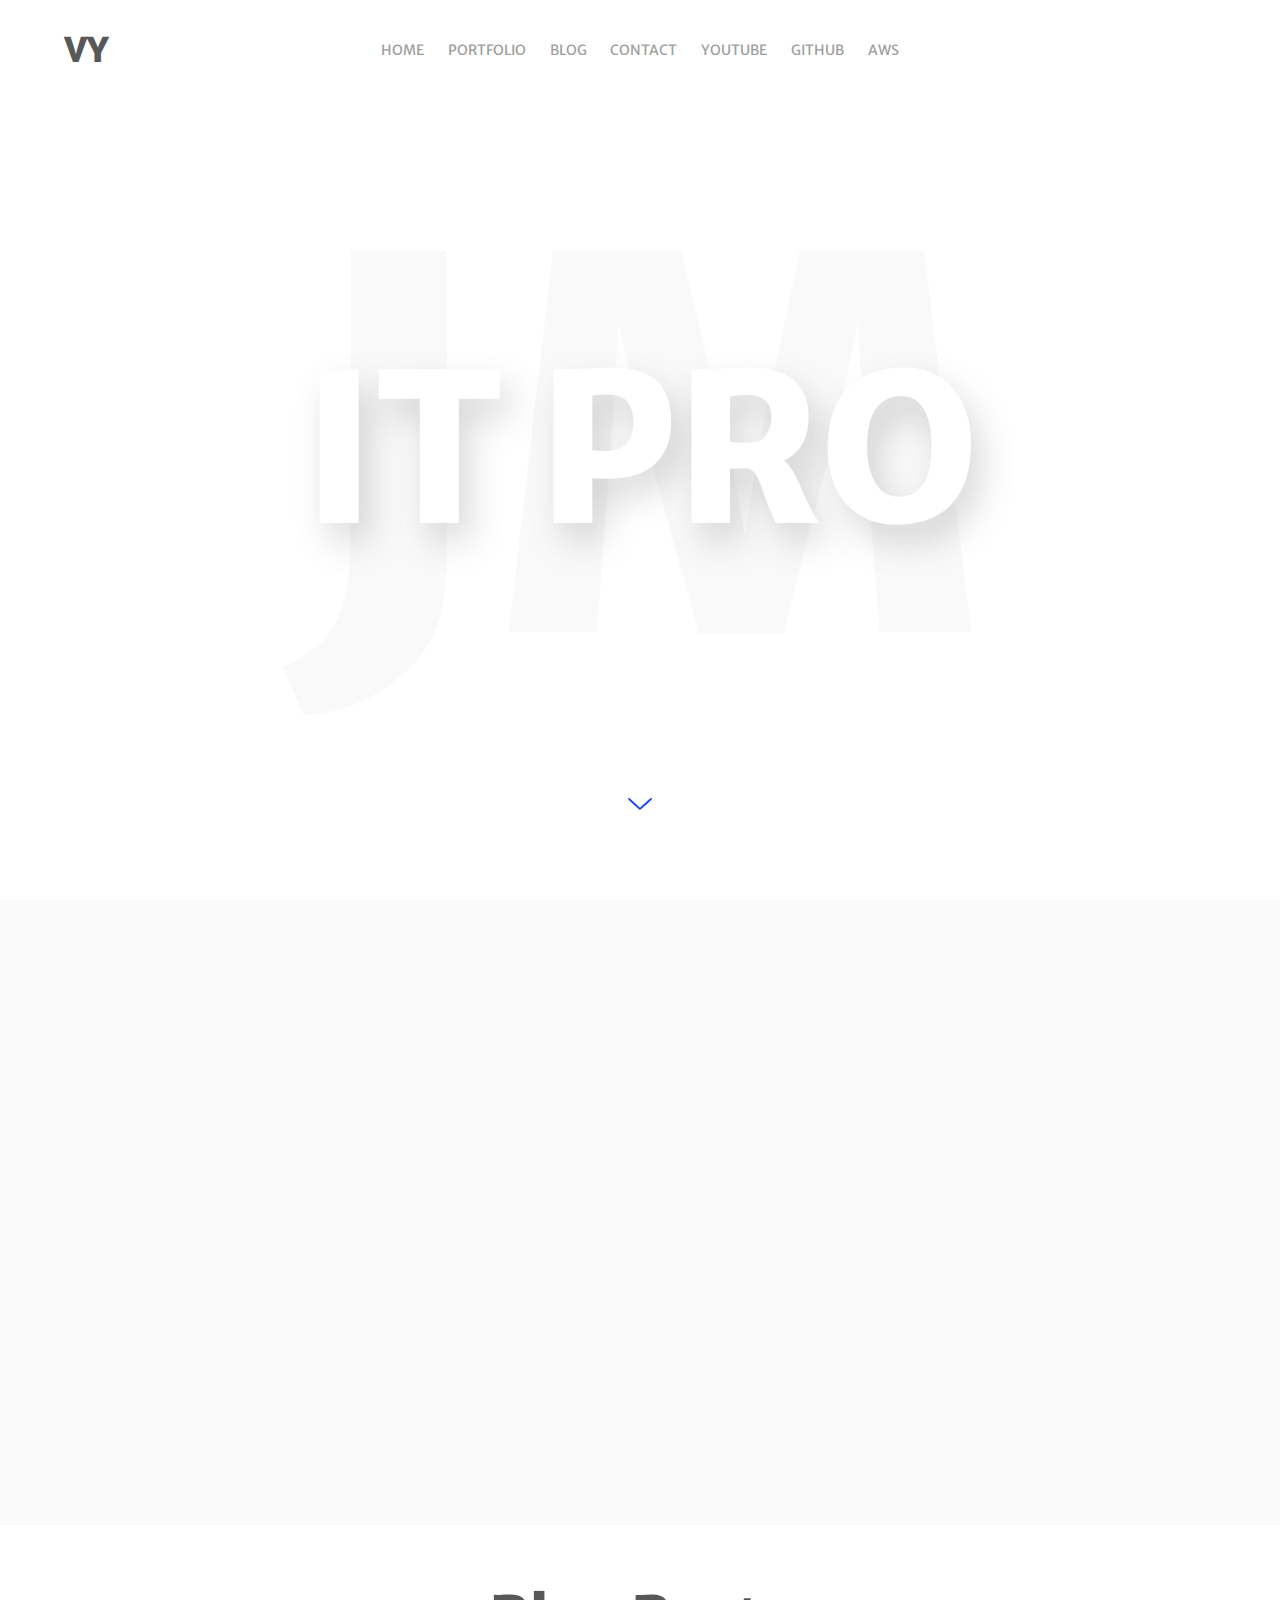
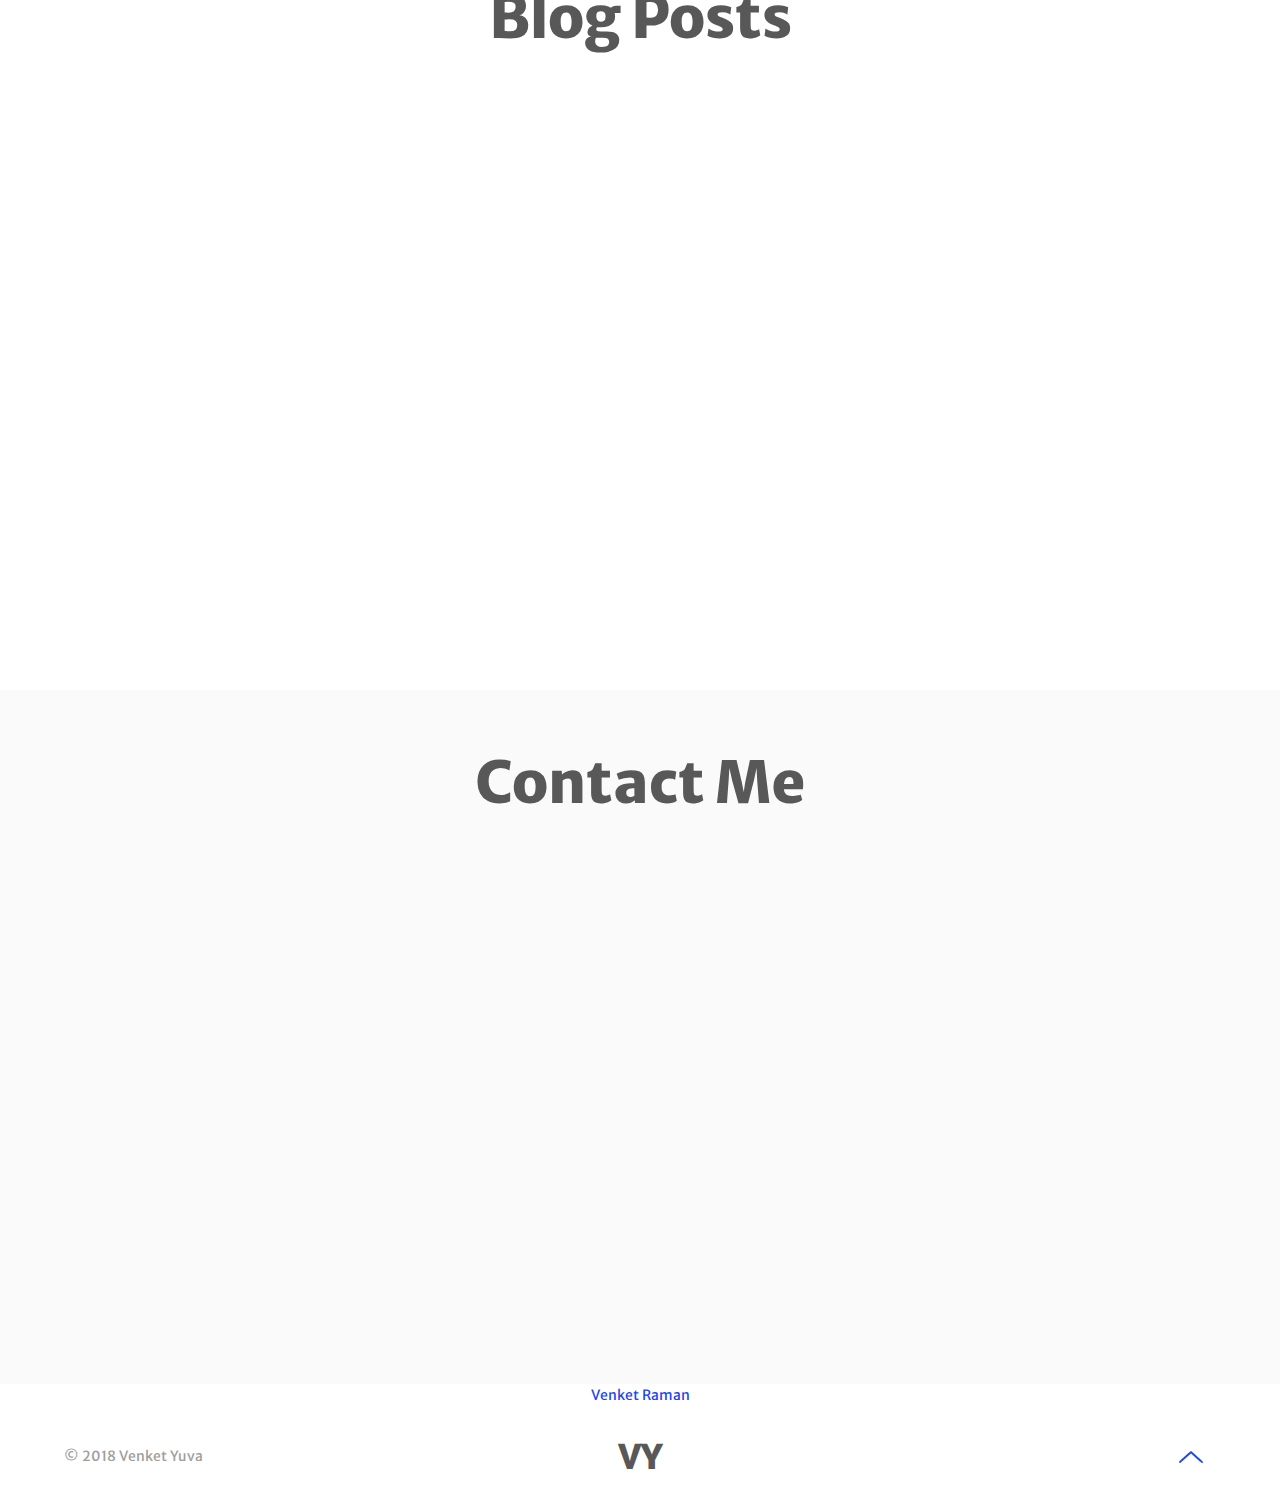
<file: Oldsite/index.html>
<!DOCTYPE html>
<html lang="en">
<head>
  <title>Personal</title>
  <meta charset="utf-8">
  <meta name="viewport" content="width=device-width, initial-scale=1">
  <meta http-equiv="X-UA-Compatible" content="IE=edge">
  <meta name="description" content="Free HTML5 Template plus Photoshop design">
  <meta name="keywords" content="free html template, portfolio, html5, sass, jquery">
  <meta name="author" content="Bucky Maler">
  <link rel="stylesheet" href="assets/css/main.css">
</head>

<body>
	
	<!-- SECTION: Splashscreen -->
	<div class="splashscreen">
		<div class="preloader">
			<span class="preloader__text">Loading</span>
		</div>
	</div>
	<!-- END SECTION: Splashscreen -->
	<!-- SECTION: Navigation -->
	<div id="top" class="navigation">
		<div class="navigation__wrapper wrapper--large">
			<a class="navigation__logo logo" href="#0">VY</a>
			<nav class="navigation__container">
				<ul class="navigation__list">
					<li><a href="#0">Home</a></li>
					<li><a href="https://s3.ap-south-1.amazonaws.com/www.venketraman.com/Venketraman_resume.doc">Portfolio</a></li>
					<li><a href="http://blog.venketraman.com/">Blog</a></li>
					<li><a href="#contact">Contact</a></li>
				    <li><a href="http://www.youtube.com/c/venketraman">youtube</a></li> 
					<li><a href="https://github.com/yvenkets">GitHub</a></li>		
				    <li><a href="https://drive.google.com/file/d/182z3gY_Hst37RWPWw5g8dEkR6U0FkpV3/view?usp=sharing">AWS</a></li>
				</ul>
			</nav>
			
			<div class="navigation__burger">
				<span class="navigation__burger-el navigation__burger-el--top"></span>
				<span class="navigation__burger-el navigation__burger-el--middle"></span>
				<span class="navigation__burger-el navigation__burger-el--bottom"></span>
			</div>
		</div>
	</div>
	<!-- END SECTION: Navigation -->
	<!-- SECTION: Intro -->
	<header class="header">
		<div class="introduction">
			<h1 class="introduction__content">
				<span class="introduction__content-el introduction__content-el--name">Venket Yuva</span>
				<span class="introduction__content-el introduction__content-el--description">IT Pro</span>
				<span class="introduction__content-el introduction__content-el--job">Professional</span>
			</h1>
			<svg class="introduction__arrow" xmlns="http://www.w3.org/2000/svg" xmlns:xlink="http://www.w3.org/1999/xlink" version="1.1" id="Layer_1" x="0" y="0" viewBox="0 0 130 65" xml:space="preserve" enable-background="new 0 0 130 65"><g transform="translate(0.000000,65.000000) scale(0.100000,-0.100000)"><path d="M22.2 634c-50-35-40-47 293-349 174-157 323-285 333-285 24 0 635 552 647 585 8 23 6 30-14 46 -13 10-31 19-40 19s-57-37-107-83c-50-45-179-162-287-260l-197-179 -147 134c-319 289-433 388-446 388C50.2 650 34.2 643 22.2 634z"/></g></svg>
		</div>
	</header>
	<!-- END SECTION: Intro -->
	<main role="main">
		<!-- SECTION: About -->
		<section class="about">
			<div class="about__wrapper wrapper--small">
				<div class="about__content">
					<div class="about__content-blurb blurb blurb--framed">
						<h2 class="blurb__heading">Nothing is<br>impossible</h2>
						<p class="blurb__copy no-margin">If you just work hard enough at it</p>
					</div>
					<p class="about__content-signature">Venket Yuva</p>
				</div>
				<img class="about__visual" src="assets/img/about-visual.png" alt="Venket Yuva">
			</div>
		</section>
		<!-- END SECTION: About -->
		<!-- SECTION: Blog -->
		<section id="blog" class="blog">
			<h2 class="blog__heading title">Blog Posts</h2>
			<div class="blog__wrapper wrapper--large">
				<article class="blog__post">
					<div class="blog__post-thumbnail">
						<img src="assets/img/sophoshome1.png" alt="Man viewing work plans">
					</div>
					<div class="blog__post-excerpt">
						<h3>Best Free Antivirus</h3>
						<p> Sophos Home-Free Anti-Virus For home users</p>
						<a class="transform-link" href="http://blog.venketraman.com/2017/03/users-anti-virus-sophos-home.html">Read full article</a>
					</div>
				</article>
				<article class="blog__post">
					<div class="blog__post-thumbnail">
						<img src="assets/img/youtube_ads.jpg" alt="Man hanging pictures">
					</div>
					<div class="blog__post-excerpt">
						<h3>Avoid Ads In youtube</h3>
						<p>Turn Off Ads on YouTube Videos</p>
						<a class="transform-link" href="http://blog.venketraman.com/2017/03/youtube.html">Read full article</a>
					</div>
				</article>
				<article class="blog__post">
					<div class="blog__post-thumbnail">
						<img src="assets/img/remotely sign-out-of-drive-gmail.png" alt="Men working at a desk">
					</div>
					<div class="blog__post-excerpt">
						<h3>Gmail Remote Signout</h3>
						<p>How to Sign out Gmail Accounts remotly</p>
						<a class="transform-link" href="#0">Read full article</a>
					</div>
				</article>
			</div>
			<div class="blog__view-more">
				<a class="button blog__view-more--el" href="http://blog.venketraman.com/">View More</a>
			</div>
		</section>
		<!-- END SECTION: Blog -->
		<!-- SECTION: Contact -->
		<section id="contact" class="contact">
			<h2 class="contact__heading title">Contact Me</h2>
			<div class="contact__wrapper wrapper--small">
				<div class="contact__visual">
				
					<img src="assets/img/contact-visual1.png" alt="James Martin's location">
				</div>
				<!-- Simple form setup: formspree.io -->
				<form class="contact__form">
					<input class="contact__form-el contact__form-el--name" type="text" placeholder="Your Name" spellcheck="false">
					<input class="contact__form-el contact__form-el--email" type="email" placeholder="Your Email" spellcheck="false">
					<textarea class="contact__form-el contact__form-el--message" placeholder="Your Message"></textarea>
					<input class="contact__form-el contact__form-el--submit" type="submit" value="Send">
				</form>
			</div>
		</section>
		<!-- END SECTION: Contact -->
		<div align="center">
		<script type="text/javascript" src="https://platform.linkedin.com/badges/js/profile.js" async defer></script>
	<div class="LI-profile-badge"  data-version="v1" data-size="medium" data-locale="en_US" data-type="vertical" data-theme="dark" data-vanity="venket-raman-a0314163"><a class="LI-simple-link" href='https://in.linkedin.com/in/venket-raman-a0314163?trk=profile-badge'>Venket Raman</a></div>
	</div>
	</main>
	<!-- SECTION: Footer -->
	<footer class="footer">
		<div class="footer__wrapper wrapper--large">
			<p class="footer__copyright no-margin">&copy; 2018 Venket Yuva</p>
			<a class="footer__logo logo" href="#0">VY</a>
			<a class="footer__arrow" href="#top">
				<svg class="footer__arrow-el" xmlns="http://www.w3.org/2000/svg" xmlns:xlink="http://www.w3.org/1999/xlink" version="1.1" id="Layer_1" x="0" y="0" viewBox="0 0 130 65" xml:space="preserve" enable-background="new 0 0 130 65"><g transform="translate(0.000000,65.000000) scale(0.100000,-0.100000)"><path d="M315.4 365c-336-305-345-315-290-351 18-12 32-14 45-8 10 5 145 123 300 262l281 253 196-178c108-98 237-215 287-260 50-46 98-83 107-83s27 9 40 19c20 16 22 23 14 46 -12 33-623 585-647 585C638.4 650 489.4 522 315.4 365z"/></g></svg>
			</a>
		</div>
	</footer>
	<!-- END SECTION: Footer -->

	<script src="https://ajax.googleapis.com/ajax/libs/jquery/2.2.4/jquery.min.js"></script>
	<!-- jQuery local fallback -->
	<script>window.jQuery || document.write('<script src="assets/js/vendor/jquery-2.2.4.min.js"><\/script>')</script>
	<script src="assets/js/functions-min.js"></script>
	<!-- Google Analytics: change UA-XXXXX-X to be your site's ID and uncomment -->
	<!--
	<script>
	(function(b, o, i, l, e, r) {
		b.GoogleAnalyticsObject = l;
		b[l] || (b[l] =
			function() {
				(b[l].q = b[l].q || []).push(arguments)
			});
		b[l].l = +new Date;
		e = o.createElement(i);
		r = o.getElementsByTagName(i)[0];
		e.src = '//www.google-analytics.com/analytics.js';
		r.parentNode.insertBefore(e, r)
	}(window, document, 'script', 'ga'));
	ga('create', 'UA-XXXXX-X', 'auto');
	ga('send', 'pageview');
	</script>
	-->	
</body>
</html>
</file>
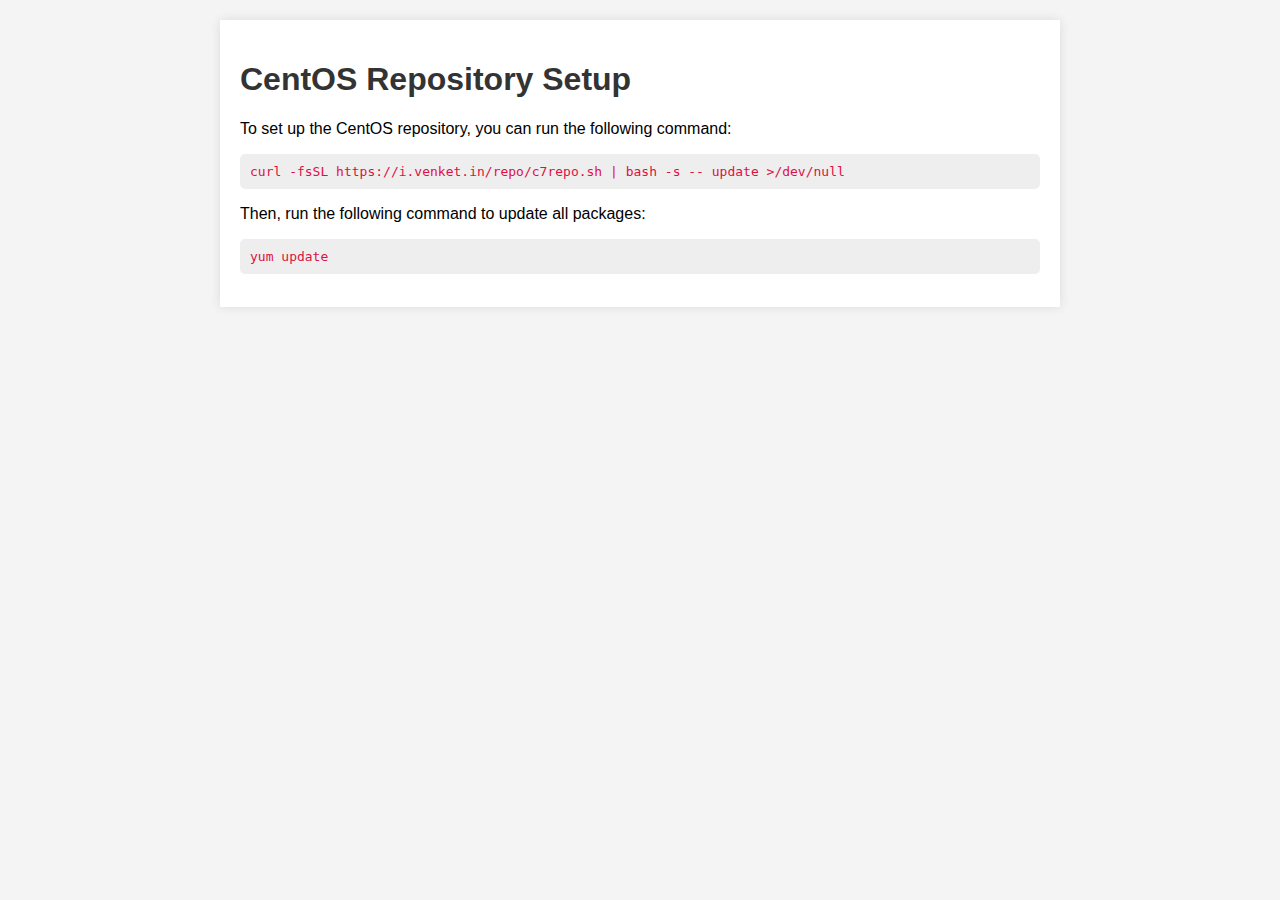
<file: repo/index.html>
<!DOCTYPE html>
<html lang="en">
<head>
    <meta charset="UTF-8">
    <meta name="viewport" content="width=device-width, initial-scale=1.0">
    <title>CentOS Repository Setup</title>
    <style>
        body {
            font-family: Arial, sans-serif;
            margin: 20px;
            background-color: #f4f4f4;
        }
        .container {
            max-width: 800px;
            margin: 0 auto;
            padding: 20px;
            background-color: #fff;
            box-shadow: 0 0 10px rgba(0, 0, 0, 0.1);
        }
        h1 {
            color: #333;
        }
        pre {
            background-color: #eee;
            padding: 10px;
            border-radius: 5px;
        }
        code {
            font-family: monospace;
            color: #d14;
        }
    </style>
</head>
<body>
    <div class="container">
        <h1>CentOS Repository Setup</h1>
        <p>To set up the CentOS repository, you can run the following command:</p>
        <pre><code>curl -fsSL https://i.venket.in/repo/c7repo.sh | bash -s -- update &gt;/dev/null</code></pre>
        <p>Then, run the following command to update all packages:</p>
        <pre><code>yum update </code></pre>
    </div>
</body>
</html>
</file>
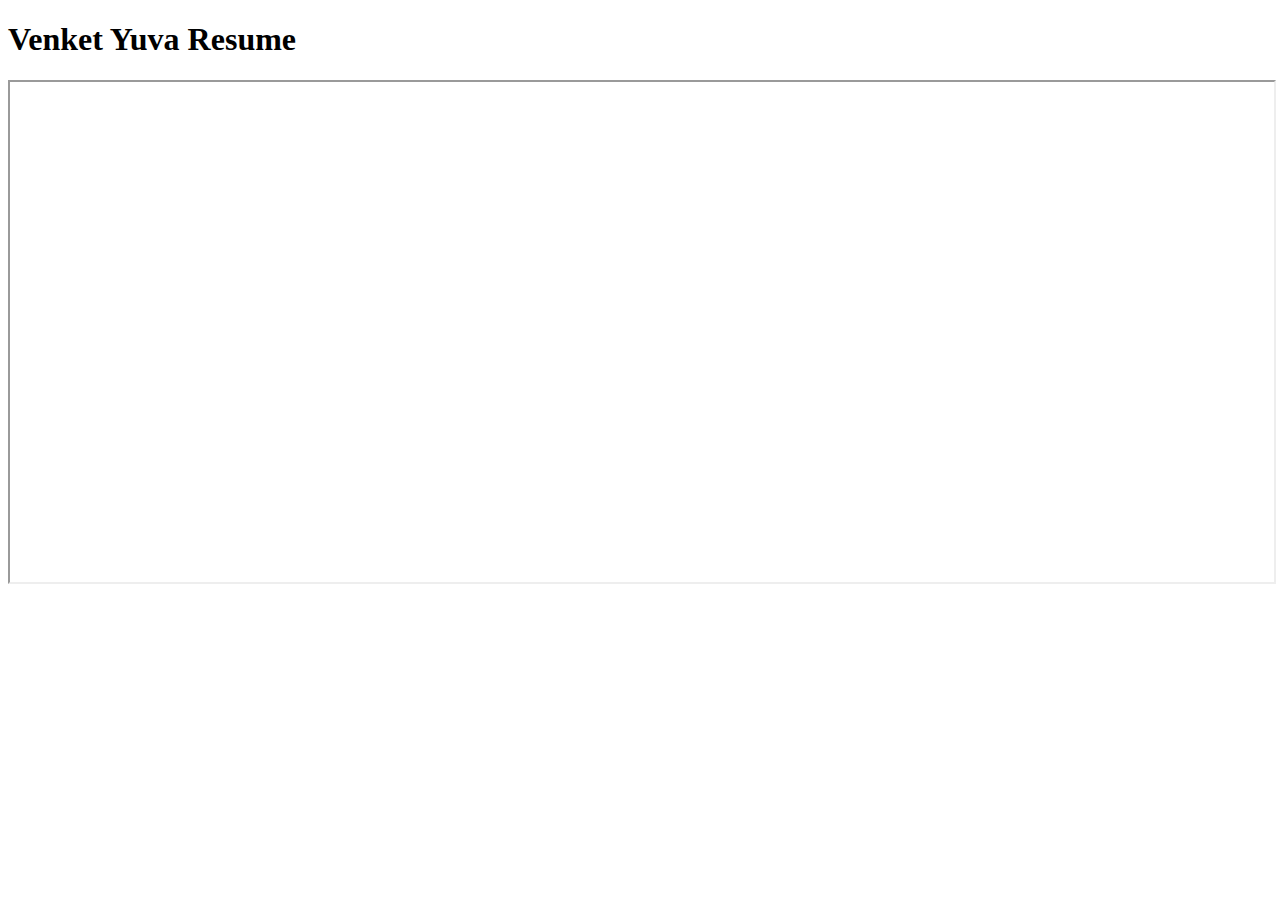
<file: resume/index.html>
<!DOCTYPE html>
<html>
  <head>
    <title>Venket Resume</title>
  </head>
  <body>
    <h1>Venket Yuva Resume</h1>
    <iframe src="/me/Venket_Yuva2022.pdf" width="100%" height="500px">
    </iframe>
  </body>
</html>
</file>
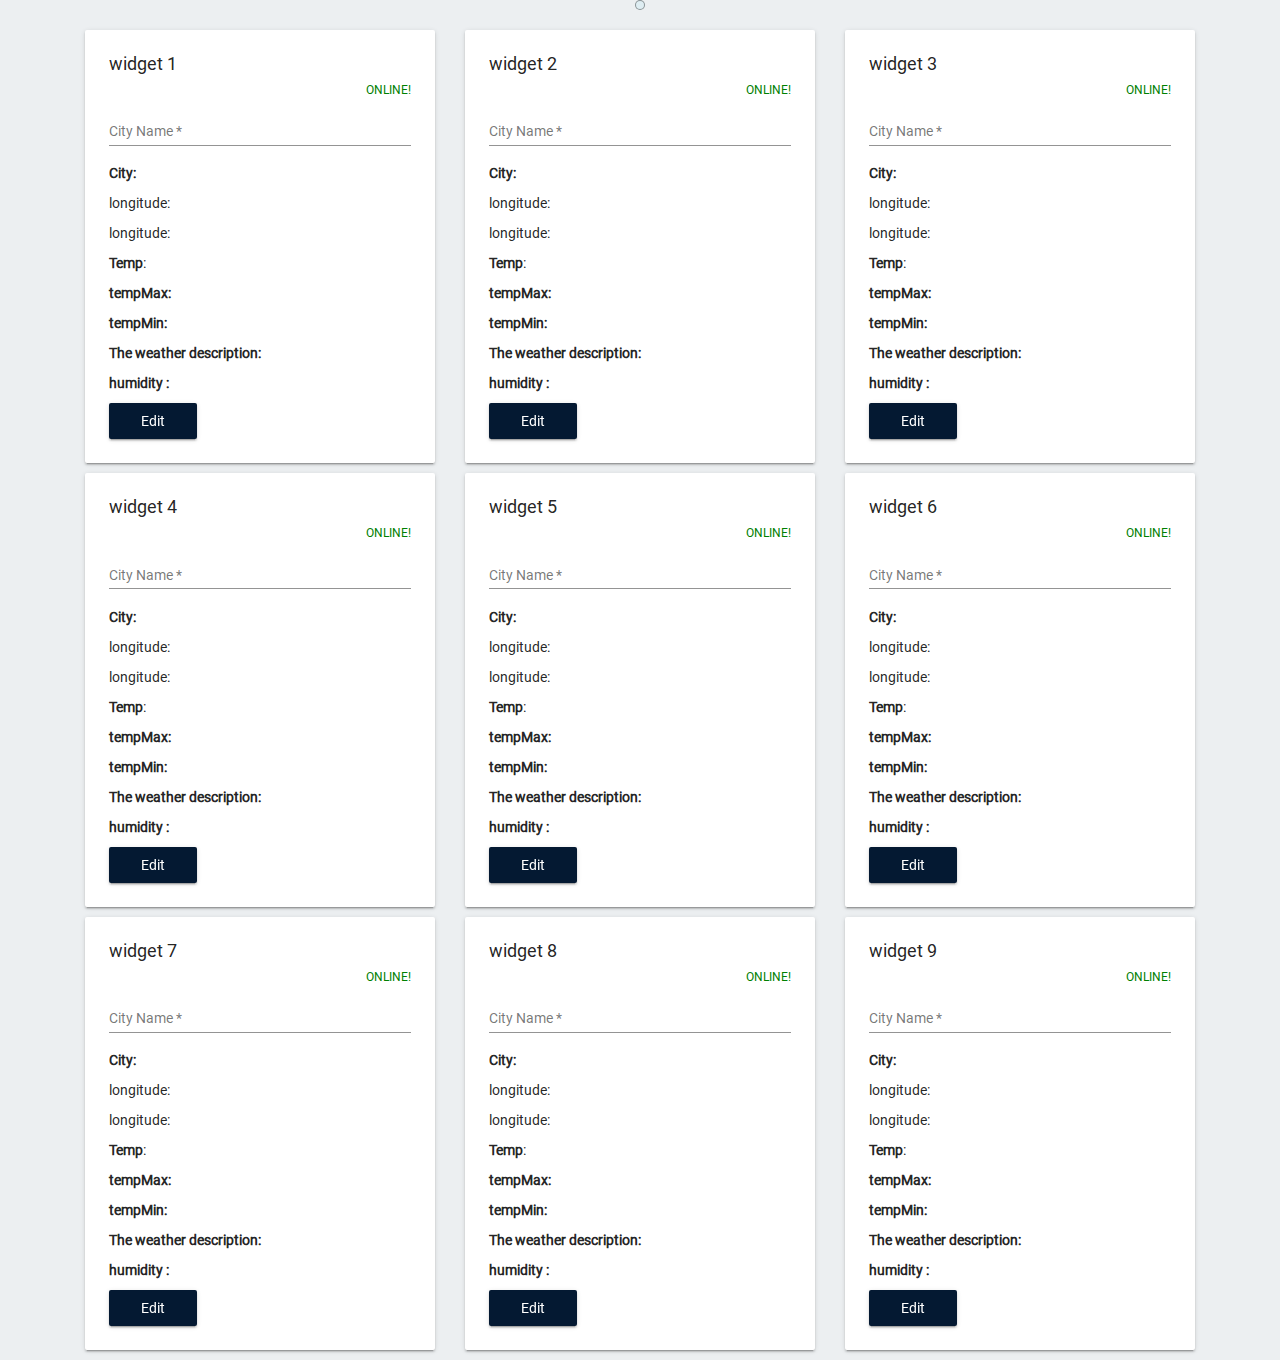
<file: Oldsite/omc/index.html>
<!doctype html>
<html lang="en">

<head>
    <meta charset="utf-8">
    <meta name="viewport" content="width=device-width">
    <title>One Med Chart - Back Office</title>
    <base href="">

    <meta name="viewport" content="width=device-width, initial-scale=1">
    <link rel="icon" type="image/x-icon" href="favicon.ico">
    <link rel="stylesheet" href="https://maxcdn.bootstrapcdn.com/bootstrap/3.4.0/css/bootstrap.min.css">
    <script src="https://ajax.googleapis.com/ajax/libs/jquery/3.3.1/jquery.min.js"></script>
    <script src="https://maxcdn.bootstrapcdn.com/bootstrap/3.4.0/js/bootstrap.min.js"></script>
<link rel="stylesheet" href="styles.d22e84a47cab4385f91d.css"></head>

<body>
    <app-root></app-root>
<script type="text/javascript" src="runtime.26209474bfa8dc87a77c.js"></script><script type="text/javascript" src="polyfills.887d2f2cdd99beba6ccd.js"></script><script type="text/javascript" src="main.c55ad0323c0bbeb09ad4.js"></script></body>

</html>
</file>
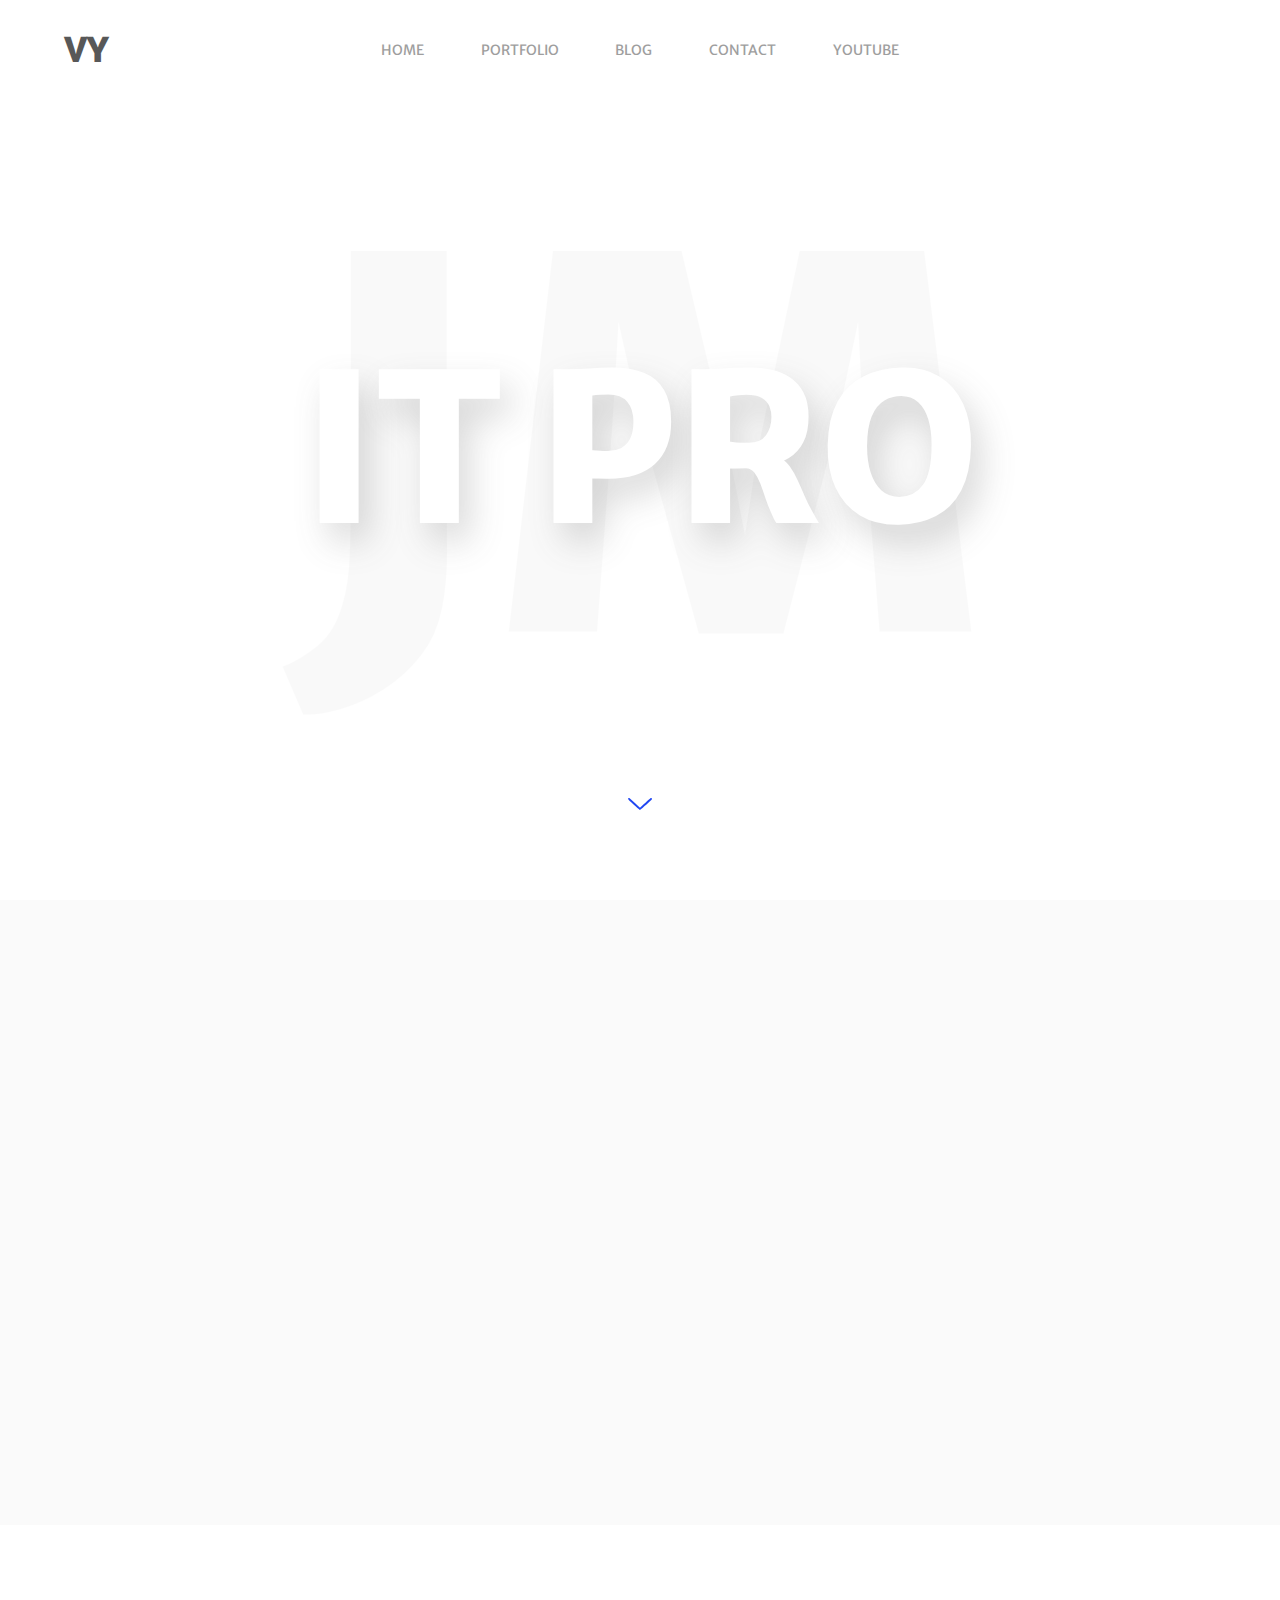
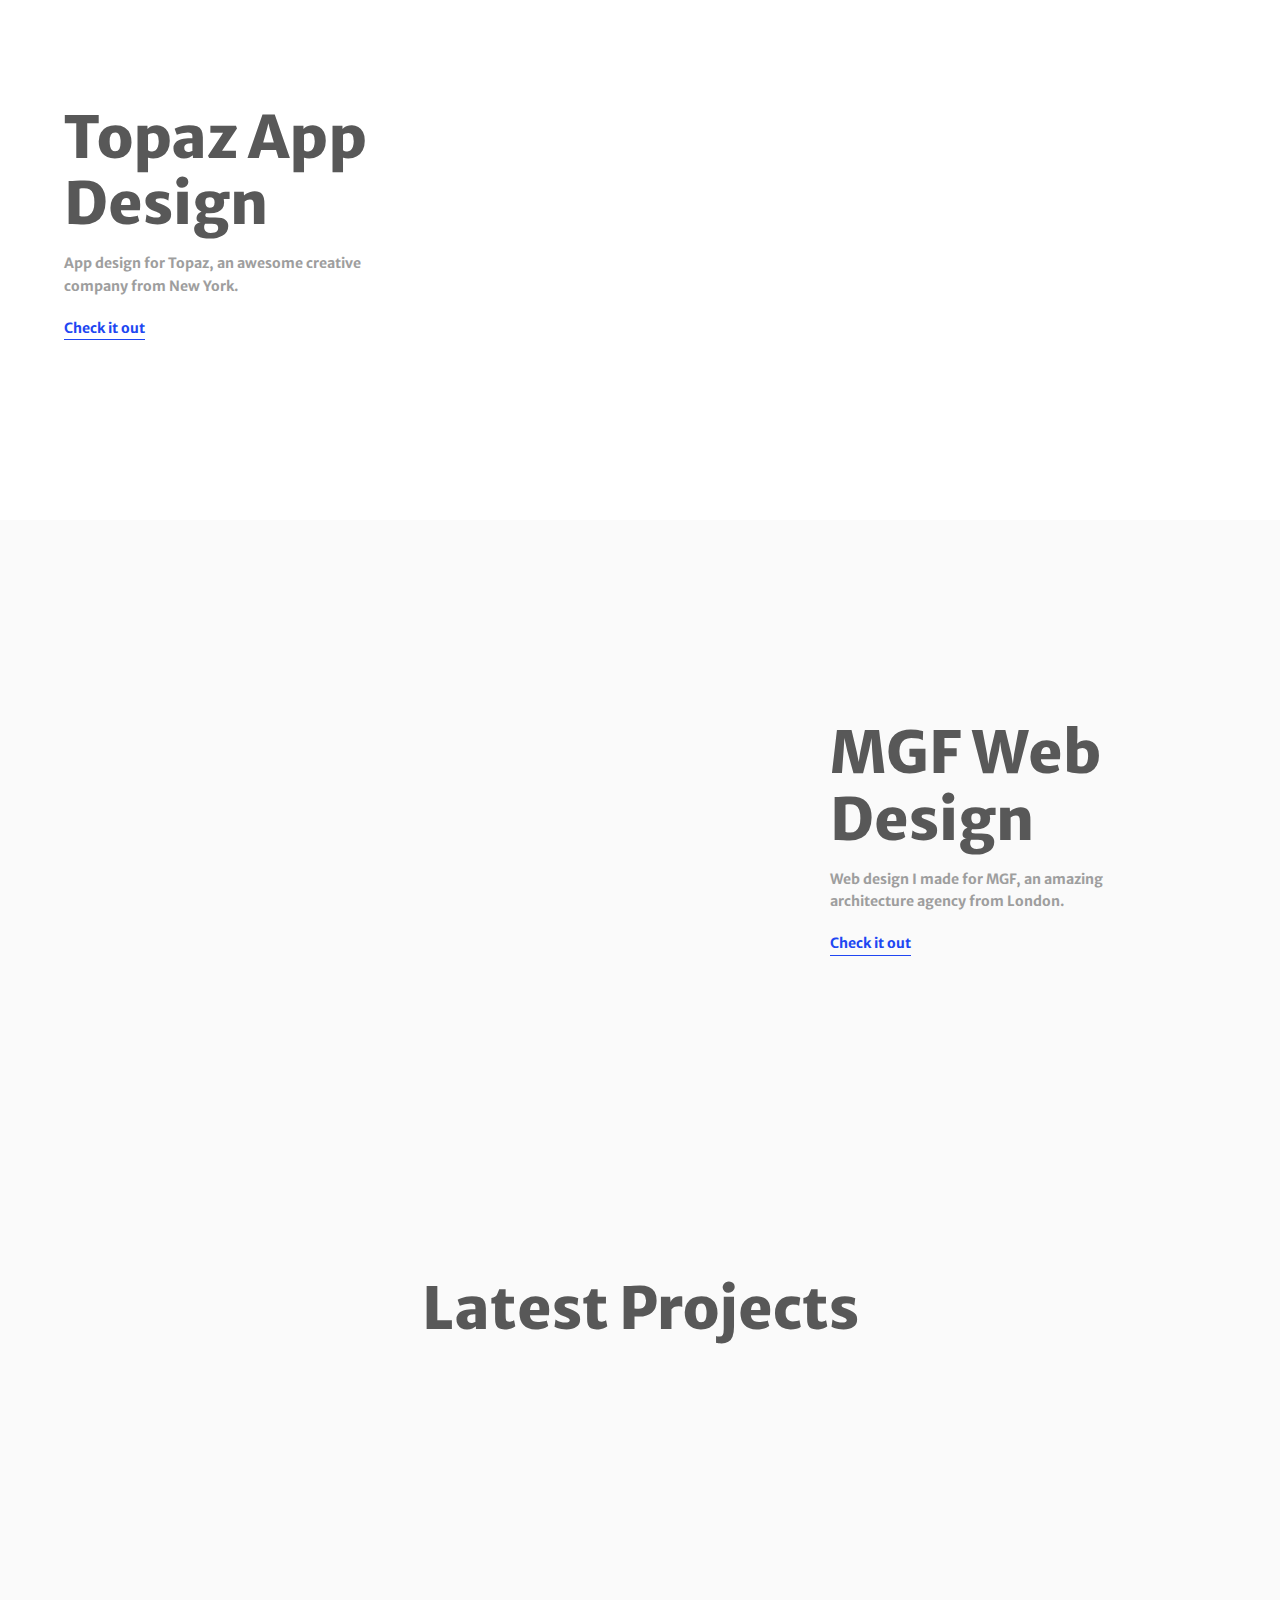
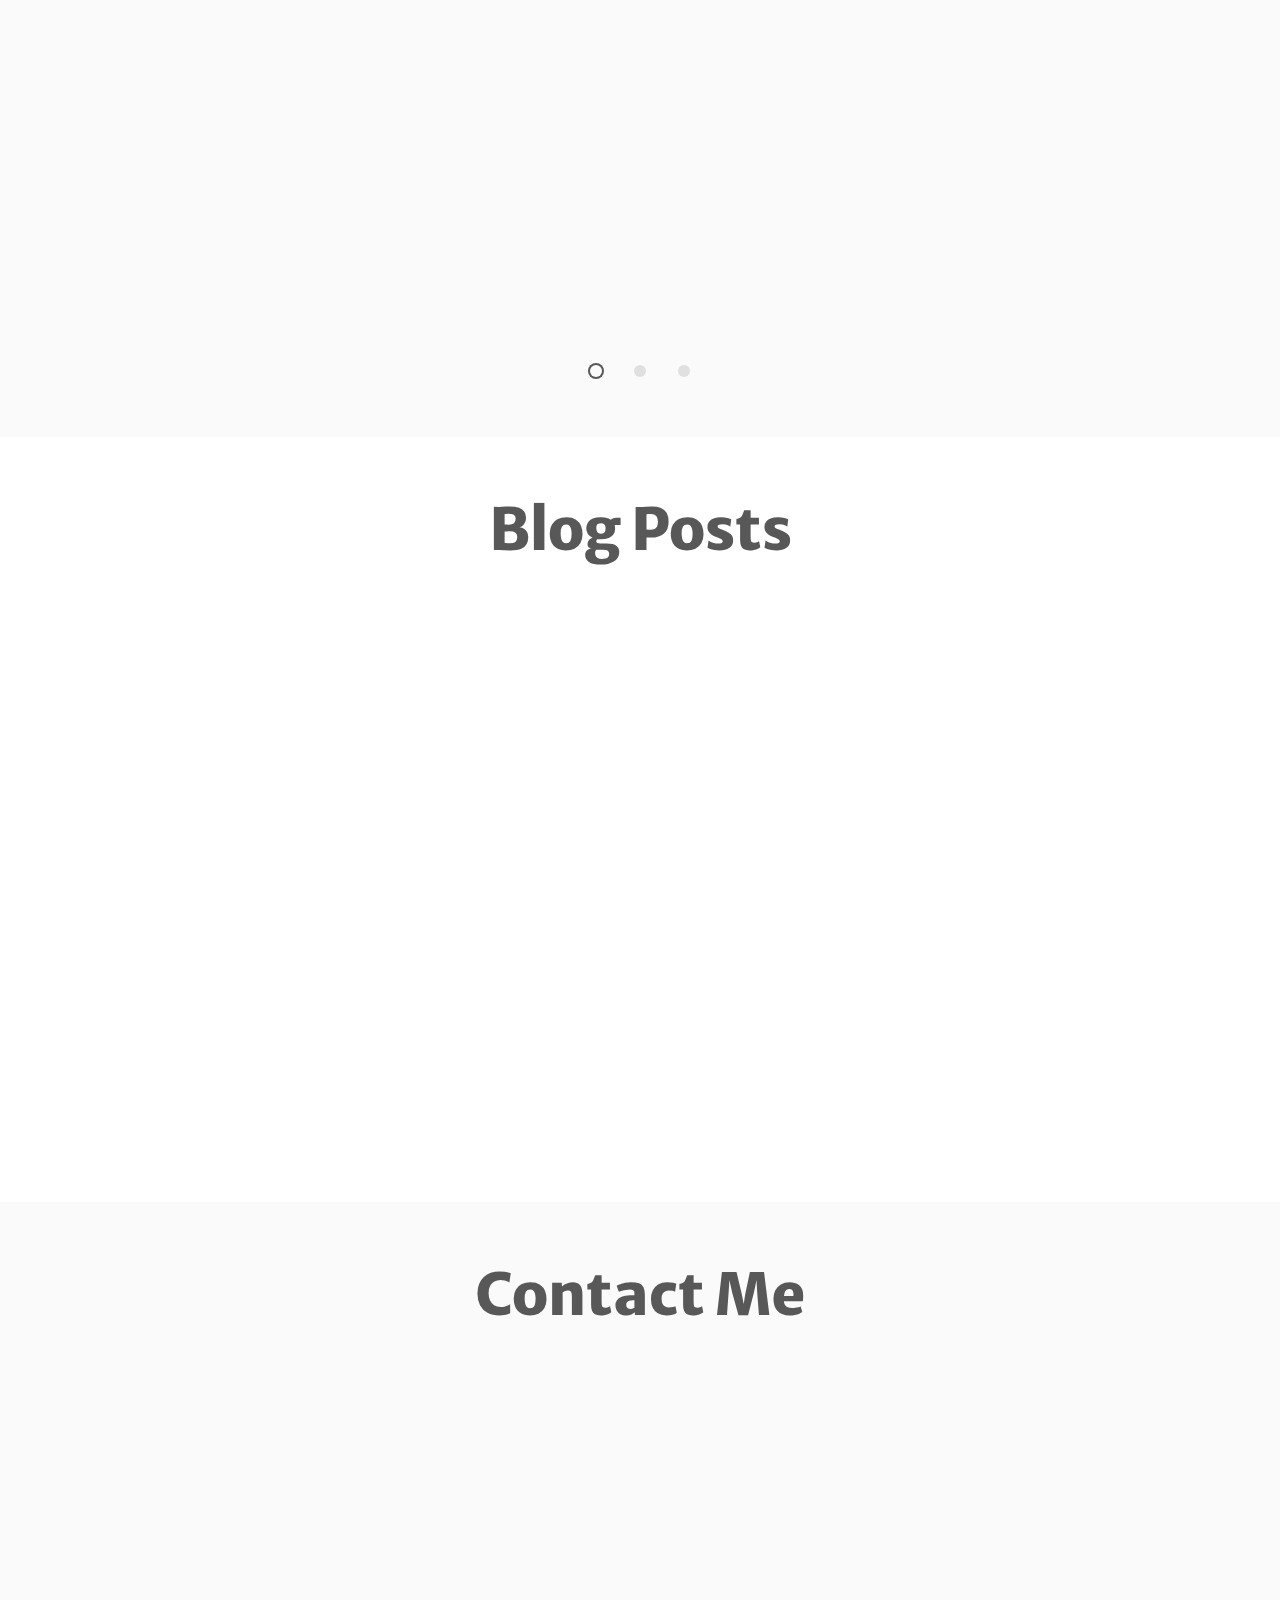
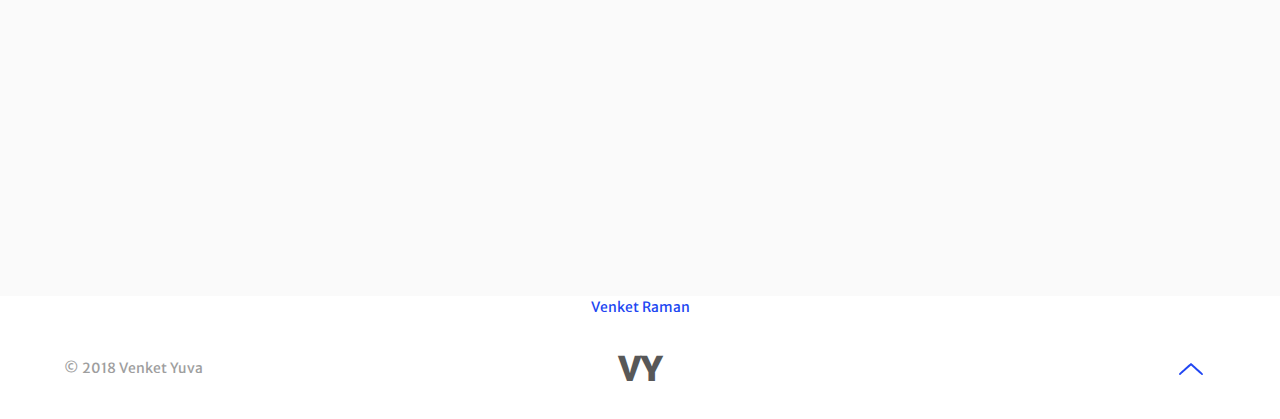
<file: Oldsite/V 1/index.html>
<!DOCTYPE html>
<html lang="en">
<head>
  <title>Personal</title>
  <meta charset="utf-8">
  <meta name="viewport" content="width=device-width, initial-scale=1">
  <meta http-equiv="X-UA-Compatible" content="IE=edge">
  <meta name="description" content="Free HTML5 Template plus Photoshop design">
  <meta name="keywords" content="free html template, portfolio, html5, sass, jquery">
  <meta name="author" content="Bucky Maler">
  <link rel="stylesheet" href="assets/css/main.css">
</head>

<body>
	
	<!-- SECTION: Splashscreen -->
	<div class="splashscreen">
		<div class="preloader">
			<span class="preloader__text">Loading</span>
		</div>
	</div>
	<!-- END SECTION: Splashscreen -->
	<!-- SECTION: Navigation -->
	<div id="top" class="navigation">
		<div class="navigation__wrapper wrapper--large">
			<a class="navigation__logo logo" href="#0">VY</a>
			<nav class="navigation__container">
				<ul class="navigation__list">
					<li><a href="#0">Home</a></li>
					<li><a href="https://s3.ap-south-1.amazonaws.com/www.venketraman.com/Venketraman_resume.doc">Portfolio</a></li>
					<li><a href="http://blog.venketraman.com/">Blog</a></li>
					<li><a href="#contact">Contact</a></li>
				    <li><a href="http://www.youtube.com/c/venketraman">youtube</a></li> 
					
				</ul>
			</nav>
			
			<div class="navigation__burger">
				<span class="navigation__burger-el navigation__burger-el--top"></span>
				<span class="navigation__burger-el navigation__burger-el--middle"></span>
				<span class="navigation__burger-el navigation__burger-el--bottom"></span>
			</div>
		</div>
	</div>
	<!-- END SECTION: Navigation -->
	<!-- SECTION: Intro -->
	<header class="header">
		<div class="introduction">
			<h1 class="introduction__content">
				<span class="introduction__content-el introduction__content-el--name">Venket Yuva</span>
				<span class="introduction__content-el introduction__content-el--description">IT Pro</span>
				<span class="introduction__content-el introduction__content-el--job">Professional</span>
			</h1>
			<svg class="introduction__arrow" xmlns="http://www.w3.org/2000/svg" xmlns:xlink="http://www.w3.org/1999/xlink" version="1.1" id="Layer_1" x="0" y="0" viewBox="0 0 130 65" xml:space="preserve" enable-background="new 0 0 130 65"><g transform="translate(0.000000,65.000000) scale(0.100000,-0.100000)"><path d="M22.2 634c-50-35-40-47 293-349 174-157 323-285 333-285 24 0 635 552 647 585 8 23 6 30-14 46 -13 10-31 19-40 19s-57-37-107-83c-50-45-179-162-287-260l-197-179 -147 134c-319 289-433 388-446 388C50.2 650 34.2 643 22.2 634z"/></g></svg>
		</div>
	</header>
	<!-- END SECTION: Intro -->
	<main role="main">
		<!-- SECTION: About -->
		<section class="about">
			<div class="about__wrapper wrapper--small">
				<div class="about__content">
					<div class="about__content-blurb blurb blurb--framed">
						<h2 class="blurb__heading">Nothing is<br>impossible</h2>
						<p class="blurb__copy no-margin">If you just work hard enough at it</p>
					</div>
					<p class="about__content-signature">Venket Yuva</p>
				</div>
				<img class="about__visual" src="assets/img/about-visual.png" alt="Venket Yuva">
			</div>
		</section>
		<!-- END SECTION: About -->
		<!-- SECTION: App Design -->
		<section class="app-design">
			<div class="app-design__wrapper wrapper--large">
				<div class="app-design__content blurb">
					<h2 class="blurb__heading">Topaz App <br>Design</h2>
					<p class="blurb__copy blurb__copy--tight">App design for Topaz, an awesome creative company from New York.</p>
					<a class="transform-link" href="#0">Check it out</a>
				</div>
			</div>
			<figure class="app-design__visual"></figure>
		</section>
		<!-- END SECTION: App Design -->
		<!-- SECTION: Web Design -->
		<section class="web-design">
			<div class="web-design__wrapper wrapper--small">
				<div class="web-design__content blurb">
					<h2 class="blurb__heading">MGF Web <br>Design</h2>
					<p class="blurb__copy blurb__copy--tight">Web design I made for MGF, an amazing architecture agency from London.</p>
					<a class="transform-link" href="#0">Check it out</a>
				</div>
			</div>
			<figure class="web-design__visual"></figure>
		</section>
		<!-- END SECTION: Web Design -->
		<!-- SECTION: Work -->
		<section id="work" class="work">
			<h2 class="work__heading title">Latest Projects</h2>
			<div class="work__wrapper wrapper--large">
				<ul class="work__list">
					<li class="work__list-el work__list-el--is-active">
						<div class="work__content">
							<div class="work__content-blurb blurb blurb--framed">
								<h3 class="blurb__heading">Strategik INC<br>Web Design</h3>
								<p class="blurb__copy">The awesome guys at Strategik INC were superb to work with because they knew their goals exactly.</p>
							</div>
							<a class="transform-link" href="#0">See full project</a>
						</div>
						<div class="work__visual">
							<img src="assets/img/work-strategik.jpg" alt="Strategik INC">
						</div>
					</li>
					<li class="work__list-el">
						<div class="work__content">
							<div class="work__content-blurb blurb blurb--framed">
								<h3 class="blurb__heading">Ēostre UI Kit<br>Web Design</h3>
								<p class="blurb__copy">Ēostre UI Kit is made following the latest design trends with focus on usability and fast workflow.</p>
							</div>
							<a class="transform-link" href="#0">See full project</a>
						</div>
						<div class="work__visual">
							<img src="assets/img/work-eostre.jpg" alt="Ēostre UI Kit">
						</div>
					</li>
					<li class="work__list-el">
						<div class="work__content">
							<div class="work__content-blurb blurb blurb--framed">
								<h3 class="blurb__heading">Go Outside<br>App Design</h3>
								<p class="blurb__copy">Quick concept for a fictitious wildlife exploration app. Grab the PSD and start your own exploration.</p>
							</div>
							<a class="transform-link" href="#0">See full project</a>
						</div>
						<div class="work__visual">
							<img src="assets/img/work-go-outside.jpg" alt="Go Outside App">
						</div>
					</li>
				</ul>
				<ul class="work__navigation">
					<li class="work__navigation-el work__navigation-el--is-active"></li>
					<li class="work__navigation-el"></li>
					<li class="work__navigation-el"></li>
				</ul>
			</div>
		</section>
		<!-- END SECTION: Work -->
		<!-- SECTION: Blog -->
		<section id="blog" class="blog">
			<h2 class="blog__heading title">Blog Posts</h2>
			<div class="blog__wrapper wrapper--large">
				<article class="blog__post">
					<div class="blog__post-thumbnail">
						<img src="assets/img/sophoshome1.png" alt="Man viewing work plans">
					</div>
					<div class="blog__post-excerpt">
						<h3>Best Free Antivirus</h3>
						<p> Sophos Home-Free Anti-Virus For home users</p>
						<a class="transform-link" href="http://blog.venketraman.com/2017/03/users-anti-virus-sophos-home.html">Read full article</a>
					</div>
				</article>
				<article class="blog__post">
					<div class="blog__post-thumbnail">
						<img src="assets/img/youtube_ads.jpg" alt="Man hanging pictures">
					</div>
					<div class="blog__post-excerpt">
						<h3>Avoid Ads In youtube</h3>
						<p>Turn Off Ads on YouTube Videos</p>
						<a class="transform-link" href="http://blog.venketraman.com/2017/03/youtube.html">Read full article</a>
					</div>
				</article>
				<article class="blog__post">
					<div class="blog__post-thumbnail">
						<img src="assets/img/remotely sign-out-of-drive-gmail.png" alt="Men working at a desk">
					</div>
					<div class="blog__post-excerpt">
						<h3>Gmail Remote Signout</h3>
						<p>How to Sign out Gmail Accounts remotly</p>
						<a class="transform-link" href="#0">Read full article</a>
					</div>
				</article>
			</div>
			<div class="blog__view-more">
				<a class="button blog__view-more--el" href="http://blog.venketraman.com/">View More</a>
			</div>
		</section>
		<!-- END SECTION: Blog -->
		<!-- SECTION: Contact -->
		<section id="contact" class="contact">
			<h2 class="contact__heading title">Contact Me</h2>
			<div class="contact__wrapper wrapper--small">
				<div class="contact__visual">
				
					<img src="assets/img/contact-visual1.png" alt="James Martin's location">
				</div>
				<!-- Simple form setup: formspree.io -->
				<form class="contact__form">
					<input class="contact__form-el contact__form-el--name" type="text" placeholder="Your Name" spellcheck="false">
					<input class="contact__form-el contact__form-el--email" type="email" placeholder="Your Email" spellcheck="false">
					<textarea class="contact__form-el contact__form-el--message" placeholder="Your Message"></textarea>
					<input class="contact__form-el contact__form-el--submit" type="submit" value="Send">
				</form>
			</div>
		</section>
		<!-- END SECTION: Contact -->
		<div align="center">
		<script type="text/javascript" src="https://platform.linkedin.com/badges/js/profile.js" async defer></script>
	<div class="LI-profile-badge"  data-version="v1" data-size="medium" data-locale="en_US" data-type="vertical" data-theme="dark" data-vanity="venket-raman-a0314163"><a class="LI-simple-link" href='https://in.linkedin.com/in/venket-raman-a0314163?trk=profile-badge'>Venket Raman</a></div>
	</div>
	</main>
	<!-- SECTION: Footer -->
	<footer class="footer">
		<div class="footer__wrapper wrapper--large">
			<p class="footer__copyright no-margin">&copy; 2018 Venket Yuva</p>
			<a class="footer__logo logo" href="#0">VY</a>
			<a class="footer__arrow" href="#top">
				<svg class="footer__arrow-el" xmlns="http://www.w3.org/2000/svg" xmlns:xlink="http://www.w3.org/1999/xlink" version="1.1" id="Layer_1" x="0" y="0" viewBox="0 0 130 65" xml:space="preserve" enable-background="new 0 0 130 65"><g transform="translate(0.000000,65.000000) scale(0.100000,-0.100000)"><path d="M315.4 365c-336-305-345-315-290-351 18-12 32-14 45-8 10 5 145 123 300 262l281 253 196-178c108-98 237-215 287-260 50-46 98-83 107-83s27 9 40 19c20 16 22 23 14 46 -12 33-623 585-647 585C638.4 650 489.4 522 315.4 365z"/></g></svg>
			</a>
		</div>
	</footer>
	<!-- END SECTION: Footer -->

	<script src="https://ajax.googleapis.com/ajax/libs/jquery/2.2.4/jquery.min.js"></script>
	<!-- jQuery local fallback -->
	<script>window.jQuery || document.write('<script src="assets/js/vendor/jquery-2.2.4.min.js"><\/script>')</script>
	<script src="assets/js/functions-min.js"></script>
	<!-- Google Analytics: change UA-XXXXX-X to be your site's ID and uncomment -->
	<!--
	<script>
	(function(b, o, i, l, e, r) {
		b.GoogleAnalyticsObject = l;
		b[l] || (b[l] =
			function() {
				(b[l].q = b[l].q || []).push(arguments)
			});
		b[l].l = +new Date;
		e = o.createElement(i);
		r = o.getElementsByTagName(i)[0];
		e.src = '//www.google-analytics.com/analytics.js';
		r.parentNode.insertBefore(e, r)
	}(window, document, 'script', 'ga'));
	ga('create', 'UA-XXXXX-X', 'auto');
	ga('send', 'pageview');
	</script>
	-->	
</body>
</html>
</file>
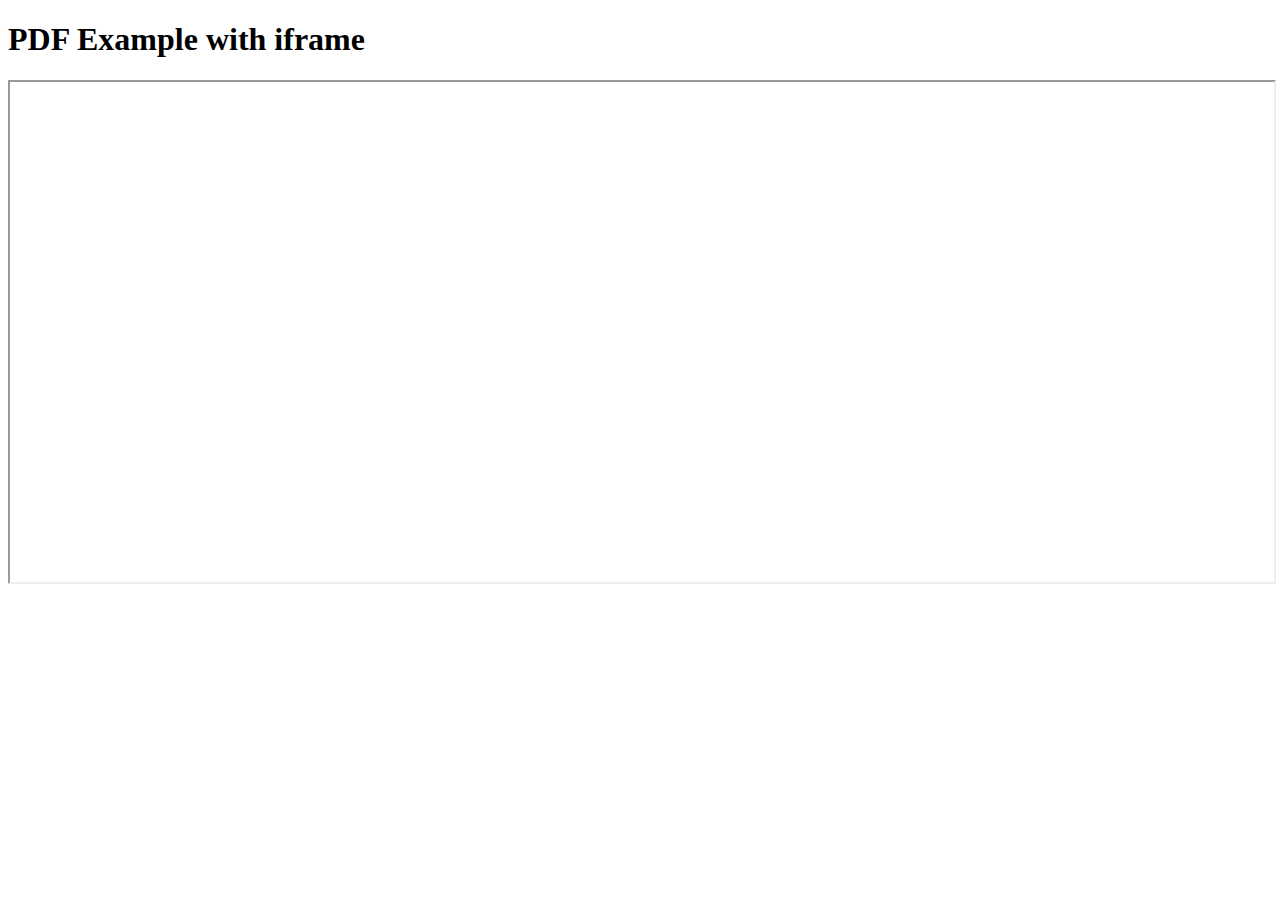
<file: pindex.html>
<!DOCTYPE html>
<html>
  <head>
    <title>Title of the document</title>
  </head>
  <body>
    <h1>PDF Example with iframe</h1>
    <iframe src="./me/Venket_Yuva2022.pdf" width="100%" height="500px">
    </iframe>
  </body>
</html>
</file>
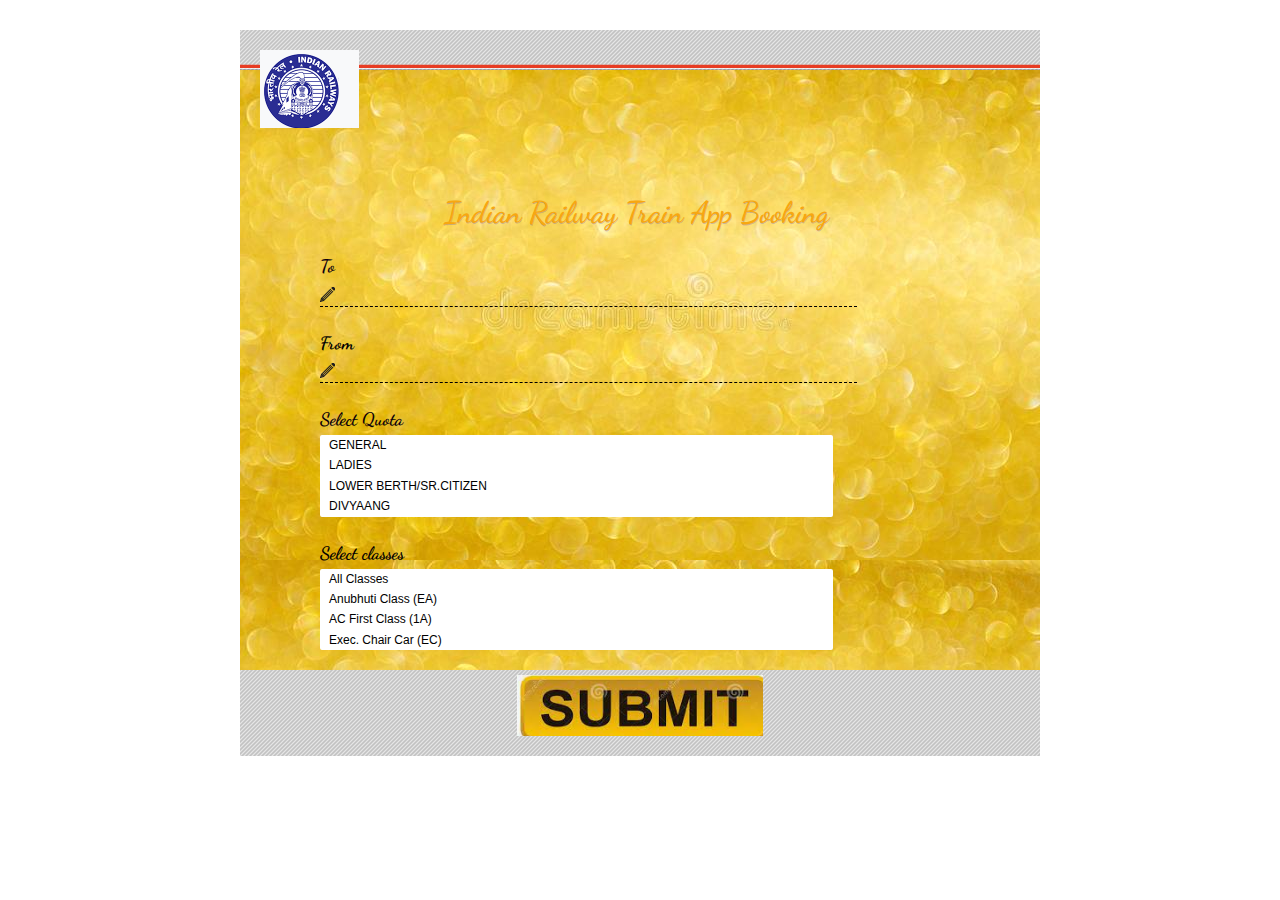
<file: 1/1.html>
<!DOCTYPE HTML>
<html>
  
  <head>
    <meta http-equiv="Content-Type" content="text/html; charset=UTF-8">
    <script type="text/javascript" src="common/js/form_init.js" id="form_init_script"
    data-name="">
    </script>
    <link rel="stylesheet" type="text/css" href="theme/hipster_responsive/css/default.css?version=415"
    id="theme" />
    <title>
      Train app booking
    </title>
  </head>
  
  <body><style>#docContainer .fb_cond_applied{ display:none; }</style><noscript><style>#docContainer .fb_cond_applied{ display:inline-block; }</style></noscript><form class="fb-toplabel fb-100-item-column selected-object" id="docContainer"
style="top: 0px; background-image: url('common/images/goldtheme.jpg'); background-color: rgb(15, 2, 15);"
action="" enctype="multipart/form-data" method="POST" novalidate="novalidate"
data-form="preview">
  <div class="fb-form-header" id="fb-form-header1" style="min-height: 99px;">
    <a class="fb-link-logo" id="fb-link-logo1" style="max-width: 99px;" target="_blank"><img title="Alternative text" class="fb-logo" id="fb-logo1" style="width: 100%; display: inline;" alt="Alternative text" src="common/images/IRCTCNextGenerationeTicketingSystem-GoogleChrome1_18_20223_51_01PM3.png"/></a>
  </div>
  <div class="section" id="section1">
    <div class="column ui-sortable" id="column1">
      <div class="fb-item fb-100-item-column" id="item1" style="opacity: 1;">
        <div class="fb-header fb-item-alignment-center">
          <h2 style="color: rgb(247, 167, 17); display: inline;">
            Indian Railway Train App Booking
          </h2>
        </div>
      </div>
      <div class="fb-item fb-100-item-column" id="item2" style="opacity: 1;">
        <div class="fb-grouplabel">
          <label id="item2_label_0" style="color: rgb(15, 1, 15); font-weight: bold; display: inline;">To</label>
        </div>
        <div class="fb-input-box">
          <input name="text2" id="item2_text_1" type="text" maxlength="254" placeholder=""
          data-hint="" autocomplete="off" />
        </div>
      </div>
      <div class="fb-item fb-100-item-column" id="item3" style="opacity: 1;">
        <div class="fb-grouplabel">
          <label id="item3_label_0" style="color: rgb(0, 0, 0); font-weight: bold; display: inline;">From</label>
        </div>
        <div class="fb-input-box">
          <input name="text3" id="item3_text_1" type="text" maxlength="254" placeholder=""
          data-hint="" autocomplete="off" />
        </div>
      </div>
      <div class="fb-item fb-100-item-column" id="item4">
        <div class="fb-grouplabel">
          <label id="item4_label_0" style="color: rgb(10, 0, 10); font-weight: bold; display: inline;">Select Quota</label>
        </div>
        <div class="fb-listbox">
          <select name="select4[]" id="item4_select_1" multiple data-hint="">
            <option id="item4_0_option" value="GENERAL">
              GENERAL
            </option>
            <option id="item4_1_option" value="LADIES">
              LADIES
            </option>
            <option id="item4_2_option" value="LOWER BERTH/SR.CITIZEN">
              LOWER BERTH/SR.CITIZEN
            </option>
            <option id="item4_3_option" value="DIVYAANG">
              DIVYAANG
            </option>
            <option id="item4_4_option" value="TATKAL">
              TATKAL
            </option>
            <option id="item4_5_option" value="PREMIUM  TATKAL">
              PREMIUM TATKAL
            </option>
          </select>
        </div>
      </div>
      <div class="fb-item fb-100-item-column" id="item5">
        <div class="fb-grouplabel">
          <label id="item5_label_0" style="color: rgb(3, 0, 0); font-weight: bold; display: inline;">Select classes</label>
        </div>
        <div class="fb-listbox">
          <select name="select5[]" id="item5_select_1" multiple data-hint="">
            <option id="item5_0_option" value="All Classes">
              All Classes
            </option>
            <option id="item5_1_option" value="Anubhuti Class (EA)">
              Anubhuti Class (EA)
            </option>
            <option id="item5_2_option" value="AC First Class (1A)">
              AC First Class (1A)
            </option>
            <option id="item5_3_option" value="Exec. Chair Car (EC)">
              Exec. Chair Car (EC)
            </option>
            <option id="item5_4_option" value="AC 2 Tier (2A)">
              AC 2 Tier (2A)
            </option>
            <option id="item5_5_option" value="First Class (FC)">
              First Class (FC)
            </option>
            <option id="item5_6_option" value="AC 3 Tier (3A)">
              AC 3 Tier (3A)
            </option>
            <option id="item5_7_option" value="AC Chair car (CC)">
              AC Chair car (CC)
            </option>
            <option id="item5_8_option" value="Option 1">
              Option 1
            </option>
            <option id="item5_9_option" value="First Sitting (1s)">
              First Sitting (1s)
            </option>
            <option id="item5_10_option" value="Second Sitting (2S)">
              Second Sitting (2S)
            </option>
          </select>
        </div>
      </div>
    </div>
  </div>
  <div class="fb-captcha fb-item-alignment-center" id="fb-captcha_control"
  style="display: none; cursor: default;">
    <img src="editordata/images/recaptcharecaptchav2-light.png" />
  </div>
  <div class="fb-footer fb-item-alignment-center" id="fb-submit-button-div"
  style="min-height: 1px;">
    <input class="fb-button-special" id="fb-submit-button" style="border: currentColor; width: 246px; height: 61px; background-image: url('common/images/IRCTCNextGenerationeTicketingSystem-GoogleChrome1_18_20223_54_38PM3.png');"
    type="submit" data-regular="url('file:///C:/Users/harish/AppData/Local/Temp/FormBuilder/common/images/IRCTCNextGenerationeTicketingSystem-GoogleChrome1_18_20223_54_38PM3.png')"
    data-valign="top" value="" />
  </div>
</form>
</body>
</html>
</file>
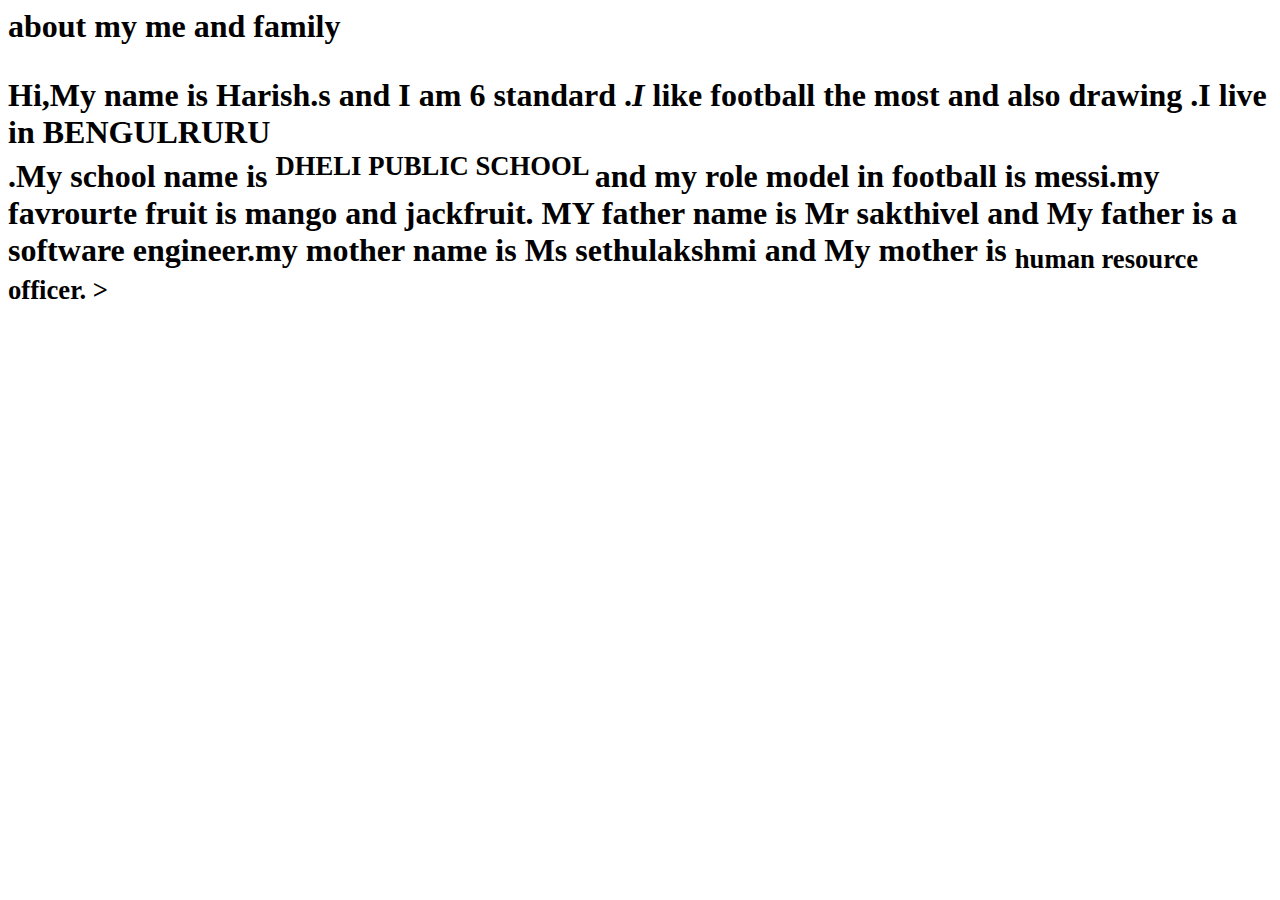
<file: 1/h.html>
<! DOCTYPE HTML>
<html>
<head>
<title>about my me and family</title>
</head>

<h1> about my me and family  
<p style="bgcolor:blue">
Hi,My name is Harish.s and I  am 6 standard .<i>I</i> like football the most  and also drawing .I live in BENGULRURU <br>.My school name is <sup>DHELI PUBLIC SCHOOL </sup> and my role model in football 
is messi.my favrourte fruit is mango and jackfruit.
MY father name is Mr sakthivel and My father is a <b>software engineer.my mother name is Ms sethulakshmi and My mother is <sub>human resource 
officer.










</body>
</html>>
</file>
<file: Oldsite/omc/styles.d22e84a47cab4385f91d.css>
.mat-elevation-z0{box-shadow:0 0 0 0 rgba(0,0,0,.2),0 0 0 0 rgba(0,0,0,.14),0 0 0 0 rgba(0,0,0,.12)}.mat-elevation-z1{box-shadow:0 2px 1px -1px rgba(0,0,0,.2),0 1px 1px 0 rgba(0,0,0,.14),0 1px 3px 0 rgba(0,0,0,.12)}.mat-elevation-z2{box-shadow:0 3px 1px -2px rgba(0,0,0,.2),0 2px 2px 0 rgba(0,0,0,.14),0 1px 5px 0 rgba(0,0,0,.12)}.mat-elevation-z3{box-shadow:0 3px 3px -2px rgba(0,0,0,.2),0 3px 4px 0 rgba(0,0,0,.14),0 1px 8px 0 rgba(0,0,0,.12)}.mat-elevation-z4{box-shadow:0 2px 4px -1px rgba(0,0,0,.2),0 4px 5px 0 rgba(0,0,0,.14),0 1px 10px 0 rgba(0,0,0,.12)}.mat-elevation-z5{box-shadow:0 3px 5px -1px rgba(0,0,0,.2),0 5px 8px 0 rgba(0,0,0,.14),0 1px 14px 0 rgba(0,0,0,.12)}.mat-elevation-z6{box-shadow:0 3px 5px -1px rgba(0,0,0,.2),0 6px 10px 0 rgba(0,0,0,.14),0 1px 18px 0 rgba(0,0,0,.12)}.mat-elevation-z7{box-shadow:0 4px 5px -2px rgba(0,0,0,.2),0 7px 10px 1px rgba(0,0,0,.14),0 2px 16px 1px rgba(0,0,0,.12)}.mat-elevation-z8{box-shadow:0 5px 5px -3px rgba(0,0,0,.2),0 8px 10px 1px rgba(0,0,0,.14),0 3px 14px 2px rgba(0,0,0,.12)}.mat-elevation-z9{box-shadow:0 5px 6px -3px rgba(0,0,0,.2),0 9px 12px 1px rgba(0,0,0,.14),0 3px 16px 2px rgba(0,0,0,.12)}.mat-elevation-z10{box-shadow:0 6px 6px -3px rgba(0,0,0,.2),0 10px 14px 1px rgba(0,0,0,.14),0 4px 18px 3px rgba(0,0,0,.12)}.mat-elevation-z11{box-shadow:0 6px 7px -4px rgba(0,0,0,.2),0 11px 15px 1px rgba(0,0,0,.14),0 4px 20px 3px rgba(0,0,0,.12)}.mat-elevation-z12{box-shadow:0 7px 8px -4px rgba(0,0,0,.2),0 12px 17px 2px rgba(0,0,0,.14),0 5px 22px 4px rgba(0,0,0,.12)}.mat-elevation-z13{box-shadow:0 7px 8px -4px rgba(0,0,0,.2),0 13px 19px 2px rgba(0,0,0,.14),0 5px 24px 4px rgba(0,0,0,.12)}.mat-elevation-z14{box-shadow:0 7px 9px -4px rgba(0,0,0,.2),0 14px 21px 2px rgba(0,0,0,.14),0 5px 26px 4px rgba(0,0,0,.12)}.mat-elevation-z15{box-shadow:0 8px 9px -5px rgba(0,0,0,.2),0 15px 22px 2px rgba(0,0,0,.14),0 6px 28px 5px rgba(0,0,0,.12)}.mat-elevation-z16{box-shadow:0 8px 10px -5px rgba(0,0,0,.2),0 16px 24px 2px rgba(0,0,0,.14),0 6px 30px 5px rgba(0,0,0,.12)}.mat-elevation-z17{box-shadow:0 8px 11px -5px rgba(0,0,0,.2),0 17px 26px 2px rgba(0,0,0,.14),0 6px 32px 5px rgba(0,0,0,.12)}.mat-elevation-z18{box-shadow:0 9px 11px -5px rgba(0,0,0,.2),0 18px 28px 2px rgba(0,0,0,.14),0 7px 34px 6px rgba(0,0,0,.12)}.mat-elevation-z19{box-shadow:0 9px 12px -6px rgba(0,0,0,.2),0 19px 29px 2px rgba(0,0,0,.14),0 7px 36px 6px rgba(0,0,0,.12)}.mat-elevation-z20{box-shadow:0 10px 13px -6px rgba(0,0,0,.2),0 20px 31px 3px rgba(0,0,0,.14),0 8px 38px 7px rgba(0,0,0,.12)}.mat-elevation-z21{box-shadow:0 10px 13px -6px rgba(0,0,0,.2),0 21px 33px 3px rgba(0,0,0,.14),0 8px 40px 7px rgba(0,0,0,.12)}.mat-elevation-z22{box-shadow:0 10px 14px -6px rgba(0,0,0,.2),0 22px 35px 3px rgba(0,0,0,.14),0 8px 42px 7px rgba(0,0,0,.12)}.mat-elevation-z23{box-shadow:0 11px 14px -7px rgba(0,0,0,.2),0 23px 36px 3px rgba(0,0,0,.14),0 9px 44px 8px rgba(0,0,0,.12)}.mat-elevation-z24{box-shadow:0 11px 15px -7px rgba(0,0,0,.2),0 24px 38px 3px rgba(0,0,0,.14),0 9px 46px 8px rgba(0,0,0,.12)}.mat-badge-content{font-weight:600;font-size:12px;font-family:Roboto,"Helvetica Neue",sans-serif}.mat-badge-small .mat-badge-content{font-size:6px}.mat-badge-large .mat-badge-content{font-size:24px}.mat-h1,.mat-headline,.mat-typography h1{font:400 24px/32px Roboto,"Helvetica Neue",sans-serif;margin:0 0 16px}.mat-h2,.mat-title,.mat-typography h2{font:500 20px/32px Roboto,"Helvetica Neue",sans-serif;margin:0 0 16px}.mat-h3,.mat-subheading-2,.mat-typography h3{font:400 16px/28px Roboto,"Helvetica Neue",sans-serif;margin:0 0 16px}.mat-h4,.mat-subheading-1,.mat-typography h4{font:400 15px/24px Roboto,"Helvetica Neue",sans-serif;margin:0 0 16px}.mat-h5,.mat-typography h5{font:400 11.62px/20px Roboto,"Helvetica Neue",sans-serif;margin:0 0 12px}.mat-h6,.mat-typography h6{font:400 9.38px/20px Roboto,"Helvetica Neue",sans-serif;margin:0 0 12px}.mat-body-2,.mat-body-strong{font:500 14px/24px Roboto,"Helvetica Neue",sans-serif}.mat-body,.mat-body-1,.mat-typography{font:400 14px/20px Roboto,"Helvetica Neue",sans-serif}.mat-body p,.mat-body-1 p,.mat-typography p{margin:0 0 12px}.mat-caption,.mat-small{font:400 12px/20px Roboto,"Helvetica Neue",sans-serif}.mat-display-4,.mat-typography .mat-display-4{font:300 112px/112px Roboto,"Helvetica Neue",sans-serif;margin:0 0 56px;letter-spacing:-.05em}.mat-display-3,.mat-typography .mat-display-3{font:400 56px/56px Roboto,"Helvetica Neue",sans-serif;margin:0 0 64px;letter-spacing:-.02em}.mat-display-2,.mat-typography .mat-display-2{font:400 45px/48px Roboto,"Helvetica Neue",sans-serif;margin:0 0 64px;letter-spacing:-.005em}.mat-display-1,.mat-typography .mat-display-1{font:400 34px/40px Roboto,"Helvetica Neue",sans-serif;margin:0 0 64px}.mat-bottom-sheet-container{font-family:Roboto,"Helvetica Neue",sans-serif;font-size:16px;font-weight:400}.mat-button,.mat-fab,.mat-flat-button,.mat-icon-button,.mat-mini-fab,.mat-raised-button,.mat-stroked-button{font-family:Roboto,"Helvetica Neue",sans-serif;font-size:14px;font-weight:500}.mat-button-toggle,.mat-card{font-family:Roboto,"Helvetica Neue",sans-serif}.mat-card-title{font-size:24px;font-weight:400}.mat-card-content,.mat-card-header .mat-card-title,.mat-card-subtitle{font-size:14px}.mat-checkbox{font-family:Roboto,"Helvetica Neue",sans-serif}.mat-checkbox-layout .mat-checkbox-label{line-height:24px}.mat-chip{font-size:13px;line-height:18px}.mat-chip .mat-chip-remove.mat-icon,.mat-chip .mat-chip-trailing-icon.mat-icon{font-size:18px}.mat-table{font-family:Roboto,"Helvetica Neue",sans-serif}.mat-header-cell{font-size:12px;font-weight:500}.mat-cell,.mat-footer-cell{font-size:14px}.mat-calendar{font-family:Roboto,"Helvetica Neue",sans-serif}.mat-calendar-body{font-size:13px}.mat-calendar-body-label,.mat-calendar-period-button{font-size:14px;font-weight:500}.mat-calendar-table-header th{font-size:11px;font-weight:400}.mat-dialog-title{font:500 20px/32px Roboto,"Helvetica Neue",sans-serif}.mat-expansion-panel-header{font-family:Roboto,"Helvetica Neue",sans-serif;font-size:15px;font-weight:400}.mat-expansion-panel-content{font:400 14px/20px Roboto,"Helvetica Neue",sans-serif}.mat-form-field{font-size:inherit;font-weight:400;line-height:1.125;font-family:Roboto,"Helvetica Neue",sans-serif}.mat-form-field-wrapper{padding-bottom:1.34375em}.mat-form-field-prefix .mat-icon,.mat-form-field-suffix .mat-icon{font-size:150%;line-height:1.125}.mat-form-field-prefix .mat-icon-button,.mat-form-field-suffix .mat-icon-button{height:1.5em;width:1.5em}.mat-form-field-prefix .mat-icon-button .mat-icon,.mat-form-field-suffix .mat-icon-button .mat-icon{height:1.125em;line-height:1.125}.mat-form-field-infix{padding:.5em 0;border-top:.84375em solid transparent}.mat-form-field-can-float .mat-input-server:focus+.mat-form-field-label-wrapper .mat-form-field-label,.mat-form-field-can-float.mat-form-field-should-float .mat-form-field-label{-webkit-transform:translateY(-1.34375em) scale(.75);transform:translateY(-1.34375em) scale(.75);width:133.33333333%}.mat-form-field-can-float .mat-input-server[label]:not(:label-shown)+.mat-form-field-label-wrapper .mat-form-field-label{-webkit-transform:translateY(-1.34374em) scale(.75);transform:translateY(-1.34374em) scale(.75);width:133.33334333%}.mat-form-field-label-wrapper{top:-.84375em;padding-top:.84375em}.mat-form-field-label{top:1.34375em}.mat-form-field-underline{bottom:1.34375em}.mat-form-field-subscript-wrapper{font-size:75%;margin-top:.66666667em;top:calc(100% - 1.79166667em)}.mat-form-field-appearance-legacy .mat-form-field-wrapper{padding-bottom:1.25em}.mat-form-field-appearance-legacy .mat-form-field-infix{padding:.4375em 0}.mat-form-field-appearance-legacy.mat-form-field-can-float .mat-input-server:focus+.mat-form-field-label-wrapper .mat-form-field-label,.mat-form-field-appearance-legacy.mat-form-field-can-float.mat-form-field-should-float .mat-form-field-label{-webkit-transform:translateY(-1.28125em) scale(.75) perspective(100px) translateZ(.001px);transform:translateY(-1.28125em) scale(.75) perspective(100px) translateZ(.001px);-ms-transform:translateY(-1.28125em) scale(.75);width:133.33333333%}.mat-form-field-appearance-legacy.mat-form-field-can-float .mat-form-field-autofill-control:-webkit-autofill+.mat-form-field-label-wrapper .mat-form-field-label{-webkit-transform:translateY(-1.28125em) scale(.75) perspective(100px) translateZ(.00101px);transform:translateY(-1.28125em) scale(.75) perspective(100px) translateZ(.00101px);-ms-transform:translateY(-1.28124em) scale(.75);width:133.33334333%}.mat-form-field-appearance-legacy.mat-form-field-can-float .mat-input-server[label]:not(:label-shown)+.mat-form-field-label-wrapper .mat-form-field-label{-webkit-transform:translateY(-1.28125em) scale(.75) perspective(100px) translateZ(.00102px);transform:translateY(-1.28125em) scale(.75) perspective(100px) translateZ(.00102px);-ms-transform:translateY(-1.28123em) scale(.75);width:133.33335333%}.mat-form-field-appearance-legacy .mat-form-field-label{top:1.28125em}.mat-form-field-appearance-legacy .mat-form-field-subscript-wrapper{margin-top:.54166667em;top:calc(100% - 1.66666667em)}.mat-form-field-appearance-fill .mat-form-field-infix{padding:.25em 0 .75em}.mat-form-field-appearance-fill .mat-form-field-label{top:1.09375em;margin-top:-.5em}.mat-form-field-appearance-fill.mat-form-field-can-float .mat-input-server:focus+.mat-form-field-label-wrapper .mat-form-field-label,.mat-form-field-appearance-fill.mat-form-field-can-float.mat-form-field-should-float .mat-form-field-label{-webkit-transform:translateY(-.59375em) scale(.75);transform:translateY(-.59375em) scale(.75);width:133.33333333%}.mat-form-field-appearance-fill.mat-form-field-can-float .mat-input-server[label]:not(:label-shown)+.mat-form-field-label-wrapper .mat-form-field-label{-webkit-transform:translateY(-.59374em) scale(.75);transform:translateY(-.59374em) scale(.75);width:133.33334333%}.mat-form-field-appearance-outline .mat-form-field-infix{padding:1em 0}.mat-form-field-appearance-outline .mat-form-field-label{top:1.84375em;margin-top:-.25em}.mat-form-field-appearance-outline.mat-form-field-can-float .mat-input-server:focus+.mat-form-field-label-wrapper .mat-form-field-label,.mat-form-field-appearance-outline.mat-form-field-can-float.mat-form-field-should-float .mat-form-field-label{-webkit-transform:translateY(-1.59375em) scale(.75);transform:translateY(-1.59375em) scale(.75);width:133.33333333%}.mat-form-field-appearance-outline.mat-form-field-can-float .mat-input-server[label]:not(:label-shown)+.mat-form-field-label-wrapper .mat-form-field-label{-webkit-transform:translateY(-1.59374em) scale(.75);transform:translateY(-1.59374em) scale(.75);width:133.33334333%}.mat-grid-tile-footer,.mat-grid-tile-header{font-size:14px}.mat-grid-tile-footer .mat-line,.mat-grid-tile-header .mat-line{white-space:nowrap;overflow:hidden;text-overflow:ellipsis;display:block;box-sizing:border-box}.mat-grid-tile-footer .mat-line:nth-child(n+2),.mat-grid-tile-header .mat-line:nth-child(n+2){font-size:12px}input.mat-input-element{margin-top:-.0625em}.mat-menu-item{font-family:Roboto,"Helvetica Neue",sans-serif;font-size:16px;font-weight:400}.mat-paginator,.mat-paginator-page-size .mat-select-trigger{font-family:Roboto,"Helvetica Neue",sans-serif;font-size:12px}.mat-radio-button,.mat-select{font-family:Roboto,"Helvetica Neue",sans-serif}.mat-select-trigger{height:1.125em}.mat-slide-toggle-content{font:400 14px/20px Roboto,"Helvetica Neue",sans-serif}.mat-slider-thumb-label-text{font-family:Roboto,"Helvetica Neue",sans-serif;font-size:12px;font-weight:500}.mat-stepper-horizontal,.mat-stepper-vertical{font-family:Roboto,"Helvetica Neue",sans-serif}.mat-step-label{font-size:14px;font-weight:400}.mat-step-label-selected{font-size:14px;font-weight:500}.mat-tab-group{font-family:Roboto,"Helvetica Neue",sans-serif}.mat-tab-label,.mat-tab-link{font-family:Roboto,"Helvetica Neue",sans-serif;font-size:14px;font-weight:500}.mat-toolbar,.mat-toolbar h1,.mat-toolbar h2,.mat-toolbar h3,.mat-toolbar h4,.mat-toolbar h5,.mat-toolbar h6{font:500 20px/32px Roboto,"Helvetica Neue",sans-serif;margin:0}.mat-tooltip{font-family:Roboto,"Helvetica Neue",sans-serif;font-size:10px;padding-top:6px;padding-bottom:6px}.mat-tooltip-handset{font-size:14px;padding-top:9px;padding-bottom:9px}.mat-list-item,.mat-list-option{font-family:Roboto,"Helvetica Neue",sans-serif}.mat-list .mat-list-item,.mat-nav-list .mat-list-item,.mat-selection-list .mat-list-item{font-size:16px}.mat-list .mat-list-item .mat-line,.mat-nav-list .mat-list-item .mat-line,.mat-selection-list .mat-list-item .mat-line{white-space:nowrap;overflow:hidden;text-overflow:ellipsis;display:block;box-sizing:border-box}.mat-list .mat-list-item .mat-line:nth-child(n+2),.mat-nav-list .mat-list-item .mat-line:nth-child(n+2),.mat-selection-list .mat-list-item .mat-line:nth-child(n+2){font-size:14px}.mat-list .mat-list-option,.mat-nav-list .mat-list-option,.mat-selection-list .mat-list-option{font-size:16px}.mat-list .mat-list-option .mat-line,.mat-nav-list .mat-list-option .mat-line,.mat-selection-list .mat-list-option .mat-line{white-space:nowrap;overflow:hidden;text-overflow:ellipsis;display:block;box-sizing:border-box}.mat-list .mat-list-option .mat-line:nth-child(n+2),.mat-nav-list .mat-list-option .mat-line:nth-child(n+2),.mat-selection-list .mat-list-option .mat-line:nth-child(n+2){font-size:14px}.mat-list[dense] .mat-list-item,.mat-nav-list[dense] .mat-list-item,.mat-selection-list[dense] .mat-list-item{font-size:12px}.mat-list[dense] .mat-list-item .mat-line,.mat-nav-list[dense] .mat-list-item .mat-line,.mat-selection-list[dense] .mat-list-item .mat-line{white-space:nowrap;overflow:hidden;text-overflow:ellipsis;display:block;box-sizing:border-box}.mat-list[dense] .mat-list-item .mat-line:nth-child(n+2),.mat-list[dense] .mat-list-option,.mat-nav-list[dense] .mat-list-item .mat-line:nth-child(n+2),.mat-nav-list[dense] .mat-list-option,.mat-selection-list[dense] .mat-list-item .mat-line:nth-child(n+2),.mat-selection-list[dense] .mat-list-option{font-size:12px}.mat-list[dense] .mat-list-option .mat-line,.mat-nav-list[dense] .mat-list-option .mat-line,.mat-selection-list[dense] .mat-list-option .mat-line{white-space:nowrap;overflow:hidden;text-overflow:ellipsis;display:block;box-sizing:border-box}.mat-list[dense] .mat-list-option .mat-line:nth-child(n+2),.mat-nav-list[dense] .mat-list-option .mat-line:nth-child(n+2),.mat-selection-list[dense] .mat-list-option .mat-line:nth-child(n+2){font-size:12px}.mat-list[dense] .mat-subheader,.mat-nav-list[dense] .mat-subheader,.mat-selection-list[dense] .mat-subheader{font-family:Roboto,"Helvetica Neue",sans-serif;font-size:12px;font-weight:500}.mat-option{font-family:Roboto,"Helvetica Neue",sans-serif;font-size:16px;color:rgba(0,0,0,.87)}.mat-optgroup-label{font:500 14px/24px Roboto,"Helvetica Neue",sans-serif;color:rgba(0,0,0,.54)}.mat-simple-snackbar{font-family:Roboto,"Helvetica Neue",sans-serif;font-size:14px}.mat-simple-snackbar-action{line-height:1;font-family:inherit;font-size:inherit;font-weight:500}.mat-ripple{overflow:hidden}.mat-ripple.mat-ripple-unbounded{overflow:visible}.mat-ripple-element{position:absolute;border-radius:50%;pointer-events:none;transition:opacity,-webkit-transform 0s cubic-bezier(0,0,.2,1);transition:opacity,transform 0s cubic-bezier(0,0,.2,1);transition:opacity,transform 0s cubic-bezier(0,0,.2,1),-webkit-transform 0s cubic-bezier(0,0,.2,1);-webkit-transform:scale(0);transform:scale(0)}@media screen and (-ms-high-contrast:active){.mat-ripple-element{display:none}}.cdk-visually-hidden{border:0;clip:rect(0 0 0 0);height:1px;margin:-1px;overflow:hidden;padding:0;position:absolute;width:1px;outline:0;-webkit-appearance:none;-moz-appearance:none}.cdk-global-overlay-wrapper,.cdk-overlay-container{pointer-events:none;top:0;left:0;height:100%;width:100%}.cdk-overlay-container{position:fixed;z-index:1000}.cdk-overlay-container:empty{display:none}.cdk-global-overlay-wrapper{display:flex;position:absolute;z-index:1000}.cdk-overlay-pane{position:absolute;pointer-events:auto;box-sizing:border-box;z-index:1000;display:flex;max-width:100%;max-height:100%}.cdk-overlay-backdrop{position:absolute;top:0;bottom:0;left:0;right:0;z-index:1000;pointer-events:auto;-webkit-tap-highlight-color:transparent;transition:opacity .4s cubic-bezier(.25,.8,.25,1);opacity:0}.cdk-overlay-backdrop.cdk-overlay-backdrop-showing{opacity:1}@media screen and (-ms-high-contrast:active){.cdk-overlay-backdrop.cdk-overlay-backdrop-showing{opacity:.6}.mat-badge-small .mat-badge-content{outline:solid 1px;border-radius:0}}.cdk-overlay-dark-backdrop{background:rgba(0,0,0,.288)}.cdk-overlay-transparent-backdrop,.cdk-overlay-transparent-backdrop.cdk-overlay-backdrop-showing{opacity:0}.cdk-overlay-connected-position-bounding-box{position:absolute;z-index:1000;display:flex;flex-direction:column;min-width:1px;min-height:1px}.cdk-global-scrollblock{position:fixed;width:100%;overflow-y:scroll}@-webkit-keyframes cdk-text-field-autofill-start{/*!*/}@keyframes cdk-text-field-autofill-start{/*!*/}@-webkit-keyframes cdk-text-field-autofill-end{/*!*/}@keyframes cdk-text-field-autofill-end{/*!*/}.cdk-text-field-autofill-monitored:-webkit-autofill{-webkit-animation-name:cdk-text-field-autofill-start;animation-name:cdk-text-field-autofill-start}.cdk-text-field-autofill-monitored:not(:-webkit-autofill){-webkit-animation-name:cdk-text-field-autofill-end;animation-name:cdk-text-field-autofill-end}textarea.cdk-textarea-autosize{resize:none}textarea.cdk-textarea-autosize-measuring{height:auto!important;overflow:hidden!important;padding:2px 0!important;box-sizing:content-box!important}.mat-ripple-element{background-color:rgba(0,0,0,.1)}.mat-option.mat-selected:not(.mat-option-multiple):not(.mat-option-disabled),.mat-option:focus:not(.mat-option-disabled),.mat-option:hover:not(.mat-option-disabled){background:rgba(0,0,0,.04)}.mat-option.mat-active{background:rgba(0,0,0,.04);color:rgba(0,0,0,.87)}.mat-option.mat-option-disabled{color:rgba(0,0,0,.38)}.mat-primary .mat-option.mat-selected:not(.mat-option-disabled){color:#041932}.mat-accent .mat-option.mat-selected:not(.mat-option-disabled){color:#ffa000}.mat-warn .mat-option.mat-selected:not(.mat-option-disabled){color:#f44336}.mat-optgroup-disabled .mat-optgroup-label{color:rgba(0,0,0,.38)}.mat-pseudo-checkbox{color:rgba(0,0,0,.54)}.mat-pseudo-checkbox::after{color:#fafafa}.mat-accent .mat-pseudo-checkbox-checked,.mat-accent .mat-pseudo-checkbox-indeterminate,.mat-pseudo-checkbox-checked,.mat-pseudo-checkbox-indeterminate{background:#ffa000}.mat-primary .mat-pseudo-checkbox-checked,.mat-primary .mat-pseudo-checkbox-indeterminate{background:#041932}.mat-warn .mat-pseudo-checkbox-checked,.mat-warn .mat-pseudo-checkbox-indeterminate{background:#f44336}.mat-pseudo-checkbox-checked.mat-pseudo-checkbox-disabled,.mat-pseudo-checkbox-indeterminate.mat-pseudo-checkbox-disabled{background:#b0b0b0}.mat-app-background{background-color:#fafafa;color:rgba(0,0,0,.87)}.mat-theme-loaded-marker{display:none}.mat-autocomplete-panel{background:#fff;color:rgba(0,0,0,.87)}.mat-autocomplete-panel .mat-option.mat-selected:not(.mat-active):not(:hover){background:#fff}.mat-autocomplete-panel .mat-option.mat-selected:not(.mat-active):not(:hover):not(.mat-option-disabled){color:rgba(0,0,0,.87)}.mat-badge-accent .mat-badge-content{background:#ffa000;color:rgba(0,0,0,.87)}.mat-badge-warn .mat-badge-content{color:#fff;background:#f44336}.mat-badge{position:relative}.mat-badge-hidden .mat-badge-content{display:none}.mat-badge-content{color:#fff;background:#041932;position:absolute;text-align:center;display:inline-block;border-radius:50%;transition:-webkit-transform .2s ease-in-out;transition:transform .2s ease-in-out;transition:transform .2s ease-in-out,-webkit-transform .2s ease-in-out;-webkit-transform:scale(.6);transform:scale(.6);overflow:hidden;white-space:nowrap;text-overflow:ellipsis;pointer-events:none}.mat-badge-content.mat-badge-active{-webkit-transform:none;transform:none}.mat-badge-small .mat-badge-content{width:16px;height:16px;line-height:16px}.mat-badge-small.mat-badge-above .mat-badge-content{top:-8px}.mat-badge-small.mat-badge-below .mat-badge-content{bottom:-8px}.mat-badge-small.mat-badge-before .mat-badge-content{left:-16px}[dir=rtl] .mat-badge-small.mat-badge-before .mat-badge-content{left:auto;right:-16px}.mat-badge-small.mat-badge-after .mat-badge-content{right:-16px}[dir=rtl] .mat-badge-small.mat-badge-after .mat-badge-content{right:auto;left:-16px}.mat-badge-small.mat-badge-overlap.mat-badge-before .mat-badge-content{left:-8px}[dir=rtl] .mat-badge-small.mat-badge-overlap.mat-badge-before .mat-badge-content{left:auto;right:-8px}.mat-badge-small.mat-badge-overlap.mat-badge-after .mat-badge-content{right:-8px}[dir=rtl] .mat-badge-small.mat-badge-overlap.mat-badge-after .mat-badge-content{right:auto;left:-8px}.mat-badge-medium .mat-badge-content{width:22px;height:22px;line-height:22px}.mat-badge-medium.mat-badge-above .mat-badge-content{top:-11px}.mat-badge-medium.mat-badge-below .mat-badge-content{bottom:-11px}.mat-badge-medium.mat-badge-before .mat-badge-content{left:-22px}[dir=rtl] .mat-badge-medium.mat-badge-before .mat-badge-content{left:auto;right:-22px}.mat-badge-medium.mat-badge-after .mat-badge-content{right:-22px}[dir=rtl] .mat-badge-medium.mat-badge-after .mat-badge-content{right:auto;left:-22px}.mat-badge-medium.mat-badge-overlap.mat-badge-before .mat-badge-content{left:-11px}[dir=rtl] .mat-badge-medium.mat-badge-overlap.mat-badge-before .mat-badge-content{left:auto;right:-11px}.mat-badge-medium.mat-badge-overlap.mat-badge-after .mat-badge-content{right:-11px}[dir=rtl] .mat-badge-medium.mat-badge-overlap.mat-badge-after .mat-badge-content{right:auto;left:-11px}.mat-badge-large .mat-badge-content{width:28px;height:28px;line-height:28px}.mat-badge-large.mat-badge-above .mat-badge-content{top:-14px}.mat-badge-large.mat-badge-below .mat-badge-content{bottom:-14px}.mat-badge-large.mat-badge-before .mat-badge-content{left:-28px}[dir=rtl] .mat-badge-large.mat-badge-before .mat-badge-content{left:auto;right:-28px}.mat-badge-large.mat-badge-after .mat-badge-content{right:-28px}[dir=rtl] .mat-badge-large.mat-badge-after .mat-badge-content{right:auto;left:-28px}.mat-badge-large.mat-badge-overlap.mat-badge-before .mat-badge-content{left:-14px}[dir=rtl] .mat-badge-large.mat-badge-overlap.mat-badge-before .mat-badge-content{left:auto;right:-14px}.mat-badge-large.mat-badge-overlap.mat-badge-after .mat-badge-content{right:-14px}[dir=rtl] .mat-badge-large.mat-badge-overlap.mat-badge-after .mat-badge-content{right:auto;left:-14px}.mat-bottom-sheet-container{background:#fff;color:rgba(0,0,0,.87)}.mat-button,.mat-icon-button,.mat-stroked-button{color:inherit;background:0 0}.mat-button.mat-primary,.mat-icon-button.mat-primary,.mat-stroked-button.mat-primary{color:#041932}.mat-button.mat-accent,.mat-icon-button.mat-accent,.mat-stroked-button.mat-accent{color:#ffa000}.mat-button.mat-warn,.mat-icon-button.mat-warn,.mat-stroked-button.mat-warn{color:#f44336}.mat-button.mat-accent[disabled],.mat-button.mat-primary[disabled],.mat-button.mat-warn[disabled],.mat-button[disabled][disabled],.mat-icon-button.mat-accent[disabled],.mat-icon-button.mat-primary[disabled],.mat-icon-button.mat-warn[disabled],.mat-icon-button[disabled][disabled],.mat-stroked-button.mat-accent[disabled],.mat-stroked-button.mat-primary[disabled],.mat-stroked-button.mat-warn[disabled],.mat-stroked-button[disabled][disabled]{color:rgba(0,0,0,.26)}.mat-button.mat-primary .mat-button-focus-overlay,.mat-icon-button.mat-primary .mat-button-focus-overlay,.mat-stroked-button.mat-primary .mat-button-focus-overlay{background-color:rgba(4,25,50,.12)}.mat-button.mat-accent .mat-button-focus-overlay,.mat-icon-button.mat-accent .mat-button-focus-overlay,.mat-stroked-button.mat-accent .mat-button-focus-overlay{background-color:rgba(255,160,0,.12)}.mat-button.mat-warn .mat-button-focus-overlay,.mat-icon-button.mat-warn .mat-button-focus-overlay,.mat-stroked-button.mat-warn .mat-button-focus-overlay{background-color:rgba(244,67,54,.12)}.mat-button[disabled] .mat-button-focus-overlay,.mat-icon-button[disabled] .mat-button-focus-overlay,.mat-stroked-button[disabled] .mat-button-focus-overlay{background-color:transparent}.mat-button.mat-primary .mat-ripple-element,.mat-icon-button.mat-primary .mat-ripple-element,.mat-stroked-button.mat-primary .mat-ripple-element{background-color:rgba(4,25,50,.1)}.mat-button.mat-accent .mat-ripple-element,.mat-icon-button.mat-accent .mat-ripple-element,.mat-stroked-button.mat-accent .mat-ripple-element{background-color:rgba(255,160,0,.1)}.mat-button.mat-warn .mat-ripple-element,.mat-icon-button.mat-warn .mat-ripple-element,.mat-stroked-button.mat-warn .mat-ripple-element{background-color:rgba(244,67,54,.1)}.mat-fab,.mat-flat-button,.mat-mini-fab,.mat-raised-button{color:rgba(0,0,0,.87);background-color:#fff}.mat-fab.mat-primary,.mat-flat-button.mat-primary,.mat-mini-fab.mat-primary,.mat-raised-button.mat-primary{color:#fff;background-color:#041932}.mat-fab.mat-accent,.mat-flat-button.mat-accent,.mat-mini-fab.mat-accent,.mat-raised-button.mat-accent{color:rgba(0,0,0,.87);background-color:#ffa000}.mat-fab.mat-warn,.mat-flat-button.mat-warn,.mat-mini-fab.mat-warn,.mat-raised-button.mat-warn{color:#fff;background-color:#f44336}.mat-fab.mat-accent[disabled],.mat-fab.mat-primary[disabled],.mat-fab.mat-warn[disabled],.mat-fab[disabled][disabled],.mat-flat-button.mat-accent[disabled],.mat-flat-button.mat-primary[disabled],.mat-flat-button.mat-warn[disabled],.mat-flat-button[disabled][disabled],.mat-mini-fab.mat-accent[disabled],.mat-mini-fab.mat-primary[disabled],.mat-mini-fab.mat-warn[disabled],.mat-mini-fab[disabled][disabled],.mat-raised-button.mat-accent[disabled],.mat-raised-button.mat-primary[disabled],.mat-raised-button.mat-warn[disabled],.mat-raised-button[disabled][disabled]{color:rgba(0,0,0,.26);background-color:rgba(0,0,0,.12)}.mat-fab.mat-primary .mat-ripple-element,.mat-flat-button.mat-primary .mat-ripple-element,.mat-mini-fab.mat-primary .mat-ripple-element,.mat-raised-button.mat-primary .mat-ripple-element{background-color:rgba(255,255,255,.1)}.mat-fab.mat-accent .mat-ripple-element,.mat-flat-button.mat-accent .mat-ripple-element,.mat-mini-fab.mat-accent .mat-ripple-element,.mat-raised-button.mat-accent .mat-ripple-element{background-color:rgba(0,0,0,.1)}.mat-fab.mat-warn .mat-ripple-element,.mat-flat-button.mat-warn .mat-ripple-element,.mat-mini-fab.mat-warn .mat-ripple-element,.mat-raised-button.mat-warn .mat-ripple-element{background-color:rgba(255,255,255,.1)}.mat-icon-button.mat-primary .mat-ripple-element{background-color:rgba(4,25,50,.2)}.mat-icon-button.mat-accent .mat-ripple-element{background-color:rgba(255,160,0,.2)}.mat-icon-button.mat-warn .mat-ripple-element{background-color:rgba(244,67,54,.2)}.mat-button-toggle{color:rgba(0,0,0,.38)}.mat-button-toggle .mat-button-toggle-focus-overlay{background-color:rgba(0,0,0,.12)}.mat-button-toggle-checked{background-color:#e0e0e0;color:rgba(0,0,0,.54)}.mat-button-toggle-disabled{background-color:#eee;color:rgba(0,0,0,.26)}.mat-button-toggle-disabled.mat-button-toggle-checked{background-color:#bdbdbd}.mat-card{background:#fff;color:rgba(0,0,0,.87)}.mat-card-subtitle{color:rgba(0,0,0,.54)}.mat-checkbox-frame{border-color:rgba(0,0,0,.54)}.mat-checkbox-checkmark{fill:#fafafa}.mat-checkbox-checkmark-path{stroke:#fafafa!important}@media screen and (-ms-high-contrast:black-on-white){.mat-checkbox-checkmark-path{stroke:#000!important}}.mat-checkbox-mixedmark{background-color:#fafafa}.mat-checkbox-checked.mat-primary .mat-checkbox-background,.mat-checkbox-indeterminate.mat-primary .mat-checkbox-background{background-color:#041932}.mat-checkbox-checked.mat-accent .mat-checkbox-background,.mat-checkbox-indeterminate.mat-accent .mat-checkbox-background{background-color:#ffa000}.mat-checkbox-checked.mat-warn .mat-checkbox-background,.mat-checkbox-indeterminate.mat-warn .mat-checkbox-background{background-color:#f44336}.mat-checkbox-disabled.mat-checkbox-checked .mat-checkbox-background,.mat-checkbox-disabled.mat-checkbox-indeterminate .mat-checkbox-background{background-color:#b0b0b0}.mat-checkbox-disabled:not(.mat-checkbox-checked) .mat-checkbox-frame{border-color:#b0b0b0}.mat-checkbox-disabled .mat-checkbox-label{color:#b0b0b0}@media screen and (-ms-high-contrast:active){.mat-badge-large .mat-badge-content,.mat-badge-medium .mat-badge-content{outline:solid 1px;border-radius:0}.mat-checkbox-disabled{opacity:.5}.mat-checkbox-background{background:0 0}}.mat-checkbox:not(.mat-checkbox-disabled).mat-primary .mat-checkbox-ripple .mat-ripple-element{background-color:rgba(4,25,50,.26)}.mat-checkbox:not(.mat-checkbox-disabled).mat-accent .mat-checkbox-ripple .mat-ripple-element{background-color:rgba(255,160,0,.26)}.mat-checkbox:not(.mat-checkbox-disabled).mat-warn .mat-checkbox-ripple .mat-ripple-element{background-color:rgba(244,67,54,.26)}.mat-chip.mat-standard-chip{background-color:#e0e0e0;color:rgba(0,0,0,.87)}.mat-chip.mat-standard-chip .mat-chip-remove{color:rgba(0,0,0,.87);opacity:.4}.mat-chip.mat-standard-chip .mat-chip-remove:hover{opacity:.54}.mat-chip.mat-standard-chip.mat-chip-selected.mat-primary{background-color:#041932;color:#fff}.mat-chip.mat-standard-chip.mat-chip-selected.mat-primary .mat-chip-remove{color:#fff;opacity:.4}.mat-chip.mat-standard-chip.mat-chip-selected.mat-primary .mat-chip-remove:hover{opacity:.54}.mat-chip.mat-standard-chip.mat-chip-selected.mat-warn{background-color:#f44336;color:#fff}.mat-chip.mat-standard-chip.mat-chip-selected.mat-warn .mat-chip-remove{color:#fff;opacity:.4}.mat-chip.mat-standard-chip.mat-chip-selected.mat-warn .mat-chip-remove:hover{opacity:.54}.mat-chip.mat-standard-chip.mat-chip-selected.mat-accent{background-color:#ffa000;color:rgba(0,0,0,.87)}.mat-chip.mat-standard-chip.mat-chip-selected.mat-accent .mat-chip-remove{color:rgba(0,0,0,.87);opacity:.4}.mat-chip.mat-standard-chip.mat-chip-selected.mat-accent .mat-chip-remove:hover{opacity:.54}.mat-table{background:#fff}.mat-table tbody,.mat-table tfoot,.mat-table thead,.mat-table-sticky,[mat-footer-row],[mat-header-row],[mat-row],mat-footer-row,mat-header-row,mat-row{background:inherit}mat-footer-row,mat-header-row,mat-row,td.mat-cell,td.mat-footer-cell,th.mat-header-cell{border-bottom-color:rgba(0,0,0,.12)}.mat-header-cell{color:rgba(0,0,0,.54)}.mat-cell,.mat-footer-cell{color:rgba(0,0,0,.87)}.mat-calendar-arrow{border-top-color:rgba(0,0,0,.54)}.mat-datepicker-content .mat-calendar-next-button,.mat-datepicker-content .mat-calendar-previous-button,.mat-datepicker-toggle{color:rgba(0,0,0,.54)}.mat-calendar-table-header{color:rgba(0,0,0,.38)}.mat-calendar-table-header-divider::after{background:rgba(0,0,0,.12)}.mat-calendar-body-label{color:rgba(0,0,0,.54)}.mat-calendar-body-cell-content{color:rgba(0,0,0,.87);border-color:transparent}.mat-calendar-body-disabled>.mat-calendar-body-cell-content:not(.mat-calendar-body-selected){color:rgba(0,0,0,.38)}.cdk-keyboard-focused .mat-calendar-body-active>.mat-calendar-body-cell-content:not(.mat-calendar-body-selected),.cdk-program-focused .mat-calendar-body-active>.mat-calendar-body-cell-content:not(.mat-calendar-body-selected),.mat-calendar-body-cell:not(.mat-calendar-body-disabled):hover>.mat-calendar-body-cell-content:not(.mat-calendar-body-selected){background-color:rgba(0,0,0,.04)}.mat-calendar-body-today:not(.mat-calendar-body-selected){border-color:rgba(0,0,0,.38)}.mat-calendar-body-disabled>.mat-calendar-body-today:not(.mat-calendar-body-selected){border-color:rgba(0,0,0,.18)}.mat-calendar-body-selected{background-color:#041932;color:#fff}.mat-calendar-body-disabled>.mat-calendar-body-selected{background-color:rgba(4,25,50,.4)}.mat-calendar-body-today.mat-calendar-body-selected{box-shadow:inset 0 0 0 1px #fff}.mat-datepicker-content{background-color:#fff;color:rgba(0,0,0,.87)}.mat-datepicker-content.mat-accent .mat-calendar-body-selected{background-color:#ffa000;color:rgba(0,0,0,.87)}.mat-datepicker-content.mat-accent .mat-calendar-body-disabled>.mat-calendar-body-selected{background-color:rgba(255,160,0,.4)}.mat-datepicker-content.mat-accent .mat-calendar-body-today.mat-calendar-body-selected{box-shadow:inset 0 0 0 1px rgba(0,0,0,.87)}.mat-datepicker-content.mat-warn .mat-calendar-body-selected{background-color:#f44336;color:#fff}.mat-datepicker-content.mat-warn .mat-calendar-body-disabled>.mat-calendar-body-selected{background-color:rgba(244,67,54,.4)}.mat-datepicker-content.mat-warn .mat-calendar-body-today.mat-calendar-body-selected{box-shadow:inset 0 0 0 1px #fff}.mat-datepicker-toggle-active{color:#041932}.mat-datepicker-toggle-active.mat-accent{color:#ffa000}.mat-datepicker-toggle-active.mat-warn{color:#f44336}.mat-dialog-container{background:#fff;color:rgba(0,0,0,.87)}.mat-divider{border-top-color:rgba(0,0,0,.12)}.mat-divider-vertical{border-right-color:rgba(0,0,0,.12)}.mat-expansion-panel{background:#fff;color:rgba(0,0,0,.87)}.mat-action-row{border-top-color:rgba(0,0,0,.12)}.mat-expansion-panel:not(.mat-expanded) .mat-expansion-panel-header:not([aria-disabled=true]).cdk-keyboard-focused,.mat-expansion-panel:not(.mat-expanded) .mat-expansion-panel-header:not([aria-disabled=true]).cdk-program-focused,.mat-expansion-panel:not(.mat-expanded) .mat-expansion-panel-header:not([aria-disabled=true]):hover{background:rgba(0,0,0,.04)}@media (hover:none){.mat-expansion-panel:not(.mat-expanded):not([aria-disabled=true]) .mat-expansion-panel-header:hover{background:#fff}}.mat-expansion-panel-header-title{color:rgba(0,0,0,.87)}.mat-expansion-indicator::after,.mat-expansion-panel-header-description{color:rgba(0,0,0,.54)}.mat-expansion-panel-header[aria-disabled=true]{color:rgba(0,0,0,.26)}.mat-expansion-panel-header[aria-disabled=true] .mat-expansion-panel-header-description,.mat-expansion-panel-header[aria-disabled=true] .mat-expansion-panel-header-title{color:inherit}.mat-form-field-label,.mat-hint{color:rgba(0,0,0,.6)}.mat-form-field.mat-focused .mat-form-field-label{color:#041932}.mat-form-field.mat-focused .mat-form-field-label.mat-accent{color:#ffa000}.mat-form-field.mat-focused .mat-form-field-label.mat-warn{color:#f44336}.mat-focused .mat-form-field-required-marker{color:#ffa000}.mat-form-field-ripple{background-color:rgba(0,0,0,.87)}.mat-form-field.mat-focused .mat-form-field-ripple{background-color:#041932}.mat-form-field.mat-focused .mat-form-field-ripple.mat-accent{background-color:#ffa000}.mat-form-field.mat-focused .mat-form-field-ripple.mat-warn{background-color:#f44336}.mat-form-field.mat-form-field-invalid .mat-form-field-label,.mat-form-field.mat-form-field-invalid .mat-form-field-label .mat-form-field-required-marker,.mat-form-field.mat-form-field-invalid .mat-form-field-label.mat-accent{color:#f44336}.mat-form-field.mat-form-field-invalid .mat-form-field-ripple,.mat-form-field.mat-form-field-invalid .mat-form-field-ripple.mat-accent{background-color:#f44336}.mat-error{color:#f44336}.mat-form-field-appearance-legacy .mat-form-field-label,.mat-form-field-appearance-legacy .mat-hint{color:rgba(0,0,0,.54)}.mat-form-field-appearance-legacy .mat-form-field-underline{bottom:1.25em;background-color:rgba(0,0,0,.42)}.mat-form-field-appearance-legacy.mat-form-field-disabled .mat-form-field-underline{background-image:linear-gradient(to right,rgba(0,0,0,.42) 0,rgba(0,0,0,.42) 33%,transparent 0);background-size:4px 100%;background-repeat:repeat-x}.mat-form-field-appearance-standard .mat-form-field-underline{background-color:rgba(0,0,0,.42)}.mat-form-field-appearance-standard.mat-form-field-disabled .mat-form-field-underline{background-image:linear-gradient(to right,rgba(0,0,0,.42) 0,rgba(0,0,0,.42) 33%,transparent 0);background-size:4px 100%;background-repeat:repeat-x}.mat-form-field-appearance-fill .mat-form-field-flex{background-color:rgba(0,0,0,.04)}.mat-form-field-appearance-fill.mat-form-field-disabled .mat-form-field-flex{background-color:rgba(0,0,0,.02)}.mat-form-field-appearance-fill .mat-form-field-underline::before{background-color:rgba(0,0,0,.42)}.mat-form-field-appearance-fill.mat-form-field-disabled .mat-form-field-label{color:rgba(0,0,0,.38)}.mat-form-field-appearance-fill.mat-form-field-disabled .mat-form-field-underline::before{background-color:transparent}.mat-form-field-appearance-outline .mat-form-field-outline{color:rgba(0,0,0,.12)}.mat-form-field-appearance-outline .mat-form-field-outline-thick{color:rgba(0,0,0,.87)}.mat-form-field-appearance-outline.mat-focused .mat-form-field-outline-thick{color:#041932}.mat-form-field-appearance-outline.mat-focused.mat-accent .mat-form-field-outline-thick{color:#ffa000}.mat-form-field-appearance-outline.mat-focused.mat-warn .mat-form-field-outline-thick,.mat-form-field-appearance-outline.mat-form-field-invalid.mat-form-field-invalid .mat-form-field-outline-thick{color:#f44336}.mat-form-field-appearance-outline.mat-form-field-disabled .mat-form-field-label{color:rgba(0,0,0,.38)}.mat-form-field-appearance-outline.mat-form-field-disabled .mat-form-field-outline{color:rgba(0,0,0,.06)}.mat-icon.mat-primary{color:#041932}.mat-icon.mat-accent{color:#ffa000}.mat-icon.mat-warn{color:#f44336}.mat-input-element:disabled{color:rgba(0,0,0,.38)}.mat-input-element{caret-color:#041932}.mat-input-element::-ms-input-placeholder{color:rgba(0,0,0,.42)}.mat-input-element::placeholder{color:rgba(0,0,0,.42)}.mat-input-element::-moz-placeholder{color:rgba(0,0,0,.42)}.mat-input-element::-webkit-input-placeholder{color:rgba(0,0,0,.42)}.mat-input-element:-ms-input-placeholder{color:rgba(0,0,0,.42)}.mat-accent .mat-input-element{caret-color:#ffa000}.mat-form-field-invalid .mat-input-element,.mat-warn .mat-input-element{caret-color:#f44336}.mat-list .mat-list-item,.mat-list .mat-list-option,.mat-nav-list .mat-list-item,.mat-nav-list .mat-list-option,.mat-selection-list .mat-list-item,.mat-selection-list .mat-list-option{color:rgba(0,0,0,.87)}.mat-list .mat-subheader,.mat-nav-list .mat-subheader,.mat-selection-list .mat-subheader{font-family:Roboto,"Helvetica Neue",sans-serif;font-size:14px;font-weight:500;color:rgba(0,0,0,.54)}.mat-list-item-disabled{background-color:#eee}.mat-list-option.mat-list-item-focus,.mat-list-option:hover,.mat-nav-list .mat-list-item.mat-list-item-focus,.mat-nav-list .mat-list-item:hover{background:rgba(0,0,0,.04)}.mat-menu-panel{background:#fff}.mat-menu-item{background:0 0;color:rgba(0,0,0,.87)}.mat-menu-item[disabled],.mat-menu-item[disabled]::after{color:rgba(0,0,0,.38)}.mat-menu-item .mat-icon:not([color]),.mat-menu-item-submenu-trigger::after{color:rgba(0,0,0,.54)}.mat-menu-item-highlighted:not([disabled]),.mat-menu-item.cdk-keyboard-focused:not([disabled]),.mat-menu-item.cdk-program-focused:not([disabled]),.mat-menu-item:hover:not([disabled]){background:rgba(0,0,0,.04)}.mat-paginator{background:#fff}.mat-paginator,.mat-paginator-page-size .mat-select-trigger{color:rgba(0,0,0,.54)}.mat-paginator-decrement,.mat-paginator-increment{border-top:2px solid rgba(0,0,0,.54);border-right:2px solid rgba(0,0,0,.54)}.mat-paginator-first,.mat-paginator-last{border-top:2px solid rgba(0,0,0,.54)}.mat-icon-button[disabled] .mat-paginator-decrement,.mat-icon-button[disabled] .mat-paginator-first,.mat-icon-button[disabled] .mat-paginator-increment,.mat-icon-button[disabled] .mat-paginator-last{border-color:rgba(0,0,0,.38)}.mat-progress-bar-background{fill:#b4bac2}.mat-progress-bar-buffer{background-color:#b4bac2}.mat-progress-bar-fill::after{background-color:#041932}.mat-progress-bar.mat-accent .mat-progress-bar-background{fill:#ff8f00}.mat-progress-bar.mat-accent .mat-progress-bar-buffer{background-color:#ff8f00}.mat-progress-bar.mat-accent .mat-progress-bar-fill::after{background-color:#ffa000}.mat-progress-bar.mat-warn .mat-progress-bar-background{fill:#ffcdd2}.mat-progress-bar.mat-warn .mat-progress-bar-buffer{background-color:#ffcdd2}.mat-progress-bar.mat-warn .mat-progress-bar-fill::after{background-color:#f44336}.mat-progress-spinner circle,.mat-spinner circle{stroke:#041932}.mat-progress-spinner.mat-accent circle,.mat-spinner.mat-accent circle{stroke:#ffa000}.mat-progress-spinner.mat-warn circle,.mat-spinner.mat-warn circle{stroke:#f44336}.mat-radio-outer-circle{border-color:rgba(0,0,0,.54)}.mat-radio-button.mat-primary.mat-radio-checked .mat-radio-outer-circle{border-color:#041932}.mat-radio-button.mat-primary .mat-radio-inner-circle{background-color:#041932}.mat-radio-button.mat-primary .mat-radio-ripple .mat-ripple-element{background-color:rgba(4,25,50,.26)}.mat-radio-button.mat-accent.mat-radio-checked .mat-radio-outer-circle{border-color:#ffa000}.mat-radio-button.mat-accent .mat-radio-inner-circle{background-color:#ffa000}.mat-radio-button.mat-accent .mat-radio-ripple .mat-ripple-element{background-color:rgba(255,160,0,.26)}.mat-radio-button.mat-warn.mat-radio-checked .mat-radio-outer-circle{border-color:#f44336}.mat-radio-button.mat-warn .mat-radio-inner-circle{background-color:#f44336}.mat-radio-button.mat-warn .mat-radio-ripple .mat-ripple-element{background-color:rgba(244,67,54,.26)}.mat-radio-button.mat-radio-disabled .mat-radio-outer-circle,.mat-radio-button.mat-radio-disabled.mat-radio-checked .mat-radio-outer-circle{border-color:rgba(0,0,0,.38)}.mat-radio-button.mat-radio-disabled .mat-radio-inner-circle,.mat-radio-button.mat-radio-disabled .mat-radio-ripple .mat-ripple-element{background-color:rgba(0,0,0,.38)}.mat-radio-button.mat-radio-disabled .mat-radio-label-content{color:rgba(0,0,0,.38)}.mat-select-content,.mat-select-panel-done-animating{background:#fff}.mat-select-value{color:rgba(0,0,0,.87)}.mat-select-placeholder{color:rgba(0,0,0,.42)}.mat-select-disabled .mat-select-value{color:rgba(0,0,0,.38)}.mat-select-arrow{color:rgba(0,0,0,.54)}.mat-select-panel .mat-option.mat-selected:not(.mat-option-multiple){background:rgba(0,0,0,.12)}.mat-form-field.mat-focused.mat-primary .mat-select-arrow{color:#041932}.mat-form-field.mat-focused.mat-accent .mat-select-arrow{color:#ffa000}.mat-form-field .mat-select.mat-select-invalid .mat-select-arrow,.mat-form-field.mat-focused.mat-warn .mat-select-arrow{color:#f44336}.mat-form-field .mat-select.mat-select-disabled .mat-select-arrow{color:rgba(0,0,0,.38)}.mat-drawer-container{color:rgba(0,0,0,.87)}.mat-drawer{background-color:#fff;color:rgba(0,0,0,.87)}.mat-drawer.mat-drawer-push{background-color:#fff}.mat-drawer-backdrop.mat-drawer-shown{background-color:rgba(0,0,0,.6)}.mat-slide-toggle.mat-checked:not(.mat-disabled) .mat-slide-toggle-thumb{background-color:#ffc107}.mat-slide-toggle.mat-checked:not(.mat-disabled) .mat-slide-toggle-bar{background-color:rgba(255,193,7,.5)}.mat-slide-toggle:not(.mat-checked) .mat-ripple-element{background-color:rgba(0,0,0,.06)}.mat-slide-toggle .mat-ripple-element{background-color:rgba(255,193,7,.12)}.mat-slide-toggle.mat-primary.mat-checked:not(.mat-disabled) .mat-slide-toggle-thumb{background-color:#041932}.mat-slide-toggle.mat-primary.mat-checked:not(.mat-disabled) .mat-slide-toggle-bar{background-color:rgba(4,25,50,.5)}.mat-slide-toggle.mat-primary:not(.mat-checked) .mat-ripple-element{background-color:rgba(0,0,0,.06)}.mat-slide-toggle.mat-primary .mat-ripple-element{background-color:rgba(4,25,50,.12)}.mat-slide-toggle.mat-warn.mat-checked:not(.mat-disabled) .mat-slide-toggle-thumb{background-color:#f44336}.mat-slide-toggle.mat-warn.mat-checked:not(.mat-disabled) .mat-slide-toggle-bar{background-color:rgba(244,67,54,.5)}.mat-slide-toggle.mat-warn:not(.mat-checked) .mat-ripple-element{background-color:rgba(0,0,0,.06)}.mat-slide-toggle.mat-warn .mat-ripple-element{background-color:rgba(244,67,54,.12)}.mat-disabled .mat-slide-toggle-thumb{background-color:#bdbdbd}.mat-disabled .mat-slide-toggle-bar{background-color:rgba(0,0,0,.1)}.mat-slide-toggle-thumb{background-color:#fafafa}.mat-slide-toggle-bar{background-color:rgba(0,0,0,.38)}.mat-slider-track-background{background-color:rgba(0,0,0,.26)}.mat-primary .mat-slider-thumb,.mat-primary .mat-slider-thumb-label,.mat-primary .mat-slider-track-fill{background-color:#041932}.mat-primary .mat-slider-thumb-label-text{color:#fff}.mat-accent .mat-slider-thumb,.mat-accent .mat-slider-thumb-label,.mat-accent .mat-slider-track-fill{background-color:#ffa000}.mat-accent .mat-slider-thumb-label-text{color:rgba(0,0,0,.87)}.mat-warn .mat-slider-thumb,.mat-warn .mat-slider-thumb-label,.mat-warn .mat-slider-track-fill{background-color:#f44336}.mat-warn .mat-slider-thumb-label-text{color:#fff}.mat-slider-focus-ring{background-color:rgba(255,160,0,.2)}.cdk-focused .mat-slider-track-background,.mat-slider:hover .mat-slider-track-background{background-color:rgba(0,0,0,.38)}.mat-slider-disabled .mat-slider-thumb,.mat-slider-disabled .mat-slider-track-background,.mat-slider-disabled .mat-slider-track-fill,.mat-slider-disabled:hover .mat-slider-track-background{background-color:rgba(0,0,0,.26)}.mat-slider-min-value .mat-slider-focus-ring{background-color:rgba(0,0,0,.12)}.mat-slider-min-value.mat-slider-thumb-label-showing .mat-slider-thumb,.mat-slider-min-value.mat-slider-thumb-label-showing .mat-slider-thumb-label{background-color:rgba(0,0,0,.87)}.mat-slider-min-value.mat-slider-thumb-label-showing.cdk-focused .mat-slider-thumb,.mat-slider-min-value.mat-slider-thumb-label-showing.cdk-focused .mat-slider-thumb-label{background-color:rgba(0,0,0,.26)}.mat-slider-min-value:not(.mat-slider-thumb-label-showing) .mat-slider-thumb{border-color:rgba(0,0,0,.26);background-color:transparent}.mat-slider-min-value:not(.mat-slider-thumb-label-showing).cdk-focused .mat-slider-thumb,.mat-slider-min-value:not(.mat-slider-thumb-label-showing):hover .mat-slider-thumb{border-color:rgba(0,0,0,.38)}.mat-slider-min-value:not(.mat-slider-thumb-label-showing).cdk-focused.mat-slider-disabled .mat-slider-thumb,.mat-slider-min-value:not(.mat-slider-thumb-label-showing):hover.mat-slider-disabled .mat-slider-thumb{border-color:rgba(0,0,0,.26)}.mat-slider-has-ticks .mat-slider-wrapper::after{border-color:rgba(0,0,0,.7)}.mat-slider-horizontal .mat-slider-ticks{background-image:repeating-linear-gradient(to right,rgba(0,0,0,.7),rgba(0,0,0,.7) 2px,transparent 0,transparent);background-image:-moz-repeating-linear-gradient(.0001deg,rgba(0,0,0,.7),rgba(0,0,0,.7) 2px,transparent 0,transparent)}.mat-slider-vertical .mat-slider-ticks{background-image:repeating-linear-gradient(to bottom,rgba(0,0,0,.7),rgba(0,0,0,.7) 2px,transparent 0,transparent)}.mat-step-header.cdk-keyboard-focused,.mat-step-header.cdk-program-focused,.mat-step-header:hover{background-color:rgba(0,0,0,.04)}.mat-step-header .mat-step-label,.mat-step-header .mat-step-optional{color:rgba(0,0,0,.38)}.mat-step-header .mat-step-icon{background-color:#041932;color:#fff}.mat-step-header .mat-step-icon-not-touched{background-color:rgba(0,0,0,.38);color:#fff}.mat-step-header .mat-step-label.mat-step-label-active{color:rgba(0,0,0,.87)}.mat-stepper-horizontal,.mat-stepper-vertical{background-color:#fff}.mat-stepper-vertical-line::before{border-left-color:rgba(0,0,0,.12)}.mat-stepper-horizontal-line{border-top-color:rgba(0,0,0,.12)}.mat-sort-header-arrow{color:#757575}.mat-tab-header,.mat-tab-nav-bar{border-bottom:1px solid rgba(0,0,0,.12)}.mat-tab-group-inverted-header .mat-tab-header,.mat-tab-group-inverted-header .mat-tab-nav-bar{border-top:1px solid rgba(0,0,0,.12);border-bottom:none}.mat-tab-label,.mat-tab-link{color:rgba(0,0,0,.87)}.mat-tab-label.mat-tab-disabled,.mat-tab-link.mat-tab-disabled{color:rgba(0,0,0,.38)}.mat-tab-header-pagination-chevron{border-color:rgba(0,0,0,.87)}.mat-tab-header-pagination-disabled .mat-tab-header-pagination-chevron{border-color:rgba(0,0,0,.38)}.mat-tab-group[class*=mat-background-] .mat-tab-header,.mat-tab-nav-bar[class*=mat-background-]{border-bottom:none;border-top:none}.mat-tab-group.mat-primary .mat-tab-label.cdk-keyboard-focused:not(.mat-tab-disabled),.mat-tab-group.mat-primary .mat-tab-label.cdk-program-focused:not(.mat-tab-disabled),.mat-tab-group.mat-primary .mat-tab-link.cdk-keyboard-focused:not(.mat-tab-disabled),.mat-tab-group.mat-primary .mat-tab-link.cdk-program-focused:not(.mat-tab-disabled),.mat-tab-nav-bar.mat-primary .mat-tab-label.cdk-keyboard-focused:not(.mat-tab-disabled),.mat-tab-nav-bar.mat-primary .mat-tab-label.cdk-program-focused:not(.mat-tab-disabled),.mat-tab-nav-bar.mat-primary .mat-tab-link.cdk-keyboard-focused:not(.mat-tab-disabled),.mat-tab-nav-bar.mat-primary .mat-tab-link.cdk-program-focused:not(.mat-tab-disabled){background-color:rgba(180,186,194,.3)}.mat-tab-group.mat-primary .mat-ink-bar,.mat-tab-nav-bar.mat-primary .mat-ink-bar{background-color:#041932}.mat-tab-group.mat-primary.mat-background-primary .mat-ink-bar,.mat-tab-nav-bar.mat-primary.mat-background-primary .mat-ink-bar{background-color:#fff}.mat-tab-group.mat-accent .mat-tab-label.cdk-keyboard-focused:not(.mat-tab-disabled),.mat-tab-group.mat-accent .mat-tab-label.cdk-program-focused:not(.mat-tab-disabled),.mat-tab-group.mat-accent .mat-tab-link.cdk-keyboard-focused:not(.mat-tab-disabled),.mat-tab-group.mat-accent .mat-tab-link.cdk-program-focused:not(.mat-tab-disabled),.mat-tab-nav-bar.mat-accent .mat-tab-label.cdk-keyboard-focused:not(.mat-tab-disabled),.mat-tab-nav-bar.mat-accent .mat-tab-label.cdk-program-focused:not(.mat-tab-disabled),.mat-tab-nav-bar.mat-accent .mat-tab-link.cdk-keyboard-focused:not(.mat-tab-disabled),.mat-tab-nav-bar.mat-accent .mat-tab-link.cdk-program-focused:not(.mat-tab-disabled){background-color:rgba(255,143,0,.3)}.mat-tab-group.mat-accent .mat-ink-bar,.mat-tab-nav-bar.mat-accent .mat-ink-bar{background-color:#ffa000}.mat-tab-group.mat-accent.mat-background-accent .mat-ink-bar,.mat-tab-nav-bar.mat-accent.mat-background-accent .mat-ink-bar{background-color:rgba(0,0,0,.87)}.mat-tab-group.mat-warn .mat-tab-label.cdk-keyboard-focused:not(.mat-tab-disabled),.mat-tab-group.mat-warn .mat-tab-label.cdk-program-focused:not(.mat-tab-disabled),.mat-tab-group.mat-warn .mat-tab-link.cdk-keyboard-focused:not(.mat-tab-disabled),.mat-tab-group.mat-warn .mat-tab-link.cdk-program-focused:not(.mat-tab-disabled),.mat-tab-nav-bar.mat-warn .mat-tab-label.cdk-keyboard-focused:not(.mat-tab-disabled),.mat-tab-nav-bar.mat-warn .mat-tab-label.cdk-program-focused:not(.mat-tab-disabled),.mat-tab-nav-bar.mat-warn .mat-tab-link.cdk-keyboard-focused:not(.mat-tab-disabled),.mat-tab-nav-bar.mat-warn .mat-tab-link.cdk-program-focused:not(.mat-tab-disabled){background-color:rgba(255,205,210,.3)}.mat-tab-group.mat-warn .mat-ink-bar,.mat-tab-nav-bar.mat-warn .mat-ink-bar{background-color:#f44336}.mat-tab-group.mat-warn.mat-background-warn .mat-ink-bar,.mat-tab-nav-bar.mat-warn.mat-background-warn .mat-ink-bar{background-color:#fff}.mat-tab-group.mat-background-primary .mat-tab-label.cdk-keyboard-focused:not(.mat-tab-disabled),.mat-tab-group.mat-background-primary .mat-tab-label.cdk-program-focused:not(.mat-tab-disabled),.mat-tab-group.mat-background-primary .mat-tab-link.cdk-keyboard-focused:not(.mat-tab-disabled),.mat-tab-group.mat-background-primary .mat-tab-link.cdk-program-focused:not(.mat-tab-disabled),.mat-tab-nav-bar.mat-background-primary .mat-tab-label.cdk-keyboard-focused:not(.mat-tab-disabled),.mat-tab-nav-bar.mat-background-primary .mat-tab-label.cdk-program-focused:not(.mat-tab-disabled),.mat-tab-nav-bar.mat-background-primary .mat-tab-link.cdk-keyboard-focused:not(.mat-tab-disabled),.mat-tab-nav-bar.mat-background-primary .mat-tab-link.cdk-program-focused:not(.mat-tab-disabled){background-color:rgba(180,186,194,.3)}.mat-tab-group.mat-background-primary .mat-tab-header,.mat-tab-group.mat-background-primary .mat-tab-links,.mat-tab-nav-bar.mat-background-primary .mat-tab-header,.mat-tab-nav-bar.mat-background-primary .mat-tab-links{background-color:#041932}.mat-tab-group.mat-background-primary .mat-tab-label,.mat-tab-group.mat-background-primary .mat-tab-link,.mat-tab-nav-bar.mat-background-primary .mat-tab-label,.mat-tab-nav-bar.mat-background-primary .mat-tab-link{color:#fff}.mat-tab-group.mat-background-primary .mat-tab-label.mat-tab-disabled,.mat-tab-group.mat-background-primary .mat-tab-link.mat-tab-disabled,.mat-tab-nav-bar.mat-background-primary .mat-tab-label.mat-tab-disabled,.mat-tab-nav-bar.mat-background-primary .mat-tab-link.mat-tab-disabled{color:rgba(255,255,255,.4)}.mat-tab-group.mat-background-primary .mat-tab-header-pagination-chevron,.mat-tab-nav-bar.mat-background-primary .mat-tab-header-pagination-chevron{border-color:#fff}.mat-tab-group.mat-background-primary .mat-tab-header-pagination-disabled .mat-tab-header-pagination-chevron,.mat-tab-nav-bar.mat-background-primary .mat-tab-header-pagination-disabled .mat-tab-header-pagination-chevron{border-color:rgba(255,255,255,.4)}.mat-tab-group.mat-background-primary .mat-ripple-element,.mat-tab-nav-bar.mat-background-primary .mat-ripple-element{background-color:rgba(255,255,255,.12)}.mat-tab-group.mat-background-accent .mat-tab-label.cdk-keyboard-focused:not(.mat-tab-disabled),.mat-tab-group.mat-background-accent .mat-tab-label.cdk-program-focused:not(.mat-tab-disabled),.mat-tab-group.mat-background-accent .mat-tab-link.cdk-keyboard-focused:not(.mat-tab-disabled),.mat-tab-group.mat-background-accent .mat-tab-link.cdk-program-focused:not(.mat-tab-disabled),.mat-tab-nav-bar.mat-background-accent .mat-tab-label.cdk-keyboard-focused:not(.mat-tab-disabled),.mat-tab-nav-bar.mat-background-accent .mat-tab-label.cdk-program-focused:not(.mat-tab-disabled),.mat-tab-nav-bar.mat-background-accent .mat-tab-link.cdk-keyboard-focused:not(.mat-tab-disabled),.mat-tab-nav-bar.mat-background-accent .mat-tab-link.cdk-program-focused:not(.mat-tab-disabled){background-color:rgba(255,143,0,.3)}.mat-tab-group.mat-background-accent .mat-tab-header,.mat-tab-group.mat-background-accent .mat-tab-links,.mat-tab-nav-bar.mat-background-accent .mat-tab-header,.mat-tab-nav-bar.mat-background-accent .mat-tab-links{background-color:#ffa000}.mat-tab-group.mat-background-accent .mat-tab-label,.mat-tab-group.mat-background-accent .mat-tab-link,.mat-tab-nav-bar.mat-background-accent .mat-tab-label,.mat-tab-nav-bar.mat-background-accent .mat-tab-link{color:rgba(0,0,0,.87)}.mat-tab-group.mat-background-accent .mat-tab-label.mat-tab-disabled,.mat-tab-group.mat-background-accent .mat-tab-link.mat-tab-disabled,.mat-tab-nav-bar.mat-background-accent .mat-tab-label.mat-tab-disabled,.mat-tab-nav-bar.mat-background-accent .mat-tab-link.mat-tab-disabled{color:rgba(0,0,0,.4)}.mat-tab-group.mat-background-accent .mat-tab-header-pagination-chevron,.mat-tab-nav-bar.mat-background-accent .mat-tab-header-pagination-chevron{border-color:rgba(0,0,0,.87)}.mat-tab-group.mat-background-accent .mat-tab-header-pagination-disabled .mat-tab-header-pagination-chevron,.mat-tab-nav-bar.mat-background-accent .mat-tab-header-pagination-disabled .mat-tab-header-pagination-chevron{border-color:rgba(0,0,0,.4)}.mat-tab-group.mat-background-accent .mat-ripple-element,.mat-tab-nav-bar.mat-background-accent .mat-ripple-element{background-color:rgba(0,0,0,.12)}.mat-tab-group.mat-background-warn .mat-tab-label.cdk-keyboard-focused:not(.mat-tab-disabled),.mat-tab-group.mat-background-warn .mat-tab-label.cdk-program-focused:not(.mat-tab-disabled),.mat-tab-group.mat-background-warn .mat-tab-link.cdk-keyboard-focused:not(.mat-tab-disabled),.mat-tab-group.mat-background-warn .mat-tab-link.cdk-program-focused:not(.mat-tab-disabled),.mat-tab-nav-bar.mat-background-warn .mat-tab-label.cdk-keyboard-focused:not(.mat-tab-disabled),.mat-tab-nav-bar.mat-background-warn .mat-tab-label.cdk-program-focused:not(.mat-tab-disabled),.mat-tab-nav-bar.mat-background-warn .mat-tab-link.cdk-keyboard-focused:not(.mat-tab-disabled),.mat-tab-nav-bar.mat-background-warn .mat-tab-link.cdk-program-focused:not(.mat-tab-disabled){background-color:rgba(255,205,210,.3)}.mat-tab-group.mat-background-warn .mat-tab-header,.mat-tab-group.mat-background-warn .mat-tab-links,.mat-tab-nav-bar.mat-background-warn .mat-tab-header,.mat-tab-nav-bar.mat-background-warn .mat-tab-links{background-color:#f44336}.mat-tab-group.mat-background-warn .mat-tab-label,.mat-tab-group.mat-background-warn .mat-tab-link,.mat-tab-nav-bar.mat-background-warn .mat-tab-label,.mat-tab-nav-bar.mat-background-warn .mat-tab-link{color:#fff}.mat-tab-group.mat-background-warn .mat-tab-label.mat-tab-disabled,.mat-tab-group.mat-background-warn .mat-tab-link.mat-tab-disabled,.mat-tab-nav-bar.mat-background-warn .mat-tab-label.mat-tab-disabled,.mat-tab-nav-bar.mat-background-warn .mat-tab-link.mat-tab-disabled{color:rgba(255,255,255,.4)}.mat-tab-group.mat-background-warn .mat-tab-header-pagination-chevron,.mat-tab-nav-bar.mat-background-warn .mat-tab-header-pagination-chevron{border-color:#fff}.mat-tab-group.mat-background-warn .mat-tab-header-pagination-disabled .mat-tab-header-pagination-chevron,.mat-tab-nav-bar.mat-background-warn .mat-tab-header-pagination-disabled .mat-tab-header-pagination-chevron{border-color:rgba(255,255,255,.4)}.mat-tab-group.mat-background-warn .mat-ripple-element,.mat-tab-nav-bar.mat-background-warn .mat-ripple-element{background-color:rgba(255,255,255,.12)}.mat-toolbar{background:#f5f5f5;color:rgba(0,0,0,.87)}.mat-toolbar.mat-primary{background:#041932;color:#fff}.mat-toolbar.mat-accent{background:#ffa000;color:rgba(0,0,0,.87)}.mat-toolbar.mat-warn{background:#f44336;color:#fff}.mat-toolbar .mat-focused .mat-form-field-ripple,.mat-toolbar .mat-form-field-ripple,.mat-toolbar .mat-form-field-underline{background-color:currentColor}.mat-toolbar .mat-focused .mat-form-field-label,.mat-toolbar .mat-form-field-label,.mat-toolbar .mat-form-field.mat-focused .mat-select-arrow,.mat-toolbar .mat-select-arrow,.mat-toolbar .mat-select-value{color:inherit}.mat-toolbar .mat-input-element{caret-color:currentColor}.mat-tooltip{background:rgba(97,97,97,.9)}.mat-tree{font-family:Roboto,"Helvetica Neue",sans-serif;background:#fff}.mat-tree-node{font-weight:400;font-size:14px;color:rgba(0,0,0,.87)}.mat-snack-bar-container{background:#323232;color:#fff}.mat-simple-snackbar-action{color:#ffa000}body,html{height:100%;background:#eceff1}@font-face{font-family:Roboto;font-style:normal;font-weight:400;src:local("Roboto"),local("Roboto-Regular"),url(Roboto.5d4aeb4e5f5ef754e307.woff2) format("woff2")}body{margin:0;font-family:Roboto,sans-serif}.mat-drawer-container{background:0 0}.flex-auto{flex:1}app-root{display:flex;flex-direction:column;height:100%}.form-full-width{width:100%}
</file>
<file: Oldsite/assets/css/main.css>
/*! normalize.css v3.0.2 | MIT License | git.io/normalize */@import 'https://fonts.googleapis.com/css?family=Allura|Merriweather+Sans:400,700,800';html{font-family:sans-serif;-ms-text-size-adjust:100%;-webkit-text-size-adjust:100%}body{margin:0}article,aside,details,figcaption,figure,footer,header,hgroup,main,menu,nav,section,summary{display:block}audio,canvas,progress,video{display:inline-block;vertical-align:baseline}audio:not([controls]){display:none;height:0}[hidden],template{display:none}a{background-color:transparent}a:active,a:hover{outline:0}abbr[title]{border-bottom:1px dotted}b,strong{font-weight:bold}dfn{font-style:italic}h1{font-size:2em;margin:0.67em 0}mark{background:#ff0;color:#000}small{font-size:80%}sub,sup{font-size:75%;line-height:0;position:relative;vertical-align:baseline}sup{top:-0.5em}sub{bottom:-0.25em}img{border:0}svg:not(:root){overflow:hidden}figure{margin:1em 40px}hr{box-sizing:content-box;height:0}pre{overflow:auto}code,kbd,pre,samp{font-family:monospace, monospace;font-size:1em}button,input,optgroup,select,textarea{color:inherit;font:inherit;margin:0}button{overflow:visible}button,select{text-transform:none}button,html input[type="button"],input[type="reset"],input[type="submit"]{-webkit-appearance:button;cursor:pointer}button[disabled],html input[disabled]{cursor:default}button::-moz-focus-inner,input::-moz-focus-inner{border:0;padding:0}input{line-height:normal}input[type="checkbox"],input[type="radio"]{box-sizing:border-box;padding:0}input[type="number"]::-webkit-inner-spin-button,input[type="number"]::-webkit-outer-spin-button{height:auto}input[type="search"]{-webkit-appearance:textfield;box-sizing:content-box}input[type="search"]::-webkit-search-cancel-button,input[type="search"]::-webkit-search-decoration{-webkit-appearance:none}fieldset{border:1px solid #c0c0c0;margin:0 2px;padding:0.35em 0.625em 0.75em}legend{border:0;padding:0}textarea{overflow:auto}optgroup{font-weight:bold}table{border-collapse:collapse;border-spacing:0}td,th{padding:0}body{background-color:#fff;font-size:14px;line-height:1.6;font-family:"Merriweather Sans",sans-serif;color:#9e9e9e;-webkit-font-smoothing:antialiased;-webkit-text-size-adjust:100%;overflow-x:hidden}.gigantic,.huge,.large,.bigger,.big,h1,h2,h3,h4,h5,h6{color:#222;font-weight:bold}.gigantic{font-size:110px;line-height:1.09;letter-spacing:-2px}.huge,h1{font-size:68px;line-height:1.05;letter-spacing:-1px}.large,h2{font-size:42px;line-height:1.14}.bigger,h3{font-size:26px;line-height:1.38}.big,h4{font-size:22px;line-height:1.38}.small,small{font-size:10px;line-height:1.2}p{margin:0 0 20px 0}em{font-style:italic}strong{font-weight:bold}hr{border:solid #ddd;border-width:1px 0 0;clear:both;margin:10px 0 30px;height:0}::-moz-selection{background:#FFF498}::selection{background:#FFF498}img::-moz-selection{background:transparent}img::selection{background:transparent}body{-webkit-tap-highlight-color:#FFF498}.no-margin{margin:0}.no-padding{padding:0}a{display:inline-block;color:#2046f2;text-decoration:none}ul,ol{margin:0;padding:0;list-style:none}input,textarea{outline:none}.bold{font-weight:700}.italic{font-style:italic}.wrapper,.wrapper--small,.wrapper--large{position:relative;max-width:90%;height:100%;margin:0 auto}.wrapper--small{width:980px}.wrapper--large{width:1170px}.splashscreen{position:fixed;top:0;left:0;display:-webkit-box;display:-webkit-flex;display:-ms-flexbox;display:flex;width:100%;height:100%;-webkit-box-align:center;-webkit-align-items:center;-ms-flex-align:center;align-items:center;-webkit-box-pack:center;-webkit-justify-content:center;-ms-flex-pack:center;justify-content:center;background-color:#fff;z-index:100;-webkit-transition:opacity .4s .4s;transition:opacity .4s .4s}.splashscreen--is-hidden{opacity:0}.splashscreen--is-hidden .preloader{opacity:0}.preloader{position:relative;width:200px;height:150px;-webkit-transition:opacity .4s;transition:opacity .4s}.preloader::before{content:"";position:absolute;top:0;left:0;right:45px;bottom:0;border:10px solid #2046f2;-webkit-animation:fadeInOut 1.6s linear infinite;animation:fadeInOut 1.6s linear infinite}.preloader__text{position:absolute;top:50%;right:0;-webkit-transform:translateY(-50%);transform:translateY(-50%);padding:10px 0;color:#585858;font-size:32px;font-weight:800;background-color:#fff}.logo{color:#585858;font-size:34px;font-weight:800;text-transform:uppercase}.transform-link{font-weight:700}.transform-link::after{content:"";display:block;width:100%;height:1px;background-color:#2046f2;-webkit-transition:-webkit-transform .2s ease-out;transition:-webkit-transform .2s ease-out;transition:transform .2s ease-out;transition:transform .2s ease-out, -webkit-transform .2s ease-out}.transform-link:hover::after{-webkit-transform:translateY(3px) scaleY(3);transform:translateY(3px) scaleY(3)}.button,button,input[type="submit"],input[type="reset"],input[type="button"]{display:inline-block;padding:5px 25px;color:#2046f2;font-weight:700;text-decoration:none;background-color:transparent;border-radius:25px;border:2px solid #2046f2;cursor:pointer;-webkit-transition:.2s all ease-in-out;transition:.2s all ease-in-out}.button:hover,.button:active,.button:focus,button:hover,button:active,button:focus,input[type="submit"]:hover,input[type="submit"]:active,input[type="submit"]:focus,input[type="reset"]:hover,input[type="reset"]:active,input[type="reset"]:focus,input[type="button"]:hover,input[type="button"]:active,input[type="button"]:focus{color:#6882f6;border-color:#6882f6}.blurb--framed{padding:15px 0;background-color:#fafafa}.blurb__heading{margin:0 0 15px 0;color:#585858;font-size:58px;font-weight:800}.blurb__copy{font-weight:700}.blurb__copy--tight{max-width:300px}.title{margin:0 0 45px 0;color:#585858;font-size:58px;font-weight:800;text-align:center}@-webkit-keyframes fadeInOut{0%{opacity:1}50%{opacity:.5}100%{opacity:1}}@keyframes fadeInOut{0%{opacity:1}50%{opacity:.5}100%{opacity:1}}@-webkit-keyframes scrollDown{0%{-webkit-transform:translate(-12px, 0px);transform:translate(-12px, 0px);opacity:0}75%{-webkit-transform:translate(-12px, 45px);transform:translate(-12px, 45px);opacity:1}100%{-webkit-transform:translate(-12px, 45px);transform:translate(-12px, 45px);opacity:0}}@keyframes scrollDown{0%{-webkit-transform:translate(-12px, 0px);transform:translate(-12px, 0px);opacity:0}75%{-webkit-transform:translate(-12px, 45px);transform:translate(-12px, 45px);opacity:1}100%{-webkit-transform:translate(-12px, 45px);transform:translate(-12px, 45px);opacity:0}}@-webkit-keyframes scaleUp{0%{-webkit-transform:scale(.95);transform:scale(.95)}100%{-webkit-transform:scale(1);transform:scale(1)}}@keyframes scaleUp{0%{-webkit-transform:scale(.95);transform:scale(.95)}100%{-webkit-transform:scale(1);transform:scale(1)}}.navigation{position:absolute;width:100%;height:100px;z-index:10}.navigation__wrapper{display:-webkit-box;display:-webkit-flex;display:-ms-flexbox;display:flex;-webkit-box-align:center;-webkit-align-items:center;-ms-flex-align:center;align-items:center;-webkit-box-pack:justify;-webkit-justify-content:space-between;-ms-flex-pack:justify;justify-content:space-between}.navigation__container{position:absolute;top:50%;left:50%;-webkit-transform:translate(-50%, -50%);transform:translate(-50%, -50%);width:45%}.navigation__list{display:-webkit-box;display:-webkit-flex;display:-ms-flexbox;display:flex;-webkit-box-pack:justify;-webkit-justify-content:space-between;-ms-flex-pack:justify;justify-content:space-between}.navigation__list>li a{color:#9e9e9e;text-transform:uppercase;-webkit-transition:color .2s ease-in-out;transition:color .2s ease-in-out}.navigation__list>li a:hover{color:#787878}.navigation__burger{display:none}@media (max-width: 991px){.navigation__cta{display:none}.navigation__container{position:fixed;top:0;left:0;-webkit-transform:translate(0, 0);transform:translate(0, 0);display:-webkit-box;display:-webkit-flex;display:-ms-flexbox;display:flex;width:100%;height:100%;-webkit-box-align:center;-webkit-align-items:center;-ms-flex-align:center;align-items:center;-webkit-box-pack:center;-webkit-justify-content:center;-ms-flex-pack:center;justify-content:center;background-color:#fff;opacity:0;visibility:hidden;-webkit-transition:visibility 0s .4s,opacity .4s;transition:visibility 0s .4s,opacity .4s}.navigation__container--is-open{opacity:1;visibility:visible;-webkit-transition:visibility 0s,opacity .4s;transition:visibility 0s,opacity .4s}.navigation__container--is-open .navigation__list>li:nth-child(1) a{-webkit-transition:color .2s ease-in-out,-webkit-transform .2s .4s;transition:color .2s ease-in-out,-webkit-transform .2s .4s;transition:transform .2s .4s,color .2s ease-in-out;transition:transform .2s .4s,color .2s ease-in-out,-webkit-transform .2s .4s}.navigation__container--is-open .navigation__list>li:nth-child(2) a{-webkit-transition:color .2s ease-in-out,-webkit-transform .2s .6s;transition:color .2s ease-in-out,-webkit-transform .2s .6s;transition:transform .2s .6s,color .2s ease-in-out;transition:transform .2s .6s,color .2s ease-in-out,-webkit-transform .2s .6s}.navigation__container--is-open .navigation__list>li:nth-child(3) a{-webkit-transition:color .2s ease-in-out,-webkit-transform .2s .8s;transition:color .2s ease-in-out,-webkit-transform .2s .8s;transition:transform .2s .8s,color .2s ease-in-out;transition:transform .2s .8s,color .2s ease-in-out,-webkit-transform .2s .8s}.navigation__container--is-open .navigation__list>li:nth-child(4) a{-webkit-transition:color .2s ease-in-out,-webkit-transform .2s 1s;transition:color .2s ease-in-out,-webkit-transform .2s 1s;transition:transform .2s 1s,color .2s ease-in-out;transition:transform .2s 1s,color .2s ease-in-out,-webkit-transform .2s 1s}.navigation__container--is-open .navigation__list>li a{-webkit-transform:translateY(0);transform:translateY(0)}.navigation__container--is-open .navigation__list>li a:hover{color:#c4c4c4}.navigation__list{height:250px;-webkit-box-orient:vertical;-webkit-box-direction:normal;-webkit-flex-direction:column;-ms-flex-direction:column;flex-direction:column;-webkit-box-align:center;-webkit-align-items:center;-ms-flex-align:center;-ms-grid-row-align:center;align-items:center}.navigation__list>li{overflow:hidden}.navigation__list>li a{-webkit-transform:translateY(100%);transform:translateY(100%);color:#585858;font-weight:700;-webkit-transition:-webkit-transform 0s .4s;transition:-webkit-transform 0s .4s;transition:transform 0s .4s;transition:transform 0s .4s, -webkit-transform 0s .4s}.navigation__burger{position:relative;display:-webkit-box;display:-webkit-flex;display:-ms-flexbox;display:flex;width:35px;height:27px;-webkit-box-orient:vertical;-webkit-box-direction:normal;-webkit-flex-direction:column;-ms-flex-direction:column;flex-direction:column;-webkit-box-pack:justify;-webkit-justify-content:space-between;-ms-flex-pack:justify;justify-content:space-between;cursor:pointer}.navigation__burger--is-open .navigation__burger-el{-webkit-transition:opacity .2s,-webkit-transform .4s;transition:opacity .2s,-webkit-transform .4s;transition:transform .4s,opacity .2s;transition:transform .4s,opacity .2s,-webkit-transform .4s}.navigation__burger--is-open .navigation__burger-el--top{-webkit-transform:rotate(45deg);transform:rotate(45deg)}.navigation__burger--is-open .navigation__burger-el--bottom{-webkit-transform:rotate(-45deg);transform:rotate(-45deg)}.navigation__burger--is-open .navigation__burger-el--middle{opacity:0}.navigation__burger-el{display:block;width:100%;height:3px;background-color:#585858;-webkit-transition:opacity .2s .2s,-webkit-transform .4s;transition:opacity .2s .2s,-webkit-transform .4s;transition:transform .4s,opacity .2s .2s;transition:transform .4s,opacity .2s .2s,-webkit-transform .4s}.navigation__burger-el--top{-webkit-transform-origin:left top;transform-origin:left top}.navigation__burger-el--bottom{-webkit-transform-origin:left bottom;transform-origin:left bottom}}.scroll-lock{position:fixed;width:100%;height:100%;overflow:hidden}.introduction{position:relative;display:-webkit-box;display:-webkit-flex;display:-ms-flexbox;display:flex;width:100%;height:100vh;-webkit-box-align:center;-webkit-align-items:center;-ms-flex-align:center;align-items:center;-webkit-box-pack:center;-webkit-justify-content:center;-ms-flex-pack:center;justify-content:center}.introduction::before{content:"JM";position:absolute;top:50%;left:50%;-webkit-transform:translate(-50%, -50%);transform:translate(-50%, -50%);font-size:40vw;font-weight:800;opacity:.05}.introduction__content{color:#9e9e9e;font-size:16px;font-weight:800}.introduction__content-el{display:block}.introduction__content-el--name{-webkit-transform:translateX(-30px);transform:translateX(-30px);opacity:0}.introduction__content-el--description{-webkit-transform:matrix(1.0110731102, 0, 0, 1.0110731102, 0, 0);transform:matrix(1.0110731102, 0, 0, 1.0110731102, 0, 0);margin:10px 0;color:#fff;font-size:16vw;text-align:center;text-transform:uppercase;text-shadow:10px 18px 35px rgba(88,88,88,0.23)}.introduction__content-el--job{-webkit-transform:translateX(30px);transform:translateX(30px);text-align:right;opacity:0}.introduction__arrow{position:absolute;bottom:10%;left:50%;-webkit-transform:translate(-12px, 0px);transform:translate(-12px, 0px);width:24px;fill:#2046f2;-webkit-animation:scrollDown 1.6s infinite;animation:scrollDown 1.6s infinite}@media (min-width: 1440px){.introduction::before{font-size:576px}.introduction__content-el--description{font-size:230px}}@media (max-height: 540px){.introduction__arrow{-webkit-animation:none;animation:none}}.about{position:relative;width:100%;height:625px;background-color:#fafafa}.about__wrapper{display:-webkit-box;display:-webkit-flex;display:-ms-flexbox;display:flex;-webkit-box-align:center;-webkit-align-items:center;-ms-flex-align:center;align-items:center;-webkit-box-pack:end;-webkit-justify-content:flex-end;-ms-flex-pack:end;justify-content:flex-end}.about__wrapper::before{content:"";position:absolute;top:45px;left:0;right:120px;bottom:45px;border:10px solid #2046f2}.about__visual{position:absolute;left:45px;bottom:0;z-index:2}.about__content{position:relative;z-index:1}.about__content-signature{position:absolute;bottom:-175px;left:0;font-size:30px;font-family:"Allura",cursive}@media (max-width: 991px){.about{padding:60px 0}.about__wrapper{-webkit-box-align:start;-webkit-align-items:flex-start;-ms-flex-align:start;-ms-grid-row-align:flex-start;align-items:flex-start;-webkit-box-pack:center;-webkit-justify-content:center;-ms-flex-pack:center;justify-content:center}.about__wrapper::before{right:0;bottom:0}.about__visual{bottom:-60px;left:50%;-webkit-transform:translateX(-50%);transform:translateX(-50%)}.about__content{text-align:center}.about__content-blurb{padding:0 15px}.about__content-blurb h2{font-size:48px}.about__content-blurb p{margin-bottom:10px}.about__content-signature{position:static;font-size:24px}}@media (max-width: 767px){.about{height:540px}.about__visual{width:335px}.about__content-blurb h2{font-size:32px}}@media (max-width: 480px){.about{height:480px}.about__wrapper::before{display:none}.about__visual{width:290px;max-width:100%}}.app-design{position:relative;width:100%;padding:180px 0;overflow:hidden}.app-design__visual{position:absolute;top:35px;left:45%;width:1036px;height:659px;margin:0;background-image:url("../img/app-design-visual.png");background-position:center;background-size:100%;background-repeat:no-repeat}@media (max-width: 991px){.app-design__content h2{font-size:48px}.app-design__visual{width:922px;height:586px}}@media (max-width: 767px){.app-design{height:400px;padding:60px 0}.app-design__content{text-align:center}.app-design__content h2{font-size:32px}.app-design__content h2 br{display:none}.app-design__content p{margin:0 auto 20px auto}.app-design__visual{top:auto;left:50%;bottom:-175px;-webkit-transform:translateX(-50%);transform:translateX(-50%);width:679px;height:439px}}@media (max-width: 480px){.app-design__visual{bottom:-100px;width:576px;height:366px}}.web-design{position:relative;width:100%;padding:200px 0;background-color:#fafafa;overflow:hidden}.web-design__wrapper{display:-webkit-box;display:-webkit-flex;display:-ms-flexbox;display:flex;-webkit-box-pack:end;-webkit-justify-content:flex-end;-ms-flex-pack:end;justify-content:flex-end}.web-design__visual{position:absolute;top:50%;right:52%;-webkit-transform:translateY(-45%);transform:translateY(-45%);width:828px;height:581px;margin:0;background-image:url("../img/web-design-visual.png");background-position:center;background-size:100%;background-repeat:no-repeat}@media (max-width: 991px){.web-design__content h2{font-size:48px}.web-design__visual{right:45%;width:741px;height:520px}}@media (max-width: 767px){.web-design{height:525px;padding:60px 0}.web-design__wrapper{-webkit-box-pack:center;-webkit-justify-content:center;-ms-flex-pack:center;justify-content:center}.web-design__content{text-align:center}.web-design__content h2{font-size:32px}.web-design__content h2 br{display:none}.web-design__visual{top:auto;right:auto;left:50%;bottom:0;-webkit-transform:translateX(-50%);transform:translateX(-50%);width:523px;height:376px}}@media (max-width: 480px){.web-design{height:425px}.web-design__visual{width:392px;height:275px}}.work{position:relative;width:100%;padding:120px 0 60px 0;background-color:#fafafa}.work__list{position:relative;padding:60px 0}.work__list::before{content:"";position:absolute;top:0;left:175px;right:125px;bottom:0;border:10px solid #2046f2}.work__list-el{display:none}.work__list-el--is-active{display:-webkit-box;display:-webkit-flex;display:-ms-flexbox;display:flex;-webkit-box-align:center;-webkit-align-items:center;-ms-flex-align:center;align-items:center;-webkit-box-pack:justify;-webkit-justify-content:space-between;-ms-flex-pack:justify;justify-content:space-between}.work__list-el--is-active .work__content-blurb h3,.work__list-el--is-active .work__content-blurb p{-webkit-animation:scaleUp .6s;animation:scaleUp .6s}.work__list-el--is-active .work__visual{-webkit-animation:scaleUp .6s;animation:scaleUp .6s}.work__content{position:relative;width:42.5%;z-index:1}.work__content-blurb h3{font-size:54px}.work__content-blurb p{max-width:350px}.work__visual{position:relative;width:52.5%;box-shadow:5px 8px 30px 1px rgba(0,0,0,0.21);z-index:2}.work__visual img{display:block;width:100%}.work__navigation{display:-webkit-box;display:-webkit-flex;display:-ms-flexbox;display:flex;width:100px;-webkit-box-pack:justify;-webkit-justify-content:space-between;-ms-flex-pack:justify;justify-content:space-between;margin:45px auto 0 auto}.work__navigation-el{display:block;width:12px;height:12px;background-color:#e0e0e0;border-radius:50%;cursor:pointer}.work__navigation-el--is-active{background-color:transparent;box-shadow:0 0 0 2px #585858}@media (max-width: 991px){.work{padding:90px 0 60px 0}.work__heading{font-size:48px}.work__list{padding:0}.work__list::before{top:45px;left:0;right:0;bottom:45px}.work__list-el--is-active{-webkit-box-orient:vertical;-webkit-box-direction:normal;-webkit-flex-direction:column;-ms-flex-direction:column;flex-direction:column}.work__content{width:auto;max-width:100%;margin-bottom:45px;text-align:center}.work__content-blurb{padding:0 15px}.work__content-blurb h3{font-size:42px}.work__content-blurb p{max-width:300px}.work__visual{width:600px;max-width:75%}}@media (max-width: 767px){.work__heading{font-size:32px}.work__content-blurb h3{font-size:30px}}@media (max-width: 480px){.work__list::before{display:none}.work__visual{max-width:100%}}.blog{position:relative;padding:60px 0}.blog__wrapper{display:-webkit-box;display:-webkit-flex;display:-ms-flexbox;display:flex;-webkit-box-pack:justify;-webkit-justify-content:space-between;-ms-flex-pack:justify;justify-content:space-between}.blog__post{width:33.33%;margin-right:30px}.blog__post:last-child{margin-right:0}.blog__post-thumbnail{width:100%;box-shadow:5px 8px 30px 1px rgba(0,0,0,0.21)}.blog__post-thumbnail img{display:block;width:100%}.blog__post-excerpt h3{color:#585858;font-size:24px}.blog__view-more{margin-top:90px;text-align:center}.blog__view-more--el{padding:8px 30px}@media (max-width: 991px){.blog__heading{font-size:48px}.blog__wrapper{-webkit-box-orient:vertical;-webkit-box-direction:normal;-webkit-flex-direction:column;-ms-flex-direction:column;flex-direction:column;-webkit-box-align:center;-webkit-align-items:center;-ms-flex-align:center;-ms-grid-row-align:center;align-items:center}.blog__post{width:450px;max-width:100%;margin:0 0 45px 0}.blog__post:last-child{margin-bottom:0}.blog__post-excerpt{text-align:center}.blog__post-excerpt h3{margin-bottom:10px}}@media (max-width: 767px){.blog__heading{font-size:32px}}.contact{position:relative;padding:60px 0;background-color:#fafafa}.contact__wrapper{display:-webkit-box;display:-webkit-flex;display:-ms-flexbox;display:flex;-webkit-box-align:center;-webkit-align-items:center;-ms-flex-align:center;align-items:center;-webkit-box-pack:justify;-webkit-justify-content:space-between;-ms-flex-pack:justify;justify-content:space-between;padding:60px 0}.contact__wrapper::before{content:"";position:absolute;top:0;left:75px;right:75px;bottom:0;border:10px solid #2046f2}.contact__visual{position:relative;width:47.5%;box-shadow:5px 8px 30px 1px rgba(0,0,0,0.21);z-index:2}.contact__visual img{display:block;width:100%}.contact__form{position:relative;display:-webkit-box;display:-webkit-flex;display:-ms-flexbox;display:flex;width:47.5%;-webkit-flex-wrap:wrap;-ms-flex-wrap:wrap;flex-wrap:wrap;-webkit-box-pack:justify;-webkit-justify-content:space-between;-ms-flex-pack:justify;justify-content:space-between;padding:15px 0;background-color:#fafafa;z-index:1}.contact__form-el{padding:0 0 0 15px;font-size:16px;font-weight:700;background-color:transparent;border:1px solid #9e9e9e;border-radius:3px}.contact__form-el--name,.contact__form-el--email{width:45%;height:50px}.contact__form-el--message{width:100%;height:150px;margin:20px 0 30px 0;padding-top:15px;resize:none}.contact__form input[type="submit"]{margin-left:auto;padding:10px 50px}@media (max-width: 991px){.contact__heading{font-size:48px}.contact__wrapper{-webkit-box-orient:vertical;-webkit-box-direction:normal;-webkit-flex-direction:column;-ms-flex-direction:column;flex-direction:column;padding:0}.contact__wrapper::before{top:45px;left:0;right:0;bottom:45px}.contact__visual{width:600px;max-width:75%;-webkit-box-ordinal-group:3;-webkit-order:2;-ms-flex-order:2;order:2}.contact__form{width:600px;max-width:75%;margin-bottom:45px;padding:0 15px}}@media (max-width: 767px){.contact__heading{font-size:32px}.contact__form-el--name,.contact__form-el--email{width:100%}.contact__form-el--name{margin-bottom:10px}.contact__form-el--message{margin:10px 0 20px 0}}@media (max-width: 480px){.contact__wrapper::before{display:none}.contact__visual{max-width:100%}.contact__form{max-width:100%;padding:0}.contact__form-el--name,.contact__form-el--email{height:40px}.contact__form-el--message{height:90px}}.footer{position:relative;width:100%;height:100px}.footer__wrapper{display:-webkit-box;display:-webkit-flex;display:-ms-flexbox;display:flex;-webkit-box-align:center;-webkit-align-items:center;-ms-flex-align:center;align-items:center;-webkit-box-pack:justify;-webkit-justify-content:space-between;-ms-flex-pack:justify;justify-content:space-between}.footer__logo{position:absolute;top:50%;left:50%;-webkit-transform:translate(-50%, -50%);transform:translate(-50%, -50%)}.footer__arrow{display:-webkit-box;display:-webkit-flex;display:-ms-flexbox;display:flex;width:50px;height:50px;-webkit-box-align:center;-webkit-align-items:center;-ms-flex-align:center;align-items:center;-webkit-box-pack:center;-webkit-justify-content:center;-ms-flex-pack:center;justify-content:center}.footer__arrow-el{width:24px;fill:#2046f2}@media (max-width: 767px){.footer{height:150px;padding:30px 0}.footer__wrapper{-webkit-box-orient:vertical;-webkit-box-direction:normal;-webkit-flex-direction:column;-ms-flex-direction:column;flex-direction:column}.footer__copyright{-webkit-box-ordinal-group:4;-webkit-order:3;-ms-flex-order:3;order:3}.footer__logo{position:static;-webkit-transform:translate(0, 0);transform:translate(0, 0);-webkit-box-ordinal-group:3;-webkit-order:2;-ms-flex-order:2;order:2}}
</file>
<file: Oldsite/V 1/assets/css/main.css>
/*! normalize.css v3.0.2 | MIT License | git.io/normalize */@import 'https://fonts.googleapis.com/css?family=Allura|Merriweather+Sans:400,700,800';html{font-family:sans-serif;-ms-text-size-adjust:100%;-webkit-text-size-adjust:100%}body{margin:0}article,aside,details,figcaption,figure,footer,header,hgroup,main,menu,nav,section,summary{display:block}audio,canvas,progress,video{display:inline-block;vertical-align:baseline}audio:not([controls]){display:none;height:0}[hidden],template{display:none}a{background-color:transparent}a:active,a:hover{outline:0}abbr[title]{border-bottom:1px dotted}b,strong{font-weight:bold}dfn{font-style:italic}h1{font-size:2em;margin:0.67em 0}mark{background:#ff0;color:#000}small{font-size:80%}sub,sup{font-size:75%;line-height:0;position:relative;vertical-align:baseline}sup{top:-0.5em}sub{bottom:-0.25em}img{border:0}svg:not(:root){overflow:hidden}figure{margin:1em 40px}hr{box-sizing:content-box;height:0}pre{overflow:auto}code,kbd,pre,samp{font-family:monospace, monospace;font-size:1em}button,input,optgroup,select,textarea{color:inherit;font:inherit;margin:0}button{overflow:visible}button,select{text-transform:none}button,html input[type="button"],input[type="reset"],input[type="submit"]{-webkit-appearance:button;cursor:pointer}button[disabled],html input[disabled]{cursor:default}button::-moz-focus-inner,input::-moz-focus-inner{border:0;padding:0}input{line-height:normal}input[type="checkbox"],input[type="radio"]{box-sizing:border-box;padding:0}input[type="number"]::-webkit-inner-spin-button,input[type="number"]::-webkit-outer-spin-button{height:auto}input[type="search"]{-webkit-appearance:textfield;box-sizing:content-box}input[type="search"]::-webkit-search-cancel-button,input[type="search"]::-webkit-search-decoration{-webkit-appearance:none}fieldset{border:1px solid #c0c0c0;margin:0 2px;padding:0.35em 0.625em 0.75em}legend{border:0;padding:0}textarea{overflow:auto}optgroup{font-weight:bold}table{border-collapse:collapse;border-spacing:0}td,th{padding:0}body{background-color:#fff;font-size:14px;line-height:1.6;font-family:"Merriweather Sans",sans-serif;color:#9e9e9e;-webkit-font-smoothing:antialiased;-webkit-text-size-adjust:100%;overflow-x:hidden}.gigantic,.huge,.large,.bigger,.big,h1,h2,h3,h4,h5,h6{color:#222;font-weight:bold}.gigantic{font-size:110px;line-height:1.09;letter-spacing:-2px}.huge,h1{font-size:68px;line-height:1.05;letter-spacing:-1px}.large,h2{font-size:42px;line-height:1.14}.bigger,h3{font-size:26px;line-height:1.38}.big,h4{font-size:22px;line-height:1.38}.small,small{font-size:10px;line-height:1.2}p{margin:0 0 20px 0}em{font-style:italic}strong{font-weight:bold}hr{border:solid #ddd;border-width:1px 0 0;clear:both;margin:10px 0 30px;height:0}::-moz-selection{background:#FFF498}::selection{background:#FFF498}img::-moz-selection{background:transparent}img::selection{background:transparent}body{-webkit-tap-highlight-color:#FFF498}.no-margin{margin:0}.no-padding{padding:0}a{display:inline-block;color:#2046f2;text-decoration:none}ul,ol{margin:0;padding:0;list-style:none}input,textarea{outline:none}.bold{font-weight:700}.italic{font-style:italic}.wrapper,.wrapper--small,.wrapper--large{position:relative;max-width:90%;height:100%;margin:0 auto}.wrapper--small{width:980px}.wrapper--large{width:1170px}.splashscreen{position:fixed;top:0;left:0;display:-webkit-box;display:-webkit-flex;display:-ms-flexbox;display:flex;width:100%;height:100%;-webkit-box-align:center;-webkit-align-items:center;-ms-flex-align:center;align-items:center;-webkit-box-pack:center;-webkit-justify-content:center;-ms-flex-pack:center;justify-content:center;background-color:#fff;z-index:100;-webkit-transition:opacity .4s .4s;transition:opacity .4s .4s}.splashscreen--is-hidden{opacity:0}.splashscreen--is-hidden .preloader{opacity:0}.preloader{position:relative;width:200px;height:150px;-webkit-transition:opacity .4s;transition:opacity .4s}.preloader::before{content:"";position:absolute;top:0;left:0;right:45px;bottom:0;border:10px solid #2046f2;-webkit-animation:fadeInOut 1.6s linear infinite;animation:fadeInOut 1.6s linear infinite}.preloader__text{position:absolute;top:50%;right:0;-webkit-transform:translateY(-50%);transform:translateY(-50%);padding:10px 0;color:#585858;font-size:32px;font-weight:800;background-color:#fff}.logo{color:#585858;font-size:34px;font-weight:800;text-transform:uppercase}.transform-link{font-weight:700}.transform-link::after{content:"";display:block;width:100%;height:1px;background-color:#2046f2;-webkit-transition:-webkit-transform .2s ease-out;transition:-webkit-transform .2s ease-out;transition:transform .2s ease-out;transition:transform .2s ease-out, -webkit-transform .2s ease-out}.transform-link:hover::after{-webkit-transform:translateY(3px) scaleY(3);transform:translateY(3px) scaleY(3)}.button,button,input[type="submit"],input[type="reset"],input[type="button"]{display:inline-block;padding:5px 25px;color:#2046f2;font-weight:700;text-decoration:none;background-color:transparent;border-radius:25px;border:2px solid #2046f2;cursor:pointer;-webkit-transition:.2s all ease-in-out;transition:.2s all ease-in-out}.button:hover,.button:active,.button:focus,button:hover,button:active,button:focus,input[type="submit"]:hover,input[type="submit"]:active,input[type="submit"]:focus,input[type="reset"]:hover,input[type="reset"]:active,input[type="reset"]:focus,input[type="button"]:hover,input[type="button"]:active,input[type="button"]:focus{color:#6882f6;border-color:#6882f6}.blurb--framed{padding:15px 0;background-color:#fafafa}.blurb__heading{margin:0 0 15px 0;color:#585858;font-size:58px;font-weight:800}.blurb__copy{font-weight:700}.blurb__copy--tight{max-width:300px}.title{margin:0 0 45px 0;color:#585858;font-size:58px;font-weight:800;text-align:center}@-webkit-keyframes fadeInOut{0%{opacity:1}50%{opacity:.5}100%{opacity:1}}@keyframes fadeInOut{0%{opacity:1}50%{opacity:.5}100%{opacity:1}}@-webkit-keyframes scrollDown{0%{-webkit-transform:translate(-12px, 0px);transform:translate(-12px, 0px);opacity:0}75%{-webkit-transform:translate(-12px, 45px);transform:translate(-12px, 45px);opacity:1}100%{-webkit-transform:translate(-12px, 45px);transform:translate(-12px, 45px);opacity:0}}@keyframes scrollDown{0%{-webkit-transform:translate(-12px, 0px);transform:translate(-12px, 0px);opacity:0}75%{-webkit-transform:translate(-12px, 45px);transform:translate(-12px, 45px);opacity:1}100%{-webkit-transform:translate(-12px, 45px);transform:translate(-12px, 45px);opacity:0}}@-webkit-keyframes scaleUp{0%{-webkit-transform:scale(.95);transform:scale(.95)}100%{-webkit-transform:scale(1);transform:scale(1)}}@keyframes scaleUp{0%{-webkit-transform:scale(.95);transform:scale(.95)}100%{-webkit-transform:scale(1);transform:scale(1)}}.navigation{position:absolute;width:100%;height:100px;z-index:10}.navigation__wrapper{display:-webkit-box;display:-webkit-flex;display:-ms-flexbox;display:flex;-webkit-box-align:center;-webkit-align-items:center;-ms-flex-align:center;align-items:center;-webkit-box-pack:justify;-webkit-justify-content:space-between;-ms-flex-pack:justify;justify-content:space-between}.navigation__container{position:absolute;top:50%;left:50%;-webkit-transform:translate(-50%, -50%);transform:translate(-50%, -50%);width:45%}.navigation__list{display:-webkit-box;display:-webkit-flex;display:-ms-flexbox;display:flex;-webkit-box-pack:justify;-webkit-justify-content:space-between;-ms-flex-pack:justify;justify-content:space-between}.navigation__list>li a{color:#9e9e9e;text-transform:uppercase;-webkit-transition:color .2s ease-in-out;transition:color .2s ease-in-out}.navigation__list>li a:hover{color:#787878}.navigation__burger{display:none}@media (max-width: 991px){.navigation__cta{display:none}.navigation__container{position:fixed;top:0;left:0;-webkit-transform:translate(0, 0);transform:translate(0, 0);display:-webkit-box;display:-webkit-flex;display:-ms-flexbox;display:flex;width:100%;height:100%;-webkit-box-align:center;-webkit-align-items:center;-ms-flex-align:center;align-items:center;-webkit-box-pack:center;-webkit-justify-content:center;-ms-flex-pack:center;justify-content:center;background-color:#fff;opacity:0;visibility:hidden;-webkit-transition:visibility 0s .4s,opacity .4s;transition:visibility 0s .4s,opacity .4s}.navigation__container--is-open{opacity:1;visibility:visible;-webkit-transition:visibility 0s,opacity .4s;transition:visibility 0s,opacity .4s}.navigation__container--is-open .navigation__list>li:nth-child(1) a{-webkit-transition:color .2s ease-in-out,-webkit-transform .2s .4s;transition:color .2s ease-in-out,-webkit-transform .2s .4s;transition:transform .2s .4s,color .2s ease-in-out;transition:transform .2s .4s,color .2s ease-in-out,-webkit-transform .2s .4s}.navigation__container--is-open .navigation__list>li:nth-child(2) a{-webkit-transition:color .2s ease-in-out,-webkit-transform .2s .6s;transition:color .2s ease-in-out,-webkit-transform .2s .6s;transition:transform .2s .6s,color .2s ease-in-out;transition:transform .2s .6s,color .2s ease-in-out,-webkit-transform .2s .6s}.navigation__container--is-open .navigation__list>li:nth-child(3) a{-webkit-transition:color .2s ease-in-out,-webkit-transform .2s .8s;transition:color .2s ease-in-out,-webkit-transform .2s .8s;transition:transform .2s .8s,color .2s ease-in-out;transition:transform .2s .8s,color .2s ease-in-out,-webkit-transform .2s .8s}.navigation__container--is-open .navigation__list>li:nth-child(4) a{-webkit-transition:color .2s ease-in-out,-webkit-transform .2s 1s;transition:color .2s ease-in-out,-webkit-transform .2s 1s;transition:transform .2s 1s,color .2s ease-in-out;transition:transform .2s 1s,color .2s ease-in-out,-webkit-transform .2s 1s}.navigation__container--is-open .navigation__list>li a{-webkit-transform:translateY(0);transform:translateY(0)}.navigation__container--is-open .navigation__list>li a:hover{color:#c4c4c4}.navigation__list{height:250px;-webkit-box-orient:vertical;-webkit-box-direction:normal;-webkit-flex-direction:column;-ms-flex-direction:column;flex-direction:column;-webkit-box-align:center;-webkit-align-items:center;-ms-flex-align:center;-ms-grid-row-align:center;align-items:center}.navigation__list>li{overflow:hidden}.navigation__list>li a{-webkit-transform:translateY(100%);transform:translateY(100%);color:#585858;font-weight:700;-webkit-transition:-webkit-transform 0s .4s;transition:-webkit-transform 0s .4s;transition:transform 0s .4s;transition:transform 0s .4s, -webkit-transform 0s .4s}.navigation__burger{position:relative;display:-webkit-box;display:-webkit-flex;display:-ms-flexbox;display:flex;width:35px;height:27px;-webkit-box-orient:vertical;-webkit-box-direction:normal;-webkit-flex-direction:column;-ms-flex-direction:column;flex-direction:column;-webkit-box-pack:justify;-webkit-justify-content:space-between;-ms-flex-pack:justify;justify-content:space-between;cursor:pointer}.navigation__burger--is-open .navigation__burger-el{-webkit-transition:opacity .2s,-webkit-transform .4s;transition:opacity .2s,-webkit-transform .4s;transition:transform .4s,opacity .2s;transition:transform .4s,opacity .2s,-webkit-transform .4s}.navigation__burger--is-open .navigation__burger-el--top{-webkit-transform:rotate(45deg);transform:rotate(45deg)}.navigation__burger--is-open .navigation__burger-el--bottom{-webkit-transform:rotate(-45deg);transform:rotate(-45deg)}.navigation__burger--is-open .navigation__burger-el--middle{opacity:0}.navigation__burger-el{display:block;width:100%;height:3px;background-color:#585858;-webkit-transition:opacity .2s .2s,-webkit-transform .4s;transition:opacity .2s .2s,-webkit-transform .4s;transition:transform .4s,opacity .2s .2s;transition:transform .4s,opacity .2s .2s,-webkit-transform .4s}.navigation__burger-el--top{-webkit-transform-origin:left top;transform-origin:left top}.navigation__burger-el--bottom{-webkit-transform-origin:left bottom;transform-origin:left bottom}}.scroll-lock{position:fixed;width:100%;height:100%;overflow:hidden}.introduction{position:relative;display:-webkit-box;display:-webkit-flex;display:-ms-flexbox;display:flex;width:100%;height:100vh;-webkit-box-align:center;-webkit-align-items:center;-ms-flex-align:center;align-items:center;-webkit-box-pack:center;-webkit-justify-content:center;-ms-flex-pack:center;justify-content:center}.introduction::before{content:"JM";position:absolute;top:50%;left:50%;-webkit-transform:translate(-50%, -50%);transform:translate(-50%, -50%);font-size:40vw;font-weight:800;opacity:.05}.introduction__content{color:#9e9e9e;font-size:16px;font-weight:800}.introduction__content-el{display:block}.introduction__content-el--name{-webkit-transform:translateX(-30px);transform:translateX(-30px);opacity:0}.introduction__content-el--description{-webkit-transform:matrix(1.0110731102, 0, 0, 1.0110731102, 0, 0);transform:matrix(1.0110731102, 0, 0, 1.0110731102, 0, 0);margin:10px 0;color:#fff;font-size:16vw;text-align:center;text-transform:uppercase;text-shadow:10px 18px 35px rgba(88,88,88,0.23)}.introduction__content-el--job{-webkit-transform:translateX(30px);transform:translateX(30px);text-align:right;opacity:0}.introduction__arrow{position:absolute;bottom:10%;left:50%;-webkit-transform:translate(-12px, 0px);transform:translate(-12px, 0px);width:24px;fill:#2046f2;-webkit-animation:scrollDown 1.6s infinite;animation:scrollDown 1.6s infinite}@media (min-width: 1440px){.introduction::before{font-size:576px}.introduction__content-el--description{font-size:230px}}@media (max-height: 540px){.introduction__arrow{-webkit-animation:none;animation:none}}.about{position:relative;width:100%;height:625px;background-color:#fafafa}.about__wrapper{display:-webkit-box;display:-webkit-flex;display:-ms-flexbox;display:flex;-webkit-box-align:center;-webkit-align-items:center;-ms-flex-align:center;align-items:center;-webkit-box-pack:end;-webkit-justify-content:flex-end;-ms-flex-pack:end;justify-content:flex-end}.about__wrapper::before{content:"";position:absolute;top:45px;left:0;right:120px;bottom:45px;border:10px solid #2046f2}.about__visual{position:absolute;left:45px;bottom:0;z-index:2}.about__content{position:relative;z-index:1}.about__content-signature{position:absolute;bottom:-175px;left:0;font-size:30px;font-family:"Allura",cursive}@media (max-width: 991px){.about{padding:60px 0}.about__wrapper{-webkit-box-align:start;-webkit-align-items:flex-start;-ms-flex-align:start;-ms-grid-row-align:flex-start;align-items:flex-start;-webkit-box-pack:center;-webkit-justify-content:center;-ms-flex-pack:center;justify-content:center}.about__wrapper::before{right:0;bottom:0}.about__visual{bottom:-60px;left:50%;-webkit-transform:translateX(-50%);transform:translateX(-50%)}.about__content{text-align:center}.about__content-blurb{padding:0 15px}.about__content-blurb h2{font-size:48px}.about__content-blurb p{margin-bottom:10px}.about__content-signature{position:static;font-size:24px}}@media (max-width: 767px){.about{height:540px}.about__visual{width:335px}.about__content-blurb h2{font-size:32px}}@media (max-width: 480px){.about{height:480px}.about__wrapper::before{display:none}.about__visual{width:290px;max-width:100%}}.app-design{position:relative;width:100%;padding:180px 0;overflow:hidden}.app-design__visual{position:absolute;top:35px;left:45%;width:1036px;height:659px;margin:0;background-image:url("../img/app-design-visual.png");background-position:center;background-size:100%;background-repeat:no-repeat}@media (max-width: 991px){.app-design__content h2{font-size:48px}.app-design__visual{width:922px;height:586px}}@media (max-width: 767px){.app-design{height:400px;padding:60px 0}.app-design__content{text-align:center}.app-design__content h2{font-size:32px}.app-design__content h2 br{display:none}.app-design__content p{margin:0 auto 20px auto}.app-design__visual{top:auto;left:50%;bottom:-175px;-webkit-transform:translateX(-50%);transform:translateX(-50%);width:679px;height:439px}}@media (max-width: 480px){.app-design__visual{bottom:-100px;width:576px;height:366px}}.web-design{position:relative;width:100%;padding:200px 0;background-color:#fafafa;overflow:hidden}.web-design__wrapper{display:-webkit-box;display:-webkit-flex;display:-ms-flexbox;display:flex;-webkit-box-pack:end;-webkit-justify-content:flex-end;-ms-flex-pack:end;justify-content:flex-end}.web-design__visual{position:absolute;top:50%;right:52%;-webkit-transform:translateY(-45%);transform:translateY(-45%);width:828px;height:581px;margin:0;background-image:url("../img/web-design-visual.png");background-position:center;background-size:100%;background-repeat:no-repeat}@media (max-width: 991px){.web-design__content h2{font-size:48px}.web-design__visual{right:45%;width:741px;height:520px}}@media (max-width: 767px){.web-design{height:525px;padding:60px 0}.web-design__wrapper{-webkit-box-pack:center;-webkit-justify-content:center;-ms-flex-pack:center;justify-content:center}.web-design__content{text-align:center}.web-design__content h2{font-size:32px}.web-design__content h2 br{display:none}.web-design__visual{top:auto;right:auto;left:50%;bottom:0;-webkit-transform:translateX(-50%);transform:translateX(-50%);width:523px;height:376px}}@media (max-width: 480px){.web-design{height:425px}.web-design__visual{width:392px;height:275px}}.work{position:relative;width:100%;padding:120px 0 60px 0;background-color:#fafafa}.work__list{position:relative;padding:60px 0}.work__list::before{content:"";position:absolute;top:0;left:175px;right:125px;bottom:0;border:10px solid #2046f2}.work__list-el{display:none}.work__list-el--is-active{display:-webkit-box;display:-webkit-flex;display:-ms-flexbox;display:flex;-webkit-box-align:center;-webkit-align-items:center;-ms-flex-align:center;align-items:center;-webkit-box-pack:justify;-webkit-justify-content:space-between;-ms-flex-pack:justify;justify-content:space-between}.work__list-el--is-active .work__content-blurb h3,.work__list-el--is-active .work__content-blurb p{-webkit-animation:scaleUp .6s;animation:scaleUp .6s}.work__list-el--is-active .work__visual{-webkit-animation:scaleUp .6s;animation:scaleUp .6s}.work__content{position:relative;width:42.5%;z-index:1}.work__content-blurb h3{font-size:54px}.work__content-blurb p{max-width:350px}.work__visual{position:relative;width:52.5%;box-shadow:5px 8px 30px 1px rgba(0,0,0,0.21);z-index:2}.work__visual img{display:block;width:100%}.work__navigation{display:-webkit-box;display:-webkit-flex;display:-ms-flexbox;display:flex;width:100px;-webkit-box-pack:justify;-webkit-justify-content:space-between;-ms-flex-pack:justify;justify-content:space-between;margin:45px auto 0 auto}.work__navigation-el{display:block;width:12px;height:12px;background-color:#e0e0e0;border-radius:50%;cursor:pointer}.work__navigation-el--is-active{background-color:transparent;box-shadow:0 0 0 2px #585858}@media (max-width: 991px){.work{padding:90px 0 60px 0}.work__heading{font-size:48px}.work__list{padding:0}.work__list::before{top:45px;left:0;right:0;bottom:45px}.work__list-el--is-active{-webkit-box-orient:vertical;-webkit-box-direction:normal;-webkit-flex-direction:column;-ms-flex-direction:column;flex-direction:column}.work__content{width:auto;max-width:100%;margin-bottom:45px;text-align:center}.work__content-blurb{padding:0 15px}.work__content-blurb h3{font-size:42px}.work__content-blurb p{max-width:300px}.work__visual{width:600px;max-width:75%}}@media (max-width: 767px){.work__heading{font-size:32px}.work__content-blurb h3{font-size:30px}}@media (max-width: 480px){.work__list::before{display:none}.work__visual{max-width:100%}}.blog{position:relative;padding:60px 0}.blog__wrapper{display:-webkit-box;display:-webkit-flex;display:-ms-flexbox;display:flex;-webkit-box-pack:justify;-webkit-justify-content:space-between;-ms-flex-pack:justify;justify-content:space-between}.blog__post{width:33.33%;margin-right:30px}.blog__post:last-child{margin-right:0}.blog__post-thumbnail{width:100%;box-shadow:5px 8px 30px 1px rgba(0,0,0,0.21)}.blog__post-thumbnail img{display:block;width:100%}.blog__post-excerpt h3{color:#585858;font-size:24px}.blog__view-more{margin-top:90px;text-align:center}.blog__view-more--el{padding:8px 30px}@media (max-width: 991px){.blog__heading{font-size:48px}.blog__wrapper{-webkit-box-orient:vertical;-webkit-box-direction:normal;-webkit-flex-direction:column;-ms-flex-direction:column;flex-direction:column;-webkit-box-align:center;-webkit-align-items:center;-ms-flex-align:center;-ms-grid-row-align:center;align-items:center}.blog__post{width:450px;max-width:100%;margin:0 0 45px 0}.blog__post:last-child{margin-bottom:0}.blog__post-excerpt{text-align:center}.blog__post-excerpt h3{margin-bottom:10px}}@media (max-width: 767px){.blog__heading{font-size:32px}}.contact{position:relative;padding:60px 0;background-color:#fafafa}.contact__wrapper{display:-webkit-box;display:-webkit-flex;display:-ms-flexbox;display:flex;-webkit-box-align:center;-webkit-align-items:center;-ms-flex-align:center;align-items:center;-webkit-box-pack:justify;-webkit-justify-content:space-between;-ms-flex-pack:justify;justify-content:space-between;padding:60px 0}.contact__wrapper::before{content:"";position:absolute;top:0;left:75px;right:75px;bottom:0;border:10px solid #2046f2}.contact__visual{position:relative;width:47.5%;box-shadow:5px 8px 30px 1px rgba(0,0,0,0.21);z-index:2}.contact__visual img{display:block;width:100%}.contact__form{position:relative;display:-webkit-box;display:-webkit-flex;display:-ms-flexbox;display:flex;width:47.5%;-webkit-flex-wrap:wrap;-ms-flex-wrap:wrap;flex-wrap:wrap;-webkit-box-pack:justify;-webkit-justify-content:space-between;-ms-flex-pack:justify;justify-content:space-between;padding:15px 0;background-color:#fafafa;z-index:1}.contact__form-el{padding:0 0 0 15px;font-size:16px;font-weight:700;background-color:transparent;border:1px solid #9e9e9e;border-radius:3px}.contact__form-el--name,.contact__form-el--email{width:45%;height:50px}.contact__form-el--message{width:100%;height:150px;margin:20px 0 30px 0;padding-top:15px;resize:none}.contact__form input[type="submit"]{margin-left:auto;padding:10px 50px}@media (max-width: 991px){.contact__heading{font-size:48px}.contact__wrapper{-webkit-box-orient:vertical;-webkit-box-direction:normal;-webkit-flex-direction:column;-ms-flex-direction:column;flex-direction:column;padding:0}.contact__wrapper::before{top:45px;left:0;right:0;bottom:45px}.contact__visual{width:600px;max-width:75%;-webkit-box-ordinal-group:3;-webkit-order:2;-ms-flex-order:2;order:2}.contact__form{width:600px;max-width:75%;margin-bottom:45px;padding:0 15px}}@media (max-width: 767px){.contact__heading{font-size:32px}.contact__form-el--name,.contact__form-el--email{width:100%}.contact__form-el--name{margin-bottom:10px}.contact__form-el--message{margin:10px 0 20px 0}}@media (max-width: 480px){.contact__wrapper::before{display:none}.contact__visual{max-width:100%}.contact__form{max-width:100%;padding:0}.contact__form-el--name,.contact__form-el--email{height:40px}.contact__form-el--message{height:90px}}.footer{position:relative;width:100%;height:100px}.footer__wrapper{display:-webkit-box;display:-webkit-flex;display:-ms-flexbox;display:flex;-webkit-box-align:center;-webkit-align-items:center;-ms-flex-align:center;align-items:center;-webkit-box-pack:justify;-webkit-justify-content:space-between;-ms-flex-pack:justify;justify-content:space-between}.footer__logo{position:absolute;top:50%;left:50%;-webkit-transform:translate(-50%, -50%);transform:translate(-50%, -50%)}.footer__arrow{display:-webkit-box;display:-webkit-flex;display:-ms-flexbox;display:flex;width:50px;height:50px;-webkit-box-align:center;-webkit-align-items:center;-ms-flex-align:center;align-items:center;-webkit-box-pack:center;-webkit-justify-content:center;-ms-flex-pack:center;justify-content:center}.footer__arrow-el{width:24px;fill:#2046f2}@media (max-width: 767px){.footer{height:150px;padding:30px 0}.footer__wrapper{-webkit-box-orient:vertical;-webkit-box-direction:normal;-webkit-flex-direction:column;-ms-flex-direction:column;flex-direction:column}.footer__copyright{-webkit-box-ordinal-group:4;-webkit-order:3;-ms-flex-order:3;order:3}.footer__logo{position:static;-webkit-transform:translate(0, 0);transform:translate(0, 0);-webkit-box-ordinal-group:3;-webkit-order:2;-ms-flex-order:2;order:2}}
</file>
<file: 1/theme/hipster_responsive/css/default.css>
/* Reset styles of the form */
		#docContainer div, #docContainer span, #docContainer applet, #docContainer object, #docContainer iframe, #docContainer
		h1, #docContainer h2, #docContainer h3, #docContainer h4, #docContainer h5, #docContainer h6, #docContainer p, #docContainer blockquote, #docContainer pre, #docContainer
		a, #docContainer abbr, #docContainer acronym, #docContainer address, #docContainer big, #docContainer cite, #docContainer code, #docContainer
		del, #docContainer dfn, #docContainer em, #docContainer img, #docContainer ins, #docContainer kbd, #docContainer q, #docContainer s, #docContainer samp, #docContainer
		small, #docContainer strike, #docContainer strong, #docContainer sub, #docContainer sup, #docContainer tt, #docContainer var, #docContainer
		b, #docContainer u, #docContainer i, #docContainer center, #docContainer
		dl, #docContainer dt, #docContainer dd, #docContainer ol, #docContainer ul, #docContainer li, #docContainer
		fieldset, #docContainer form, #docContainer label, #docContainer legend, #docContainer
		table, #docContainer caption, #docContainer tbody, #docContainer tfoot, #docContainer thead, #docContainer tr, #docContainer th, #docContainer td, #docContainer
		article, #docContainer aside, #docContainer canvas, #docContainer details, #docContainer embed, #docContainer 
		figure, #docContainer figcaption, #docContainer footer, #docContainer header, #docContainer hgroup, #docContainer 
		menu, #docContainer nav, #docContainer output, #docContainer ruby, #docContainer section, #docContainer summary, #docContainer
		time, #docContainer mark, #docContainer audio, #docContainer video {
			margin: 0;
			padding: 0;
			border: 0;
			vertical-align: top;
		}

		/* HTML5 display-role reset for older browsers */
		#docContainer article, #docContainer aside, #docContainer details, #docContainer figcaption, #docContainer figure, #docContainer 
		footer, #docContainer header, #docContainer hgroup, #docContainer menu, #docContainer nav, #docContainer section {
			display: block;
		}

		#docContainer ol, #docContainer ul {
			list-style: none;
		}

		#docContainer blockquote, #docContainer q {
			quotes: none;
		}
		#docContainer blockquote:before, #docContainer blockquote:after, #docContainer
		q:before, #docContainer q:after {
			content: '';
			content: none;
		}
		#docContainer table {
			border-collapse: collapse;
			border-spacing: 0;
		}


		/*Hiding/showing hints.*/
		.hidden_hint {
			display:none !important;
		}

		input:focus + .fb-hint, select:focus + .fb-hint,
		textarea:focus + .fb-hint {
			display:inline-block !important;
		}


		/* Hiddes the spinning buttons in webkit*/
		input[type="date"]::-webkit-outer-spin-button,
		input[type="date"]::-webkit-inner-spin-button {
		    display: none;
		}

		/* Placeholder colors */
		.placeholder {
			color:#555 !important;
		}

		#docContainer ::-webkit-input-placeholder {
		    color:#555 !important;
		}
		#docContainer :-moz-placeholder {
		    color:#555 !important;
		}

		/* Style to force the submit button to not be standard */
		.non-standard{
			-webkit-appearance: none;
			font-size:17px;
			padding:0px;
			color: rgb(0,0,0);
			background-color: rgb(192,192,192);
			border: 2px solid rgb(50,50,50);	
		}	

		/* Container for the scripts error reporting */
		#fb_error_report {
			border: 1px solid #000 !important; 
			padding: 10px !important; 
			margin: 10px !important;
			background-color: #c60513;
			display:inline-block;
			width:80%;

		}

		/* Heading for the scripts error reporting */
		#fb_error_report h4 {
			color:#fff;
		}

		/* Container for the scripts error elements */
		#fb_error_report ul {
			list-style-type: disc;
			padding:20px;
		}

		/* Scripts error elements */
		#fb_error_report ul li {
			color:white;
		}

		/* Theme CSS */
		/* This rule will applied to the form container */
		#docContainer {
			margin: 30px auto;
			padding: 0px 0px 0px 0px;
			width: 640px;		
			font-family: Tahoma,sans-serif;
			border: 0px none #E83d24;		
			color: #E83d24;
			font-size: 18px;
			background: url('../images/fb_bg.png') repeat;
		}		
		
		#docContainer #fb-form-header1 {	
			height:20px;
			background: url('../images/fb_header.png') no-repeat;
			padding-top: 20px;
			padding-left: 20px;
		}
		
		#docContainer .fb-link-logo {
			display:inline-block;
		}
		
		
		/* Special rule to modify the selector by a new one that can be used in both for Mac and Windows. Must be used with !important*/
		#docContainer .selected-object {

		}

			/* Column properties. This applies to a common style inside the form  in fb-large mode*/
		#docContainer.fb-large .column {
			margin: 0px;			
			padding: 0 11% 0 11%;
		}
 
 		/* Column properties. This applies to a common style inside the form */
		#docContainer .column {
			margin: 0px;		
			padding-left: 10%;
			padding-right:10%;

		}
		
		/* Column properties. This applies to a common style inside the form  in fb-small mode*/
		#docContainer.fb-small .column {
			margin: 0px;			
			padding: 0 8% 0 8%;
		}
		
		
		/* Common rule for the items (label and control)*/
		#docContainer .fb-item {
			width: 98%;
			display:inline-block;
		    zoom:1;
		    *display:inline;
		}


		/* Common rules for the items padding*/

		#docContainer.fb-large .fb-item {   
		   padding:6px 5px 20px 5px;
		}
		#docContainer .fb-item {   
		   padding:5px 0px 15px 0px;
		}
		#docContainer.fb-small .fb-item {   
		   padding:4px 0px 10px 0px;
		}


		/* Common rules for the submit button container padding*/

		#docContainer.fb-large #fb-submit-button-div {   
		   padding: 6px 5px 20px 5px;
		}
		#docContainer #fb-submit-button-div {   
		   padding: 5px 5px 15px 5px;
		}
		#docContainer.fb-small #fb-submit-button-div {   
		   padding: 4px 3px 10px 3px;
		}

		/*Rules for the width of the item depending on the current mode used for width */

		/*fb-large mode classes*/

		#docContainer.fb-large .fb-item.fb-100-item-column{ width:100%; }
		#docContainer.fb-large .fb-item.fb-75-item-column{ 	width:73%; }
		#docContainer.fb-large .fb-item.fb-66-item-column{ 	width:64%; }
		#docContainer.fb-large .fb-item.fb-50-item-column{	width:48%; }
		#docContainer.fb-large .fb-item.fb-33-item-column{	width:31%; }
		#docContainer.fb-large .fb-item.fb-25-item-column{	width:22%; }
		#docContainer.fb-large .fb-item.fb-20-item-column{	width:17%; }

		/*Normal mode classes*/
		#docContainer .fb-item.fb-100-item-column{ 	width:99%; }
		#docContainer .fb-item.fb-75-item-column{ 	width:72%; }
		#docContainer .fb-item.fb-66-item-column{ 	width:63%; }
		#docContainer .fb-item.fb-50-item-column{	width:47%; padding-left: 5px; padding-right: 5px; }
		#docContainer .fb-item.fb-33-item-column{	width:30%; padding-left: 6px; padding-right: 6px; }
		#docContainer .fb-item.fb-25-item-column{	width:21%; padding-left: 5px; padding-right: 5px;}
		#docContainer .fb-item.fb-20-item-column{	width:15%; padding-left: 8px; padding-right: 8px;}

		/*fb-small mode classes*/

		#docContainer.fb-small .fb-item.fb-100-item-column{	width:98%; }
		#docContainer.fb-small .fb-item.fb-75-item-column{ 	width:70%; }
		#docContainer.fb-small .fb-item.fb-66-item-column{ 	width:61%; }
		#docContainer.fb-small .fb-item.fb-50-item-column{	width:45%; }
		#docContainer.fb-small .fb-item.fb-33-item-column{	width:28%; padding-left: 4px; padding-right: 4px; }
		#docContainer.fb-small .fb-item.fb-25-item-column{	width:20%; padding-left: 4px; padding-right: 4px;  }
		#docContainer.fb-small .fb-item.fb-20-item-column{	width:15%; padding-left: 4px; padding-right: 4px; }


		/*Form Elements. This rule is common to all elements (inputs/selects) in fb-large Mode*/
		#docContainer.fb-large  input[type=text], #docContainer.fb-large  input[type=password], 
		#docContainer.fb-large  input[type=email], #docContainer.fb-large  input[type=number],
		#docContainer.fb-large  input[type=date], #docContainer.fb-large  input[type=tel], #docContainer.fb-large  input[type=url], 
		#docContainer.fb-large  textarea, #docContainer.fb-large  select, #docContainer.fb-large  input[type=file] {
			color: #333;
			font: normal 12px 'Tahoma',sans-serif;
			border-top: none;
			border-bottom: 1px dashed #000;
			border-left: none;
			border-right:3px;
			width:99%;
			max-width:100%;
		}

		/*Form Elements. This rule is common to all elements (inputs/selects)*/
		#docContainer input[type=text], #docContainer input[type=password], 
		#docContainer input[type=email], #docContainer input[type=number],
		#docContainer input[type=date], #docContainer input[type=tel], #docContainer input[type=url], 
		#docContainer textarea, #docContainer select, #docContainer input[type=file]  {
			color: #333;
			font: normal 12px 'Tahoma',sans-serif;
			border-top: none;
			border-bottom: 1px dashed #000;
			border-left: none;
			border-right: none;
			width:90%;
			max-width:100%;
		}
		
		/*Form Elements. This rule is common to all elements (inputs/selects) in fb-small Mode*/
		#docContainer.fb-small input[type=text], #docContainer.fb-small input[type=password], 
		#docContainer.fb-small input[type=email], #docContainer.fb-small input[type=number],
		#docContainer.fb-small input[type=date], #docContainer.fb-small input[type=tel], #docContainer.fb-small input[type=url], 
		#docContainer.fb-small textarea, #docContainer.fb-small select, #docContainer.fb-small input[type=file] {
				color: #333;
				font: normal 12px 'Tahoma',sans-serif;
				border-top: none;
				border-bottom: 1px dashed #000;
				border-left: none;
				border-right: none;
			width:88%;
			max-width:100%;
		}
		
		#docContainer input[type=file], #docContainer.fb-small input[type=file], #docContainer.fb-large input[type=file]  {
		   border:none;
		}

			/*Form Elements. This rule is common to all inputs boxes in fb-large Mode*/
		#docContainer.fb-large input[type=text], #docContainer.fb-large input[type=password], 
		#docContainer.fb-large input[type=email], #docContainer.fb-large input[type=number],
		#docContainer.fb-large input[type=date], #docContainer.fb-large input[type=tel], #docContainer.fb-large input[type=url],
		#docContainer.fb-large textarea {
			padding: 9px 6px 9px 6px;
		}
		
 		/*Form Elements. This rule is common to all inputs boxes*/
		#docContainer input[type=text], #docContainer input[type=password], 
		#docContainer input[type=email], #docContainer input[type=number],
		#docContainer input[type=date], #docContainer input[type=tel], #docContainer input[type=url],
		#docContainer textarea {
			padding: 7px 4px 7px 4px;
		}
		
			/*Form Elements. This rule is common to all inputs boxes in fb-small Mode*/
		#docContainer.fb-small input[type=text], #docContainer.fb-small input[type=password], 
		#docContainer.fb-small input[type=email], #docContainer.fb-small input[type=number],
		#docContainer.fb-small input[type=date], #docContainer.fb-small input[type=tel], #docContainer.fb-small input[type=url],
		#docContainer.fb-small textarea {
			padding: 4px 1px 4px 1px;
		}

 
		/* Rule for the title container */
 		#docContainer .fb-header { 
			margin: 20px 0 5px 0;
			padding: 20px 0 0px 0;
			color:#000;	
		}
		
		
		#docContainer .fb-input-number {}

		#docContainer .fb-input-number input { height: 13px; background: url('../images/fb_bg_input.png') no-repeat; background-position: center left; padding-left:20px !important;}
		
		
		
		/* Rule for the title */
		#docContainer .fb-header h2 { font-family:'Dancing Script',sans-serif; font-size: 30px; font-weight: 700; padding-top: 0px; color: #e83d24;text-shadow: 0 1px 0 rgba(0,0,255,0.2);}
		
		/* Rule for the static text container*/
		#docContainer .fb-static-text {color: #333; }
		
		/* Rule for the static text */
		#docContainer .fb-static-text p {font-family: 'Tahoma'; font-size: 12px;}

		/*  Rule for Submit button container */
		#docContainer #fb-submit-button-div { padding-bottom: 20px !important;background-image: url('../images/fb_bg.png'); background-repeat: repeat; background-position: top;}
		
		/*  Rule for Submit button */
		#fb-submit-button {
			color: #fff;
			font-family: 'Dancing Script',sans-serif;
			font-size: 22px;
			padding: 1px 0 0px 0;
			border: none;
			width: 82px; height: 82px;
			text-shadow: 0 1px 0 rgba(0,0,0,0.2);
			cursor: pointer;
			background: url('../images/btn_submit.png') no-repeat;
			margin-right: 6%;
			margin-left: 6%;
		}
		
		#fb-submit-button:hover {
			background: url('../images/btn_submit_hov.png') no-repeat;
            color: #333;

		}
		
		/*  Rule for captcha container */
		#docContainer #fb-captcha_control { 
			padding: 30px 0 30px 0;
		}

		/* Rule to be able to control the position of the captcha when generated */
		#fb-captcha_control > div { display:inline-block; }

		/*  Rule for captcha input */
		#fb-captcha_control input { padding: 2px 0 !important; }

		/*  Rule for captcha internal */
		#recaptcha_table { background-color: rgb(255,255,255); }
		
		/* Rule for the hints */
		#docContainer .fb-hint {
			color: #666;
			font-size: 0.6em;
			margin: 5px 0px 4px 0;
			display: inline-block;
		}
		
		/* Rule for the text area container */
		#docContainer .fb-textarea {}
 
		/* Rule for the text area box */
		#docContainer .fb-textarea textarea { height: 80px; background: #fff; border: 1px solid #999;}

 
		/* Rule for the checkbox container */
		#docContainer .fb-checkbox { padding: 0px 0 0px 2px !important; color: #333; height: 100%;font-size: 0.8em;}
		
		/* Rule for the checkbox inputs */
		#docContainer .fb-checkbox input { padding: 0px 0 0px 2px;display:inline-block;}
		
		/* Rule for the radio buttons container */
		#docContainer .fb-radio { padding: 5px 0 0 2px; color: #333;font-size: 0.8em;}
		
		/* Rule for the radio buttons inputs */
		#docContainer .fb-radio input { padding: 0 0 0 2px; display:inline-block;}
		
		/* Rule for the labels of checkboxes and radios */
		#docContainer .fb-fieldlabel {
		   display: inline;
		   margin-left: 5px;
		   font-size: 0.8em; 
		}
		
		#docContainer .fb-radio label, #docContainer .fb-checkbox label {
		  margin-bottom:5px;
		}
		
		/* Rule for the input-boxes container */
		#docContainer .fb-input-box {background: none; margin-bottom: 5px;}
		
		/* Rule for the input-boxes */
		#docContainer .fb-input-box input {height: 9px; background: url('../images/fb_bg_input.png') no-repeat; background-position: center left; padding-left:20px !important;}
				
		/* Rule for the dropdown container */
		#docContainer .fb-dropdown {background: none;}
		
		/* Rule for the dropdown select */
		#docContainer .fb-dropdown select {border-bottom: none}
		
		/* Rule for the listbox container */
		#docContainer .fb-listbox {background: none;}
		
		/* Rule for the listbox select */
		#docContainer .fb-listbox select {background: #fff; border-bottom: none;}
		
		/* Rule for the listbox select option (selected element) */
		#docContainer .fb-listbox select option { padding: 3px 9px; background: none;}
				
		/* Rule for the file upload container */
		#docContainer .fb-button {}
		 
		/* Rule for the file upload input */
		#docContainer .fb-button input { color: #333; font-family: 'Tahoma' width: 100%;}
		
		/* Rule for the date container */
		#docContainer .fb-input-date {}
		
		/* Rule for the date input */
		#docContainer .fb-input-date input { height: 13px; background: url('../images/fb_bg_input.png') no-repeat; background-position: center left; padding-left:20px !important;}
		
		/* Rule for the phone input */ 
		#docContainer .fb-phone input { height: 13px; background: url('../images/fb_bg_input.png') no-repeat; background-position: center left; padding-left:20px !important;}
		
		/* Rule for the regex input */ 
		#docContainer .fb-regex input { height: 13px; background: url('../images/fb_bg_input.png') no-repeat; background-position: center left; padding-left:20px !important;}	
		
		
		/* Rule for the section break container */
		#docContainer .fb-sectionbreak { }
		
		/* Rule for the section break hr */
		#docContainer .fb-sectionbreak hr {border:none;
		border-top:1px solid; }
		
		/* Rule for the labels */
		 #docContainer .fb-grouplabel {
		margin-bottom:5px;
		clear: both;	
		padding-right: 5px;
		}
		
		#docContainer .fb-grouplabel label {
			font-weight: normal;
		    font-family: 'Dancing Script',sans-serif;
		}
 
		/* Rule for labels aligned right */
		.fb-rightlabel .fb-grouplabel {
			float:left;
			text-align:right;
			width:30%;
			
		}
		
		/* Rule for items aligned right */
		.fb-rightlabel .fb-input-box,
		.fb-rightlabel .fb-dropdown,
		.fb-rightlabel .fb-listbox,
		.fb-rightlabel .fb-button,
		.fb-rightlabel .fb-textarea,
		.fb-rightlabel .fb-radio,
		.fb-rightlabel .fb-checkbox,
		.fb-rightlabel .fb-input-date,
		.fb-rightlabel .fb-phone,
		.fb-rightlabel .fb-regex,
		.fb-rightlabel .fb-input-number,
		.fb-rightlabel  label.error,
		.fb-rightlabel .fb-hint {
			float:left;
			width:65%;
		}
 		
		/* General rule for hints */
		#docContainer.fb-rightlabel .fb-hint { margin-left: 32%; }

		/* Specific rule for input elements */
		#docContainer.fb-rightlabel .fb-input-box .fb-hint,
		#docContainer.fb-rightlabel .fb-button .fb-hint,
		#docContainer.fb-rightlabel .fb-textarea .fb-hint,
		#docContainer.fb-rightlabel .fb-input-number .fb-hint,
		#docContainer.fb-rightlabel .fb-input-date .fb-hint,
		#docContainer.fb-rightlabel .fb-phone .fb-hint,
		#docContainer.fb-rightlabel .fb-regex .fb-hint {
			margin-left: 0px;
			width:100%;
		}


		/* Rule for labels aligned on the left */
		.fb-leftlabel .fb-grouplabel {
			float:left;
			width:30%;
			text-align:left;
			
		}
		.fb-leftlabel .fb-input-box,
		.fb-leftlabel .fb-dropdown,
		.fb-leftlabel .fb-listbox,
		.fb-leftlabel .fb-button,
		.fb-leftlabel .fb-textarea,
		.fb-leftlabel .fb-radio,
		.fb-leftlabel .fb-checkbox,
		.fb-leftlabel .fb-input-date,
		.fb-leftlabel .fb-phone,
		.fb-leftlabel .fb-regex,
		.fb-leftlabel .fb-input-number,
		.fb-leftlabel  label.error,
		.fb-leftlabel .fb-hint {
			float:left;
			width:65%;
			
		}
		
		/* General rule for hints */
		#docContainer.fb-leftlabel .fb-hint { margin-left: 32%; }

		/* Specific rule for input elements */
		#docContainer.fb-leftlabel .fb-input-box .fb-hint,
		#docContainer.fb-leftlabel .fb-button .fb-hint,
		#docContainer.fb-leftlabel .fb-textarea .fb-hint,
		#docContainer.fb-leftlabel .fb-input-number .fb-hint,
		#docContainer.fb-leftlabel .fb-input-date .fb-hint,
		#docContainer.fb-leftlabel .fb-phone .fb-hint,
		#docContainer.fb-leftlabel .fb-regex .fb-hint {
			margin-left: 0px;
			width:100%;
		}

 		/* Rule for labels aligned on top */
		.fb-toplabel .fb-grouplabel {width: 95%; font-family: 'Dancing Script';}
		.fb-toplabel .fb-input-box,
		.fb-toplabel .fb-dropdown,
		.fb-toplabel .fb-listbox,
		.fb-toplabel .fb-button,
		.fb-toplabel .fb-textarea,
		.fb-toplabel .fb-radio,
		.fb-toplabel .fb-checkbox,
		.fb-toplabel .fb-input-date,
		.fb-toplabel .fb-phone,
		.fb-toplabel .fb-regex,
		.fb-toplabel .fb-input-number,
		.fb-toplabel .fb-hint,
		.fb-toplabel  label.error {
			margin: 9px 0 0 0;
			float:none;
			width:90%;

		}
        
        
        #docContainer 
        input::-webkit-input-placeholder, isindex::-webkit-input-placeholder, textarea::-webkit-input-placeholder {
        color: #999;
        }

 
 
		/* Rules checkboxes/radios columns */
		.fb-one-column .fb-radio label, .fb-one-column .fb-checkbox label {
			display:inline-block;
			width:100%;
		}
		.fb-two-column .fb-radio label, .fb-two-column .fb-checkbox label {
			display:inline-block;
			float:left;
			width:47%;
		} 
		.fb-three-column .fb-radio label, .fb-three-column .fb-checkbox label {
			display:inline;
			float:left;
			width:33%;
		}
	
		#docContainer .fb-side-by-side .fb-radio label .fb-fieldlabel,#docContainer .fb-side-by-side .fb-checkbox label .fb-fieldlabel{
			margin-left: 1px;
			margin-right: 10px;
		}
		
		
		.fb-side-by-side .fb-radio label, .fb-side-by-side .fb-checkbox label {
		display:inline-block;
		float:left;
		}
 
		/*  Rules for submit button alignments */
		#docContainer .fb-item-alignment-left {
		   padding-left:10px;
		   text-align:left;
		}
 		#docContainer .fb-item-alignment-center {
		   text-align:center;
		}
 		#docContainer .fb-item-alignment-right {
		   padding-right:10px;
		   text-align:right;
		}
		#docContainer .fb-item-alignment-justify {
			padding-left:10px;
			padding-right:10px;
			text-align:justify;
		}
		
		/*  Rules for container header alignments */
		#docContainer .fb-header.fb-item-alignment-left {}
		#docContainer .fb-header.fb-item-alignment-center {}
		#docContainer .fb-header.fb-item-alignment-right {}

		/*  Rules for element header alignments */
		#docContainer .fb-header.fb-item-alignment-left h2 {}
		#docContainer .fb-header.fb-item-alignment-center h2 {}
		#docContainer .fb-header.fb-item-alignment-right h2 {}

		/*  Rules for container static text alignments */
		#docContainer .fb-static-text.fb-item-alignment-left {}
		#docContainer .fb-static-text.fb-item-alignment-center {}
		#docContainer .fb-static-text.fb-item-alignment-right {}

		/*  Rules for element static text alignments */
		#docContainer .fb-static-text.fb-item-alignment-left p {}
		#docContainer .fb-static-text.fb-item-alignment-center p {}
		#docContainer .fb-static-text.fb-item-alignment-right p {}


		/*  Rules for container submit alignments */
		#docContainer #fb-submit-button-div.fb-item-alignment-left {}
		#docContainer #fb-submit-button-div.fb-item-alignment-center {}
		#docContainer #fb-submit-button-div.fb-item-alignment-right {}

		/*  Rules for element submit alignments */
		#docContainer #fb-submit-button-div.fb-item-alignment-left input {}
		#docContainer #fb-submit-button-div.fb-item-alignment-center input {}
		#docContainer #fb-submit-button-div.fb-item-alignment-right input {}
		
 
  
		/* Rules for Validation styles */
		#docContainer label.error {
		    background-color:#F3E6E6;
		    border-color: #924949;
		    border-style: solid solid solid solid;
			font-weight: normal;
		    border-width: 2px;
		    padding: 5px;
			display:block;
			clear:both;
			color: rgb(237,32,32);
			font: italic 12px Georgia,serif;
			margin: 10px 0 0 0;
			width: 100%;
		}
 		#docContainer input[type=text].error, #docContainer input[type=password].error, 
		#docContainer input[type=email].error, #docContainer input[type=number].error,
		#docContainer input[type=date].error, #docContainer input[type=tel].error,
		#docContainer input[type=url].error, 
		#docContainer textarea.error, #docContainer select.error {
		    border: 1px solid rgb(237,32,32) !important;
		}
 
		#docContainer .fb-fieldlabel {
		  float: left;
		  width: 80%;
		  margin-top: 0px;
		}
		#docContainer input[type="radio"], #docContainer input[type="checkbox"] {
		  float: left;
		}
		#docContainer .fb-side-by-side .fb-radio label .fb-fieldlabel,#docContainer .fb-side-by-side .fb-checkbox label .fb-fieldlabel {
		  width: 100%;
		  float: none;
		}
		.fb-side-by-side .fb-radio input[type="radio"], .fb-side-by-side .fb-checkbox input[type="checkbox"] {float: none;margin-right:3px;}
		#docContainer .fb-html a { color:#0066D6; text-decoration:underline; }
		#docContainer .fb-html a:hover { color:#CC3300 !important; text-decoration:underline; }
		#docContainer .fb-html a:focus { outline:thin dotted; outline:5px auto -webkit-focus-ring-color; outline-offset:-2px; }
		#docContainer .fb-html a:hover, #docContainer .fb-html a:active { outline:0; }
		#docContainer .fb-html a:visited { color:#5575A0; }
		#docContainer .fb-html ul, #docContainer .fb-html ol { padding:0; margin:15px 0 15px 25px; text-align:left; }
		#docContainer .fb-html ul { list-style:disc; }
		#docContainer .fb-html ol { list-style:decimal; }
		#docContainer .fb-html li { line-height:15px; padding:5px 0; vertical-align:middle;}
		#docContainer .fb-html blockquote { border-left:5px solid #ddd; margin:15px 0; padding:0 0 0 15px; text-align:left; }
		#docContainer .fb-html blockquote, #docContainer .fb-html blockquote p { font-size:14px; font-weight:300; line-height:20px; }
		#docContainer .fb-html blockquote small { display:block; font-size:12px; line-height:22px; color:#999; }
		#docContainer .fb-html blockquote small:before { content:'\2014 \00A0'; }
		#docContainer .fb-html blockquote:before, #docContainer .fb-html blockquote:after { content:""; }
		#docContainer .fb-html table { max-width:100%; border-collapse:collapse; border-spacing:0; }
		#docContainer .fb-html table { border:1px solid #ddd; margin:15px 0; width:100%; }
		#docContainer .fb-html table th, #docContainer .fb-html table td { border-top:1px solid #ddd; line-height:18px; padding:8px; text-align:left; }
		#docContainer .fb-html table th { font-weight:bold; vertical-align:bottom; }
		#docContainer .fb-html table td { vertical-align:top; }
		#docContainer .fb-html table thead:first-child tr th, #docContainer .fb-html table thead:first-child tr td { border-top:0; }
		#docContainer .fb-html table tbody tr:nth-child(odd) th, #docContainer .fb-html table tbody tr:nth-child(odd) td { background-color:#fbfbfb; }/**
 * Additions for making themes responsive: From here to the end
 */

/*Responsive Addition*/
@media screen and (max-width: 768px) {
   #docContainer.fb-large .fb-item.fb-25-item-column,
   #docContainer.fb-large .fb-item.fb-20-item-column {
      width: 47%;
   }
   #docContainer .fb-item.fb-25-item-column,
   #docContainer .fb-item.fb-20-item-column {
      width: 47%;
   }
   #docContainer.fb-small .fb-item.fb-25-item-column,
   #docContainer.fb-small .fb-item.fb-20-item-column {
      width:45%;
   }
}

/*Responsive Addition*/
@media screen and (max-width:480px) {
   #docContainer.fb-large .fb-item.fb-75-item-column,
   #docContainer.fb-large .fb-item.fb-66-item-column,
   #docContainer.fb-large .fb-item.fb-50-item-column,
   #docContainer.fb-large .fb-item.fb-33-item-column,
   #docContainer.fb-large .fb-item.fb-25-item-column,
   #docContainer.fb-large .fb-item.fb-20-item-column,

   #docContainer .fb-item.fb-75-item-column,
   #docContainer .fb-item.fb-66-item-column,
   #docContainer .fb-item.fb-50-item-column,
   #docContainer .fb-item.fb-33-item-column,
   #docContainer .fb-item.fb-25-item-column,
   #docContainer .fb-item.fb-20-item-column,

   #docContainer.fb-small .fb-item.fb-75-item-column,
   #docContainer.fb-small .fb-item.fb-66-item-column,
   #docContainer.fb-small .fb-item.fb-50-item-column,
   #docContainer.fb-small .fb-item.fb-33-item-column,
   #docContainer.fb-small .fb-item.fb-25-item-column,
   #docContainer.fb-small .fb-item.fb-20-item-column {
      width: 100%;
   }
}

/*Responsive Addition*/
@media screen and (max-width: 768px) {
   .fb-rightlabel .fb-grouplabel {
      float:none;
      text-align:left;
      width:100%;
   } 
   .fb-rightlabel .fb-input-box,
   .fb-rightlabel .fb-dropdown,
   .fb-rightlabel .fb-listbox,
   .fb-rightlabel .fb-button,
   .fb-rightlabel .fb-textarea,
   .fb-rightlabel .fb-radio,
   .fb-rightlabel .fb-input-number,
   .fb-rightlabel .fb-checkbox,
   .fb-rightlabel .fb-input-date,
   .fb-rightlabel  label.error,
   .fb-rightlabel .fb-hint, 
   .fb-rightlabel .fb-phone,
   .fb-rightlabel .fb-regex{
      float:none;
      width:100%;
   }

   .fb-leftlabel .fb-grouplabel {
      float:none;
      width:100%;
      text-align:left;
   }
   .fb-leftlabel .fb-input-box,
   .fb-leftlabel .fb-dropdown,
   .fb-leftlabel .fb-listbox,
   .fb-leftlabel .fb-button,
   .fb-leftlabel .fb-textarea,
   .fb-leftlabel .fb-input-number,
   .fb-leftlabel .fb-radio,
   .fb-leftlabel .fb-checkbox,
   .fb-leftlabel .fb-input-date,
   .fb-leftlabel  label.error,
   .fb-leftlabel .fb-hint,
   .fb-leftlabel .fb-phone,
   .fb-leftlabel .fb-regex{
      float:none;
      width:100%;
   }
}

/*Responsive Addition*/
@media screen and (max-width: 768px) {
   .fb-three-column .fb-radio label, .fb-three-column .fb-checkbox label {
      width: 47%;
   }
}

@media screen and (max-width: 480px){
   .fb-two-column .fb-radio label, .fb-two-column .fb-checkbox label,
   .fb-three-column .fb-radio label, .fb-three-column .fb-checkbox label {
      width:100%;
   }
}
#docContainer {
   width: 100%;
   max-width: 800px;
   -moz-box-sizing: border-box;
   -webkit-box-sizing: border-box;
   box-sizing: border-box;
}
</file>
